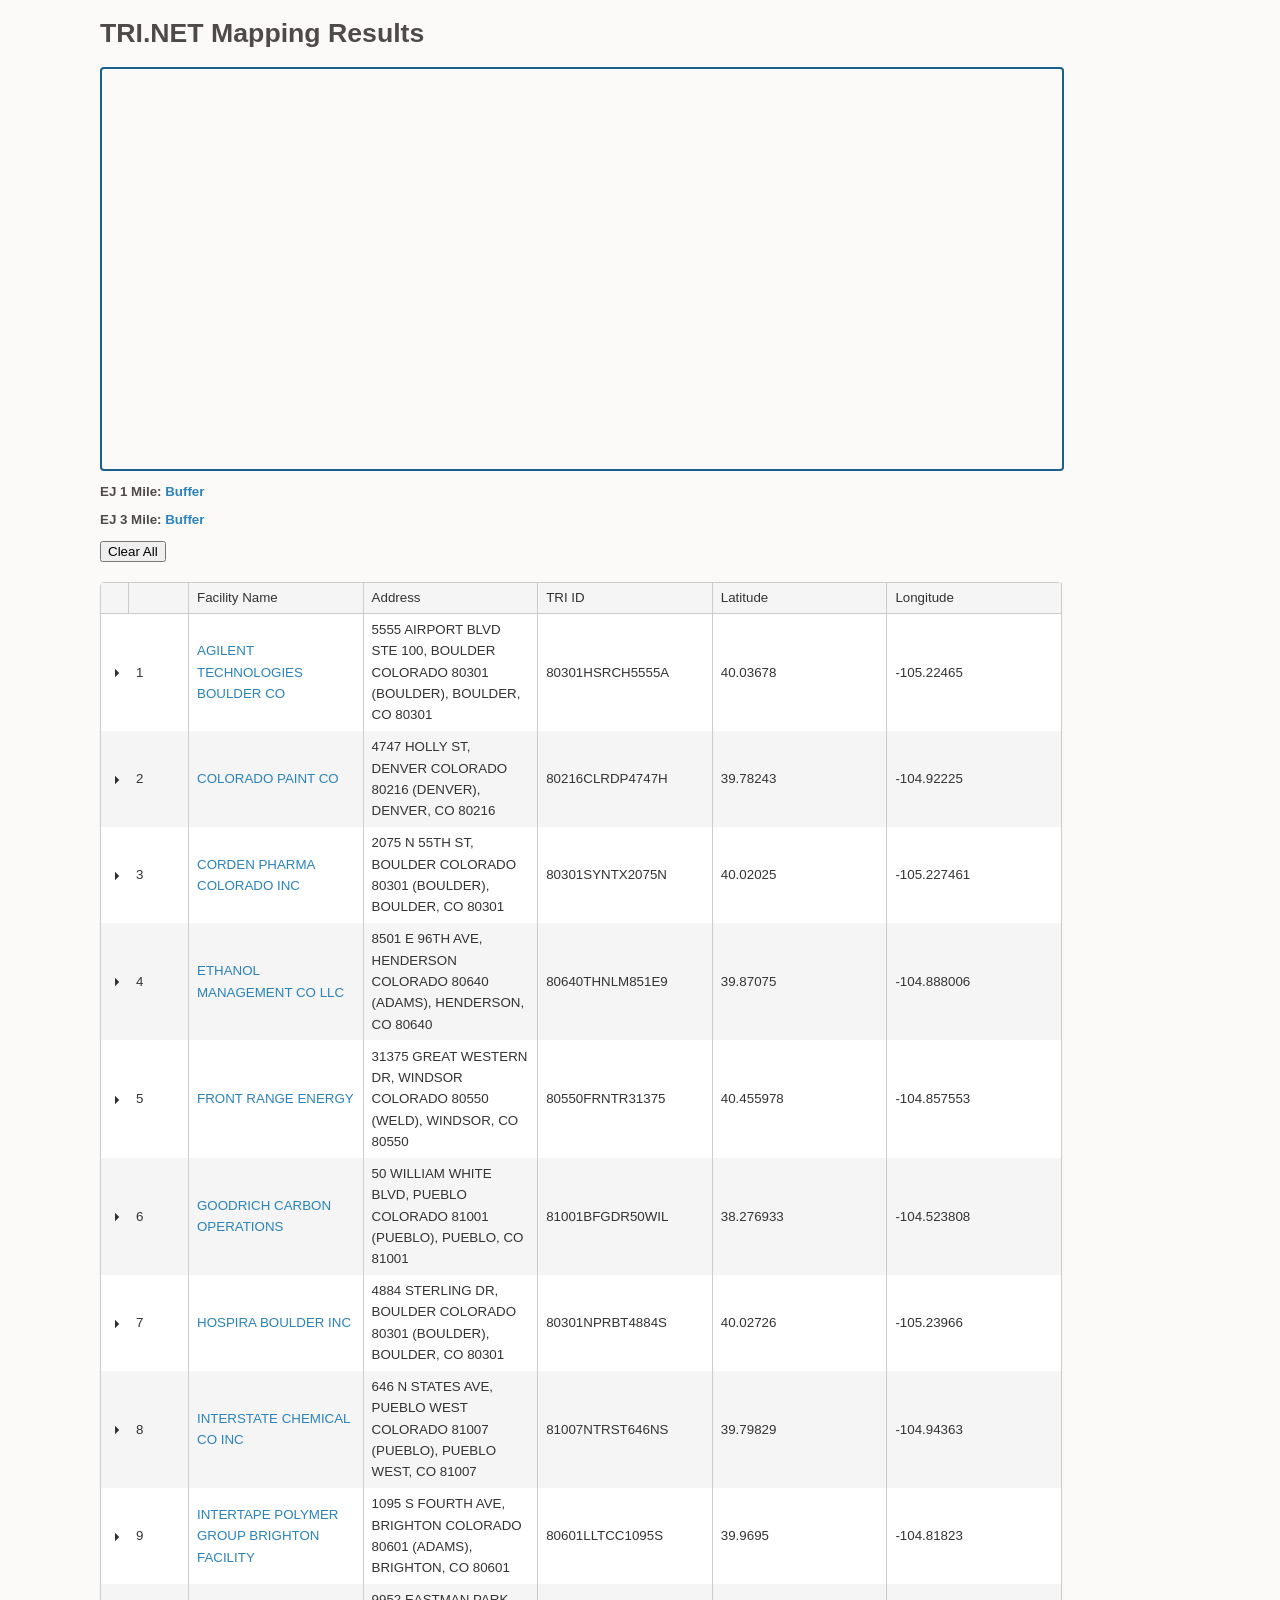
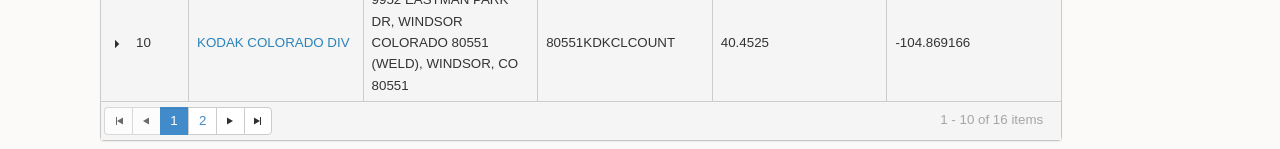
<file: map.html>
<!DOCTYPE html>
  <html>
    <head>
      <meta http-equiv="Content-Type" content="text/html; charset=utf-8">
      <meta name="viewport" content="initial-scale=1, maximum-scale=1, user-scalable=no">
      <title>TRI Mapping</title>
      <link href="js/kendo/styles/kendo.common.min.css" rel="stylesheet" />
      <link href="js/kendo/styles/kendo.bootstrap.min.css" rel="stylesheet" />
      <link href="js/kendo/styles/kendo.dataviz.min.css" rel="stylesheet" />
      <link href="js/kendo/styles/kendo.dataviz.flat.min.css" rel="stylesheet" />
      <link rel="stylesheet" href="css/main.css">
      <link rel="stylesheet" href="http://js.arcgis.com/3.9/js/esri/css/esri.css">
      <script src="js/kendo/js/jquery.min.js"></script>
      <script src="js/kendo/js/kendo.all.min.js"></script>
  	  <script src="http://js.arcgis.com/3.10/"></script>
      <script src="js/popupConfig.js"></script>
      <script src="js/map.js"></script>
      <script src="js/tableConfig.js"></script>
      <script src="js/pieConfig.js"></script>
      <script src="js/table.js"></script>
    </head>
    <body class="claro">
      <div id="pageWrap">
        <h1>TRI.NET Mapping Results</h1>
        <div id="container"class="clearfix">
        	<div id="mapDiv">
            <div id="HomeButton"></div>
          </div>
          <div id="mapNav">
            <ol id="markerList"></ol>
            <div id="basemapGallery"></div>
          </div>
        </div>
        <div id="legend">
          <div id="legendControls">
            <p class="bold">EJ 1 Mile: <a href="javascript:void(0);" class="bufferMarkers" data-radius="1">Buffer</a></p>
            <p class="bold">EJ 3 Mile: <a href="javascript:void(0);" class="bufferMarkers" data-radius="3">Buffer</a></p>
            <button id="hideLayers">Clear All</button>
          </div>
          <div id="legendInfo"></div>
        </div>
        <div id="grid" class="clearBoth"></div>
      <div>

      <script type="text/x-kendo-template" id="template">
          <div class="tabstrip">
              <ul>
                  <li class="k-state-active">
                     EJ 1 Mile
                  </li>
                  <li>
                      EJ 3 Mile
                  </li>
              </ul>
              <div>
                  <div class="clearBoth">
                    <p>Environmental Justice Demographics 1 Mile Radius</p>
                    <div id="panel#: mapNum#" class="centerDiv">
                      <div class="minority1"></div>
                      <div class="poverty1"></div>
                      <div class="hispanic1"></div>
                      <div class="income1"></div>
                      <div class="race1"></div>
                      <div class="buildLegend">
                        <div><div class="boxColor1"></div>Other</div>
                        <div><div class="boxColor2"></div>Minority</div>
                      </div>
                      <div class="buildLegend">
                        <div><div class="boxColor1"></div>Other</div>
                        <div><div class="boxColor2"></div>Poverty</div>
                      </div>
                      <div class="buildLegend">
                        <div><div class="boxColor1"></div>Other</div>
                        <div><div class="boxColor2"></div>Hispanic</div>
                      </div>
                      <div class="buildLegend">
                        <div><div class="boxColor2"></div>< $15k</div>
                        <div><div class="boxColor3"></div>$15k- $25k</div>
                        <div><div class="boxColor4"></div>$25k-$50k</div>
                        <div><div class="boxColor5"></div>$50k-$75K</div>
                        <div><div class="boxColor6"></div>> $75k</div>
                      </div>
                      <div class="buildLegend">
                        <div><div class="boxColor2"></div>White</div>
                        <div><div class="boxColor3"></div>Black</div>
                        <div><div class="boxColor4"></div>Asian</div>
                        <div><div class="boxColor5"></div>Other</div>
                      </div>
                    </div>
                  </div>
              </div>
              <div>
                  <div>
                    <p>Environmental Justice Demographics 3 Mile Radius</p>
                    <div id="panel_2_#: mapNum#" class="centerDiv">
                      <div class="minority3"></div>
                      <div class="poverty3"></div>
                      <div class="hispanic3"></div>
                      <div class="income3"></div>
                      <div class="race3"></div>
                      <div class="buildLegend">
                      <div><div class="boxColor1"></div>Other</div>
                        <div><div class="boxColor2"></div>Minority</div>
                      </div>
                      <div class="buildLegend">
                        <div><div class="boxColor1"></div>Other</div>
                        <div><div class="boxColor2"></div>Poverty</div>
                      </div>
                      <div class="buildLegend">
                        <div><div class="boxColor1"></div>Other</div>
                        <div><div class="boxColor2"></div>Hispanic</div>
                      </div>
                      <div class="buildLegend">
                        <div><div class="boxColor2"></div>< $15k</div>
                        <div><div class="boxColor3"></div>$15k - $25k</div>
                        <div><div class="boxColor4"></div>$25k - $50k</div>
                        <div><div class="boxColor5"></div>$50k - $75k</div>
                        <div><div class="boxColor6"></div>> $75k</div>
                      </div>
                      <div class="buildLegend">
                        <div><div class="boxColor2"></div>White</div>
                        <div><div class="boxColor3"></div>Black</div>
                        <div><div class="boxColor4"></div>Asian</div>
                        <div><div class="boxColor5"></div>Other</div>
                      </div>
                    </div>
                  </div>
              </div>
          </div>
      </script>
   	</body>
    <script type="text/javascript">
      var markers = [{
          lat: '40.03678',
          lon: '-105.22465',
          nameLink: '<a href="http://oaspub.epa.gov/enviro/tris_control.tris_print?tris_id=80301HSRCH5555A" target=_blank>AGILENT TECHNOLOGIES BOULDER CO</a>',
          address: '5555 AIRPORT BLVD STE 100, BOULDER COLORADO 80301 (BOULDER), BOULDER, CO 80301',
          triID: '80301HSRCH5555A',
          latLonHtml: 'Latitude <span class="lat">40.03678</span>&nbsp; Longitude <span class="lon">-105.22465</span>',
          label: 'AGILENT TECHNOLOGIES BOULDER CO',
          ej1: '0.234,0.103,0.149,0.835,0.015,0.033,0.105,0.112,0.248,0.257',
          ej3: '0.179,0.156,0.097,0.870,0.014,0.044,0.166,0.105,0.281,0.167'
      }, {
          lat: '',
          lon: '',
          nameLink: '<a href="http://oaspub.epa.gov/enviro/tris_control.tris_print?tris_id=80542BLDRS5983R" target=_blank>BOULDER SCIENTIFIC CO MEAD FACILITY</a>',
          address: '598 THIRD ST, MEAD COLORADO 80542 (WELD), MEAD, CO 80542',
          triID: '80542BLDRS5983R',
          latLonHtml: 'Latitude <span class="lat">40.238056</span>&nbsp; Longitude <span class="lon">-104.998056</span>',
          label: 'BOULDER SCIENTIFIC CO MEAD FACILITY',
          ej1: '0.139,0.031,0.122,0.932,0.000,0.007,0.040,0.070,0.180,0.240',
          ej3: '0.138,0.030,0.120,0.935,0.001,0.006,0.037,0.068,0.188,0.251'
      }, {
          lat: '39.78243',
          lon: '-104.92225',
          nameLink: '<a href="http://oaspub.epa.gov/enviro/tris_control.tris_print?tris_id=80216CLRDP4747H" target=_blank>COLORADO PAINT CO</a>',
          address: '4747 HOLLY ST, DENVER COLORADO 80216 (DENVER), DENVER, CO 80216',
          triID: '80216CLRDP4747H',
          latLonHtml: 'Latitude <span class="lat">39.78243</span>&nbsp; Longitude <span class="lon">-104.92225</span>',
          label: 'COLORADO PAINT CO',
          ej1: '0.851,0.191,0.272,0.264,0.562,0.006,0.198,0.129,0.412,0.185',
          ej3: '0.718,0.190,0.396,0.437,0.291,0.011,0.191,0.142,0.317,0.176'
      }, {
          lat: '40.02025',
          lon: '-105.227461',
          nameLink: '<a href="http://oaspub.epa.gov/enviro/tris_control.tris_print?tris_id=80301SYNTX2075N" target=_blank>CORDEN PHARMA COLORADO INC</a>',
          address: '2075 N 55TH ST, BOULDER COLORADO 80301 (BOULDER), BOULDER, CO 80301',
          triID: '80301SYNTX2075N',
          latLonHtml: 'Latitude <span class="lat">40.02025</span>&nbsp; Longitude <span class="lon">-105.227461</span>',
          label: 'CORDEN PHARMA COLORADO INC',
          ej1: '0.160,0.066,0.074,0.874,0.011,0.052,0.073,0.064,0.245,0.213',
          ej3: '0.177,0.197,0.092,0.869,0.014,0.047,0.188,0.120,0.279,0.169'
      }, {
          lat: '39.87075',
          lon: '-104.888006',
          nameLink: '<a href="http://oaspub.epa.gov/enviro/tris_control.tris_print?tris_id=80640THNLM851E9" target=_blank>ETHANOL MANAGEMENT CO  LLC</a>',
          address: '8501 E 96TH AVE, HENDERSON COLORADO 80640 (ADAMS), HENDERSON, CO 80640',
          triID: '80640THNLM851E9',
          latLonHtml: 'Latitude <span class="lat">39.87075</span>&nbsp; Longitude <span class="lon">-104.888006</span>',
          label: 'ETHANOL MANAGEMENT CO  LLC',
          ej1: '0.396,0.044,0.342,0.767,0.012,0.007,0.117,0.110,0.434,0.223',
          ej3: '0.364,0.087,0.312,0.775,0.012,0.016,0.090,0.100,0.346,0.275'
      }, {
          lat: '40.455978',
          lon: '-104.857553',
          nameLink: '<a href="http://oaspub.epa.gov/enviro/tris_control.tris_print?tris_id=80550FRNTR31375" target=_blank>FRONT RANGE ENERGY</a>',
          address: '31375 GREAT WESTERN DR, WINDSOR COLORADO 80550 (WELD), WINDSOR, CO 80550',
          triID: '80550FRNTR31375',
          latLonHtml: 'Latitude <span class="lat">40.455978</span>&nbsp; Longitude <span class="lon">-104.857553</span>',
          label: 'FRONT RANGE ENERGY',
          ej1: '0.145,,0.116,0.897,0.004,0.007,0.106,0.098,0.277,0.279',
          ej3: '0.140,,0.112,0.905,0.004,0.006,0.097,0.096,0.277,0.270'
      }, {
          lat: '38.276933',
          lon: '-104.523808',
          nameLink: '<a href="http://oaspub.epa.gov/enviro/tris_control.tris_print?tris_id=81001BFGDR50WIL" target=_blank>GOODRICH CARBON OPERATIONS</a>',
          address: '50 WILLIAM WHITE BLVD, PUEBLO COLORADO 81001 (PUEBLO), PUEBLO, CO 81001',
          triID: '81001BFGDR50WIL',
          latLonHtml: 'Latitude <span class="lat">38.276933</span>&nbsp; Longitude <span class="lon">-104.523808</span>',
          label: 'GOODRICH CARBON OPERATIONS',
          ej1: '0.368,0.116,0.337,0.796,0.007,0.004,0.144,0.118,0.492,0.169',
          ej3: '0.492,0.172,0.454,0.743,0.011,0.008,0.231,0.165,0.328,0.159'
      }, {
          lat: '40.02726',
          lon: '-105.23966',
          nameLink: '<a href="http://oaspub.epa.gov/enviro/tris_control.tris_print?tris_id=80301NPRBT4884S" target=_blank>HOSPIRA BOULDER INC</a>',
          address: '4884 STERLING DR, BOULDER COLORADO 80301 (BOULDER), BOULDER, CO 80301',
          triID: '80301NPRBT4884S',
          latLonHtml: 'Latitude <span class="lat">40.02726</span>&nbsp; Longitude <span class="lon">-105.23966</span>',
          label: 'HOSPIRA BOULDER INC',
          ej1: '0.283,0.163,0.184,0.785,0.023,0.048,0.153,0.139,0.353,0.188',
          ej3: '0.165,0.185,0.087,0.878,0.013,0.042,0.178,0.117,0.269,0.165'
      }, {
          lat: '39.79829',
          lon: '-104.94363',
          nameLink: '<a href="http://oaspub.epa.gov/enviro/tris_control.tris_print?tris_id=81007NTRST646NS" target=_blank>INTERSTATE CHEMICAL CO INC</a>',
          address: '646 N STATES AVE, PUEBLO WEST COLORADO 81007 (PUEBLO), PUEBLO WEST, CO 81007',
          triID: '81007NTRST646NS',
          latLonHtml: 'Latitude <span class="lat">39.79829</span>&nbsp; Longitude <span class="lon">-104.94363</span>',
          label: 'INTERSTATE CHEMICAL CO INC',
          ej1: '0.386,0.064,0.327,0.803,0.022,0.022,0.070,0.113,0.338,0.296',
          ej3: '0.352,0.073,0.296,0.816,0.018,0.020,0.087,0.116,0.350,0.251'
      }, {
          lat: '39.9695',
          lon: '-104.81823',
          nameLink: '<a href="http://oaspub.epa.gov/enviro/tris_control.tris_print?tris_id=80601LLTCC1095S" target=_blank>INTERTAPE POLYMER GROUP BRIGHTON FACILITY</a>',
          address: '1095 S FOURTH AVE, BRIGHTON COLORADO 80601 (ADAMS), BRIGHTON, CO 80601',
          triID: '80601LLTCC1095S',
          latLonHtml: 'Latitude <span class="lat">39.9695</span>&nbsp; Longitude <span class="lon">-104.81823</span>',
          label: 'INTERTAPE POLYMER GROUP BRIGHTON FACILITY',
          ej1: '0.394,0.088,0.358,0.779,0.005,0.016,0.085,0.104,0.319,0.269',
          ej3: '0.410,0.092,0.376,0.773,0.009,0.011,0.107,0.107,0.321,0.251'
      }, {
          lat: '40.4525',
          lon: '-104.869166',
          nameLink: '<a href="http://oaspub.epa.gov/enviro/tris_control.tris_print?tris_id=80551KDKCLCOUNT" target=_blank>KODAK COLORADO DIV</a>',
          address: '9952 EASTMAN PARK DR, WINDSOR COLORADO 80551 (WELD), WINDSOR, CO 80551',
          triID: '80551KDKCLCOUNT',
          latLonHtml: 'Latitude <span class="lat">40.4525</span>&nbsp; Longitude <span class="lon">-104.869166</span>',
          label: 'KODAK COLORADO DIV',
          ej1: '0.146,0.061,0.116,0.896,0.004,0.007,0.108,0.097,0.278,0.279',
          ej3: '0.134,0.060,0.108,0.912,0.004,0.006,0.094,0.092,0.274,0.274'
      }, {
          lat: '',
          lon: '',
          nameLink: '<a href="http://oaspub.epa.gov/enviro/tris_control.tris_print?tris_id=80528MSKTW23HWA" target=_blank>MUSKET WINDSOR TRANSLOADING FACILITY</a>',
          address: '2030 HOWARD SMITH AVE E, WINDSOR COLORADO 80528 (WELD), WINDSOR, CO 80528',
          triID: '80528MSKTW23HWA',
          latLonHtml: 'Latitude <span class="lat">40.454722</span>&nbsp; Longitude <span class="lon">-104.866944</span>',
          label: 'MUSKET WINDSOR TRANSLOADING FACILITY',
          ej1: ',,,,,,,,,',
          ej3: ',,,,,,,,,'
      }, {
          lat: '39.89144',
          lon: '-104.86917',
          nameLink: '<a href="http://oaspub.epa.gov/enviro/tris_control.tris_print?tris_id=80601SSHCN10300" target=_blank>SASHCO INC</a>',
          address: '10300 E 107TH PL, BRIGHTON COLORADO 80601 (ADAMS), BRIGHTON, CO 80601',
          triID: '80601SSHCN10300',
          latLonHtml: 'Latitude <span class="lat">39.89144</span>&nbsp; Longitude <span class="lon">-104.86917</span>',
          label: 'SASHCO INC',
          ej1: '0.273,0.045,0.233,0.840,0.007,0.017,0.069,0.050,0.277,0.198',
          ej3: '0.271,0.052,0.219,0.838,0.010,0.019,0.071,0.069,0.305,0.282'
      }, {
          lat: '39.78339',
          lon: '-104.93863',
          nameLink: '<a href="http://oaspub.epa.gov/enviro/tris_control.tris_print?tris_id=80216SHFRC4101E" target=_blank>SHAFER COMMERCIAL SEATING</a>',
          address: '4101 E 48TH AVE, DENVER COLORADO 80216 (DENVER), DENVER, CO 80216',
          triID: '80216SHFRC4101E',
          latLonHtml: 'Latitude <span class="lat">39.78339</span>&nbsp; Longitude <span class="lon">-104.93863</span>',
          label: 'SHAFER COMMERCIAL SEATING',
          ej1: '0.900,0.277,0.709,0.329,0.176,0.005,0.238,0.164,0.335,0.181',
          ej3: '0.732,0.203,0.405,0.426,0.297,0.010,0.209,0.149,0.312,0.170'
      }, {
          lat: '39.87075',
          lon: '-104.88672',
          nameLink: '<a href="http://oaspub.epa.gov/enviro/tris_control.tris_print?tris_id=80640SNCLR8581E" target=_blank>SINCLAIR DENVER PRODUCTS TERMINAL</a>',
          address: '8581 E 96TH AVE, HENDERSON COLORADO 80640 (ADAMS), HENDERSON, CO 80640',
          triID: '80640SNCLR8581E',
          latLonHtml: 'Latitude <span class="lat">39.87075</span>&nbsp; Longitude <span class="lon">-104.88672</span>',
          label: 'SINCLAIR DENVER PRODUCTS TERMINAL',
          ej1: '0.398,0.042,0.344,0.766,0.011,0.007,0.116,0.109,0.434,0.222',
          ej3: '0.366,0.088,0.314,0.774,0.012,0.016,0.092,0.101,0.348,0.273'
      }, {
          lat: '39.77642',
          lon: '-104.9223',
          nameLink: '<a href="http://oaspub.epa.gov/enviro/tris_control.tris_print?tris_id=80216VNWTR4300H" target=_blank>UNIVAR USA INC DENVER</a>',
          address: '4300 HOLLY ST, DENVER COLORADO 80216 (DENVER), DENVER, CO 80216',
          triID: '80216VNWTR4300H',
          latLonHtml: 'Latitude <span class="lat">39.77642</span>&nbsp; Longitude <span class="lon">-104.9223</span>',
          label: 'UNIVAR USA INC DENVER',
          ej1: '0.938,0.199,0.224,0.163,0.697,0.006,0.256,0.123,0.366,0.170',
          ej3: '0.685,0.189,0.361,0.456,0.289,0.013,0.192,0.144,0.311,0.173'
      }];
    </script>
  </html>
</file>
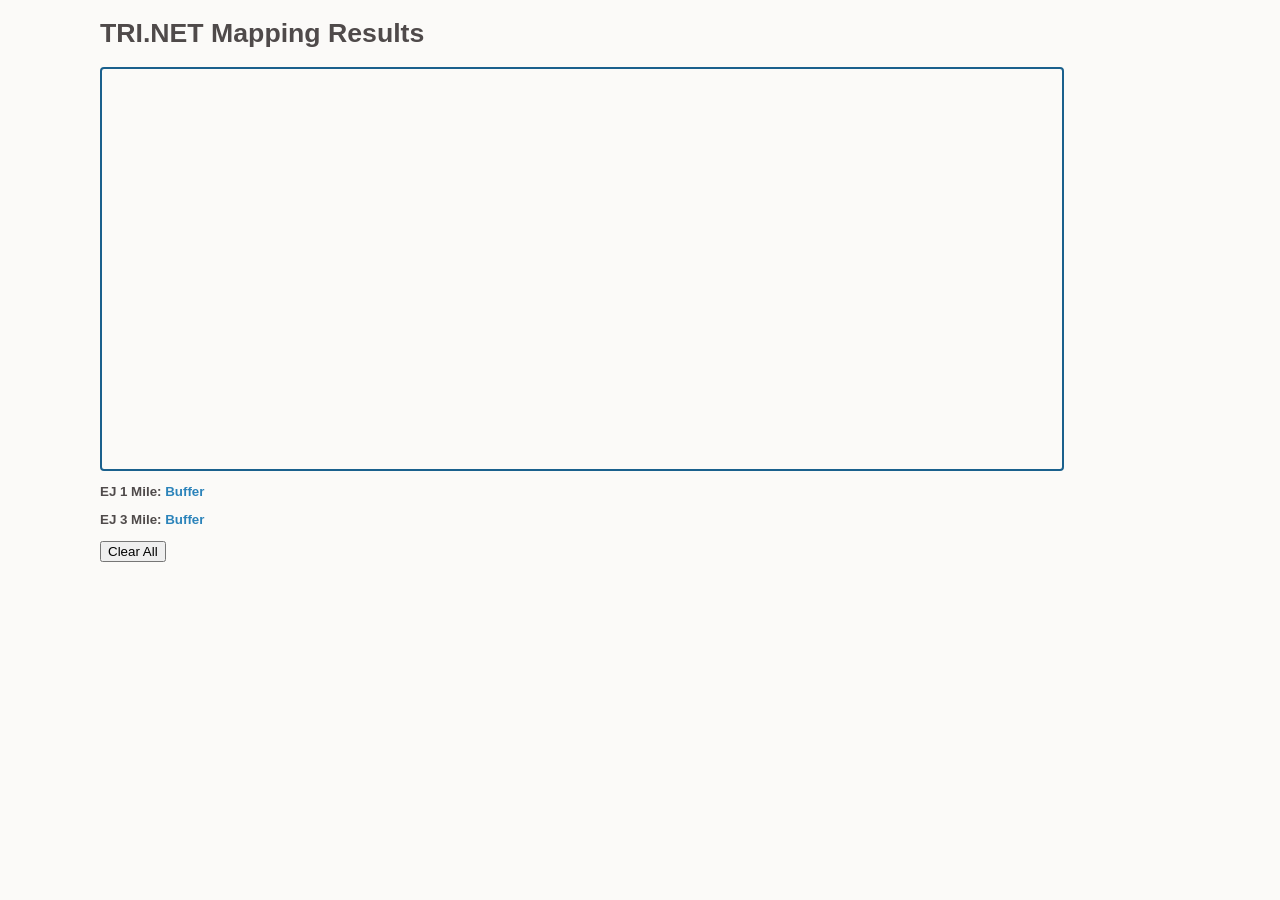
<file: trimap.html>
<!DOCTYPE html>
  <html>
    <head>
      <meta http-equiv="Content-Type" content="text/html; charset=utf-8">
      <meta name="viewport" content="initial-scale=1, maximum-scale=1, user-scalable=no">
      <title>TRI Mapping</title>
      <link href="js/kendo/styles/kendo.common.min.css" rel="stylesheet" />
      <link href="js/kendo/styles/kendo.bootstrap.min.css" rel="stylesheet" />
      <link href="js/kendo/styles/kendo.dataviz.min.css" rel="stylesheet" />
      <link href="js/kendo/styles/kendo.dataviz.flat.min.css" rel="stylesheet" />
      <link rel="stylesheet" href="css/main.css">
      <link rel="stylesheet" href="http://js.arcgis.com/3.9/js/esri/css/esri.css">
      <script src="js/kendo/js/jquery.min.js"></script>
      <script src="js/kendo/js/kendo.all.min.js"></script>
  	  <script src="http://js.arcgis.com/3.10/"></script>
      <script src="js/main.js"></script>
    </head>
    <body class="claro">
      <div id="pageWrap">
        <h1>TRI.NET Mapping Results</h1>
        <div id="container"class="clearfix">
        	<div id="mapDiv">
            <div id="HomeButton"></div>
          </div>
          <div id="mapNav">
            <ol id="markerList"></ol>
            <div id="basemapGallery"></div>
          </div>
        </div>
        <div id="legend">
          <div id="legendControls">
            <p class="bold">EJ 1 Mile: <a href="javascript:void(0);" class="buffer1">Buffer</a></p>
            <p class="bold">EJ 3 Mile: <a href="javascript:void(0);" class="buffer3">Buffer</a></p>
            <button id="hideLayers">Clear All</button>
          </div>
          <div id="legendInfo"></div>
        </div>
        <div id="grid" class="clearBoth"></div>
      <div>

      <script type="text/x-kendo-template" id="template">
          <div class="tabstrip">
              <ul>
                  <li class="k-state-active">
                     EJ 1 Mile
                  </li>
                  <li>
                      EJ 3 Mile
                  </li>
              </ul>
              <div>
                  <div class="clearBoth">
                    <p>Environmental Justice Demographics 1 Mile Radius</p>
                    <div id="panel#: mapNum#" class="centerDiv">
                      <div class="minority1"></div>
                      <div class="poverty1"></div>
                      <div class="hispanic1"></div>
                      <div class="income1"></div>
                      <div class="race1"></div>
                      <div class="buildLegend">
                        <div><div class="boxColor1"></div>Other</div>
                        <div><div class="boxColor2"></div>Minority</div>
                      </div>
                      <div class="buildLegend">
                        <div><div class="boxColor1"></div>Other</div>
                        <div><div class="boxColor2"></div>Poverty</div>
                      </div>
                      <div class="buildLegend">
                        <div><div class="boxColor1"></div>Other</div>
                        <div><div class="boxColor2"></div>Hispanic</div>
                      </div>
                      <div class="buildLegend">
                        <div><div class="boxColor2"></div>< $15k</div>
                        <div><div class="boxColor3"></div>$15k- $25k</div>
                        <div><div class="boxColor4"></div>$25k-$50k</div>
                        <div><div class="boxColor5"></div>$50k-$75K</div>
                        <div><div class="boxColor6"></div>> $75k</div>
                      </div>
                      <div class="buildLegend">
                        <div><div class="boxColor2"></div>White</div>
                        <div><div class="boxColor3"></div>Black</div>
                        <div><div class="boxColor4"></div>Asian</div>
                        <div><div class="boxColor5"></div>Other</div>
                      </div>
                    </div>
                  </div>
              </div>
              <div>
                  <div>
                    <p>Environmental Justice Demographics 3 Mile Radius</p>
                    <div id="panel_2_#: mapNum#" class="centerDiv">
                      <div class="minority3"></div>
                      <div class="poverty3"></div>
                      <div class="hispanic3"></div>
                      <div class="income3"></div>
                      <div class="race3"></div>
                      <div class="buildLegend">
                      <div><div class="boxColor1"></div>Other</div>
                        <div><div class="boxColor2"></div>Minority</div>
                      </div>
                      <div class="buildLegend">
                        <div><div class="boxColor1"></div>Other</div>
                        <div><div class="boxColor2"></div>Poverty</div>
                      </div>
                      <div class="buildLegend">
                        <div><div class="boxColor1"></div>Other</div>
                        <div><div class="boxColor2"></div>Hispanic</div>
                      </div>
                      <div class="buildLegend">
                        <div><div class="boxColor2"></div>< $15k</div>
                        <div><div class="boxColor3"></div>$15k - $25k</div>
                        <div><div class="boxColor4"></div>$25k - $50k</div>
                        <div><div class="boxColor5"></div>$50k - $75k</div>
                        <div><div class="boxColor6"></div>> $75k</div>
                      </div>
                      <div class="buildLegend">
                        <div><div class="boxColor2"></div>White</div>
                        <div><div class="boxColor3"></div>Black</div>
                        <div><div class="boxColor4"></div>Asian</div>
                        <div><div class="boxColor5"></div>Other</div>
                      </div>
                    </div>
                  </div>
              </div>
          </div>
      </script>
   	</body>
    <script type="text/javascript">
      var markers= [
        //data here
      ];
    </script>
  </html>
</file>
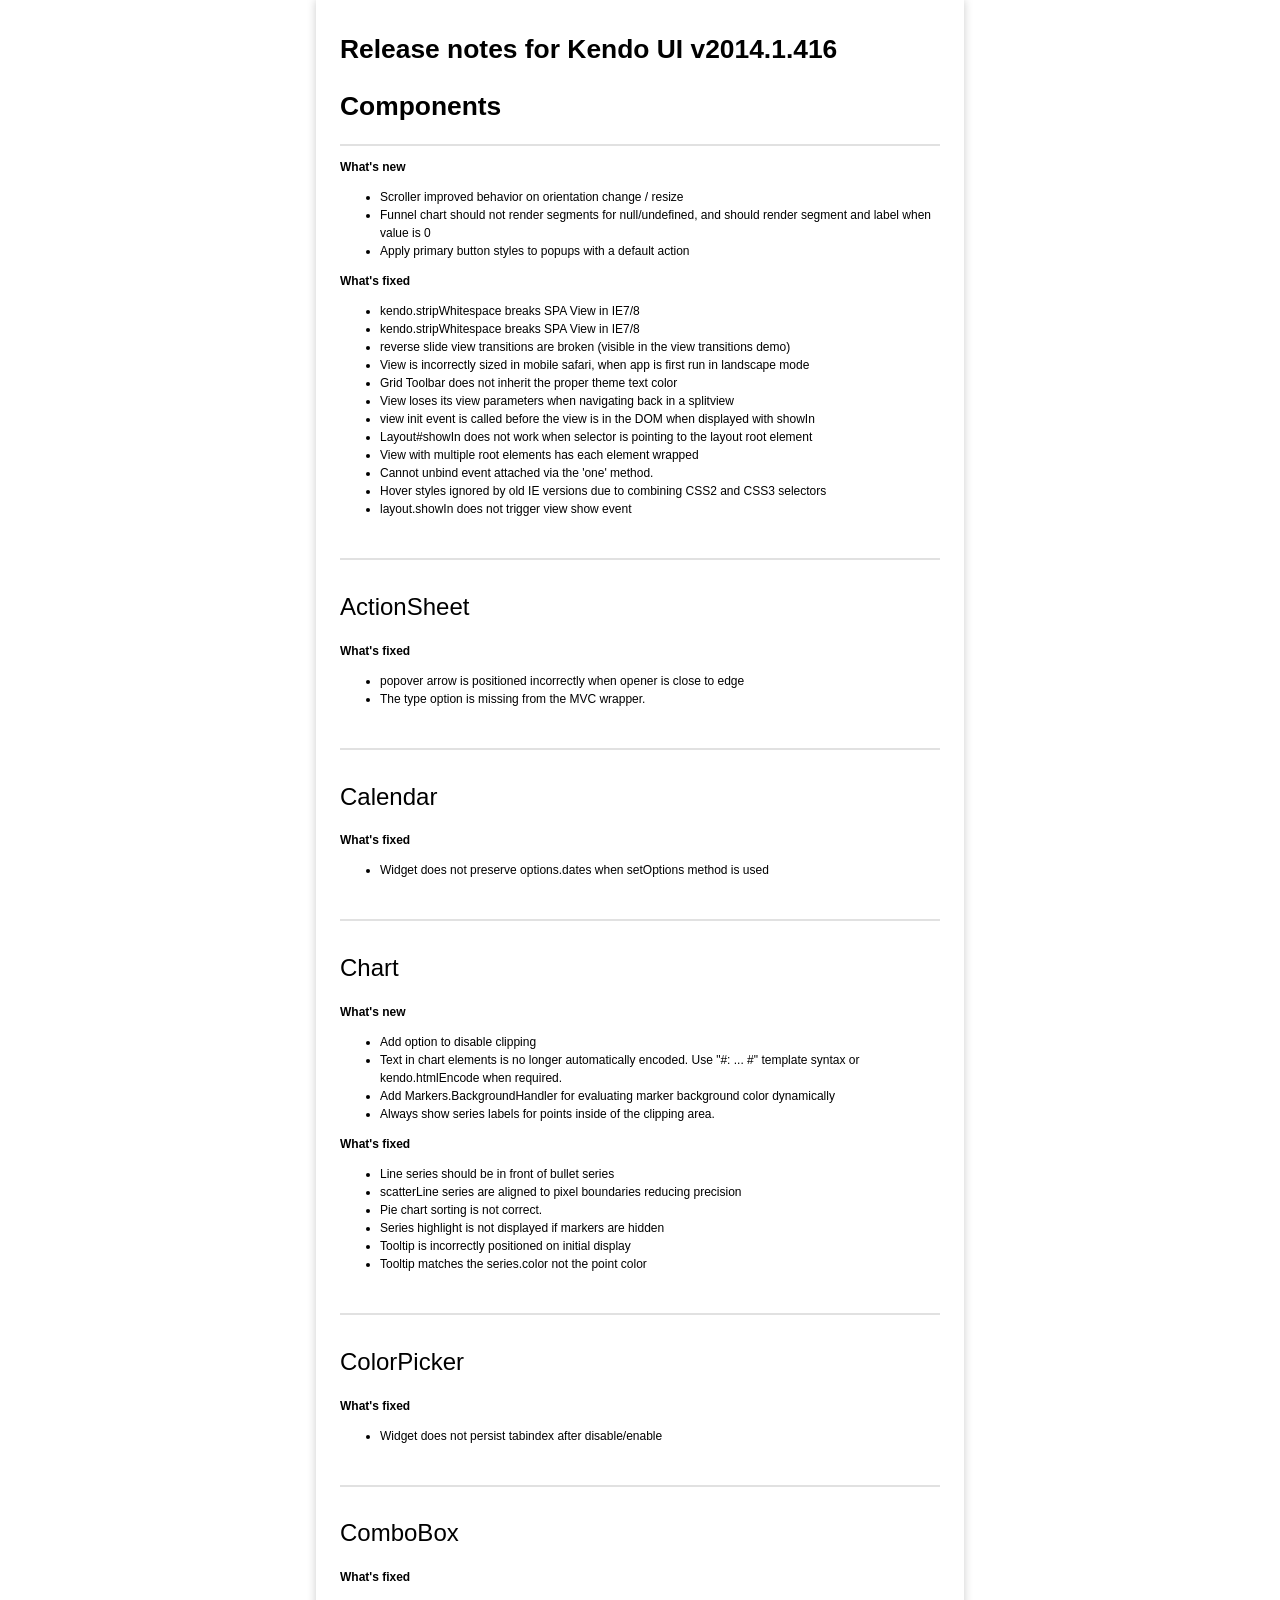
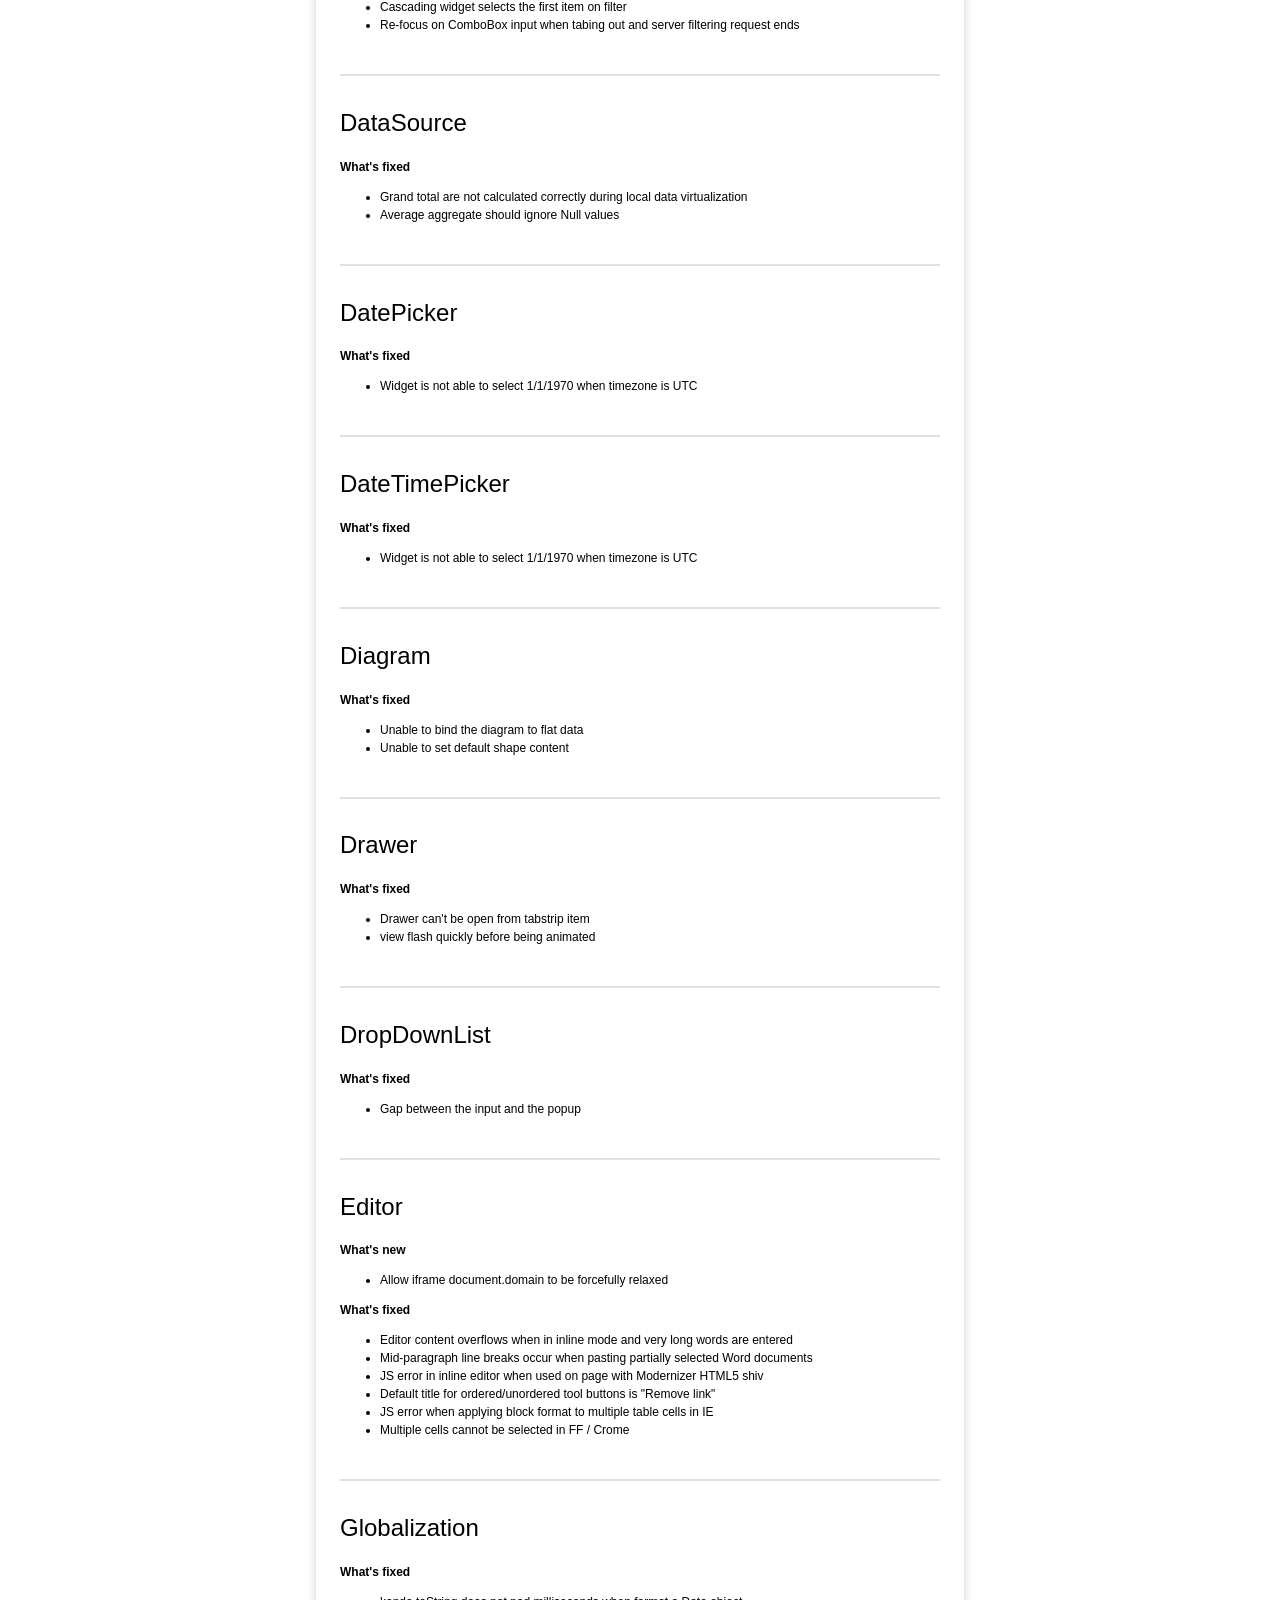
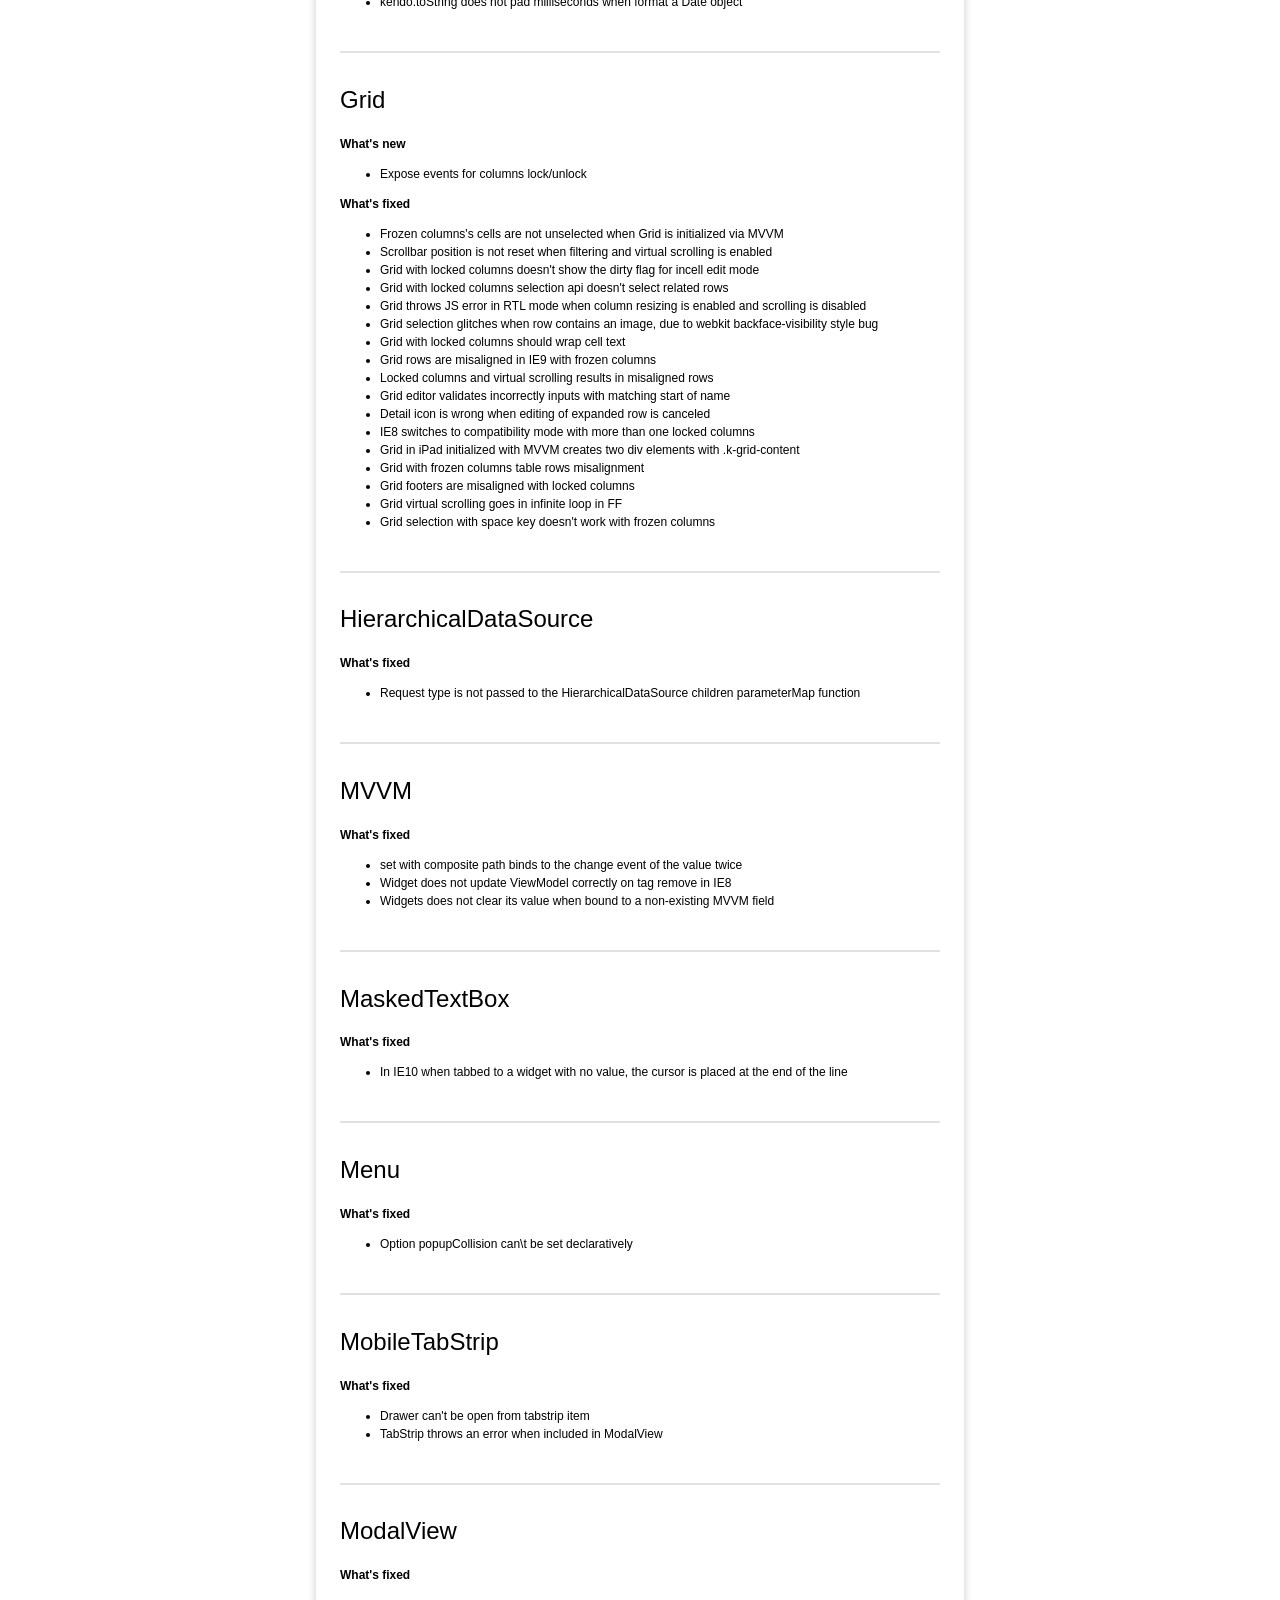
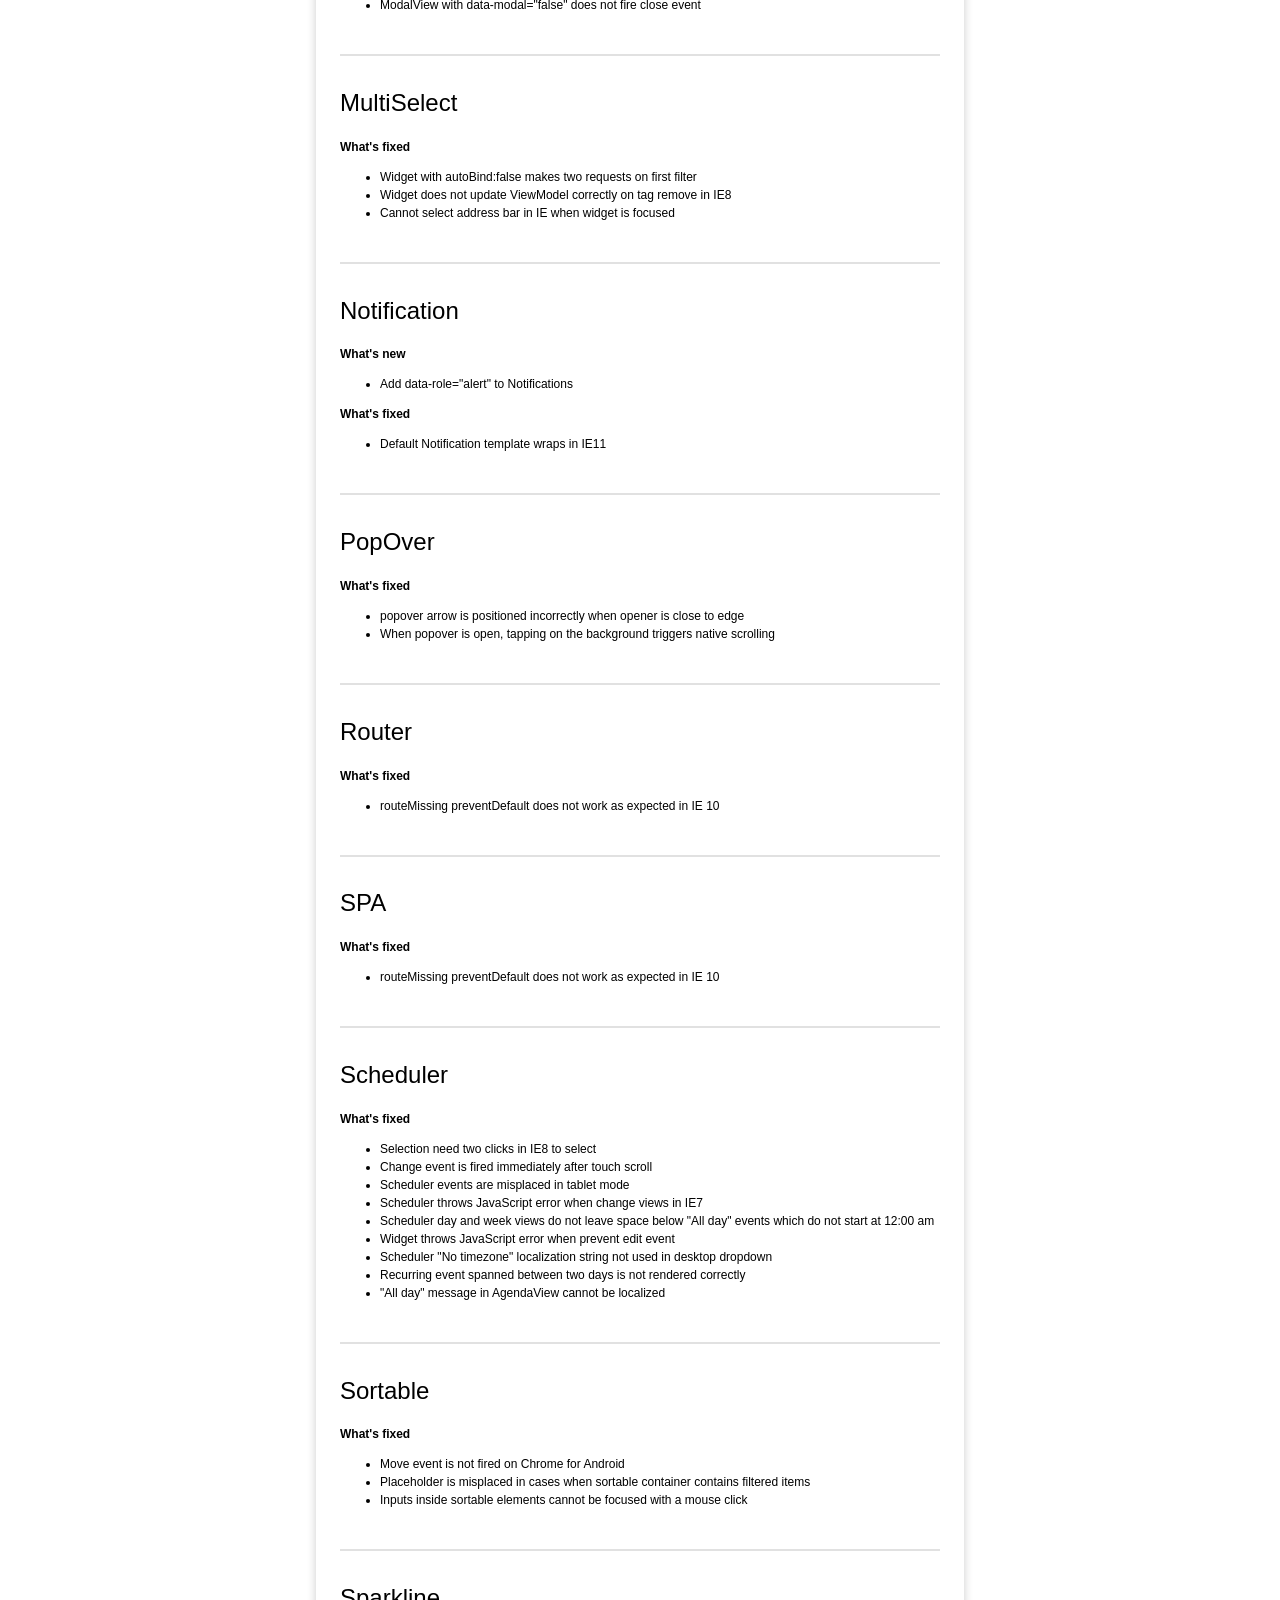
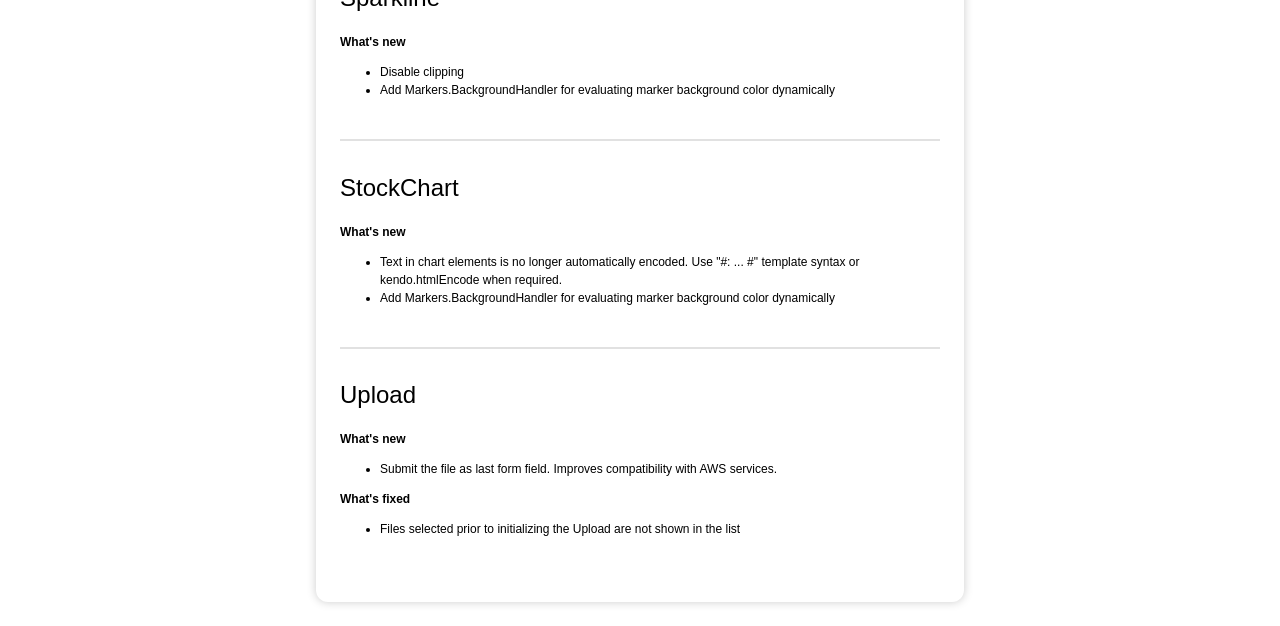
<file: js/kendo/changelog.html>
<!DOCTYPE html>
<html>
<head>
    <meta charset="utf-8">
    <title>Changelog for Kendo UI v2014.1.416</title>
    <style>
        html, body {
            margin: 0;
            padding: 0;
        }

        body {
            font: .75em/1.5 Tahoma, sans-serif;
        }

        h1 {
            font-size: 2.2em;
            font-size: normal;
        }

        h2 {
            font-size: 2em;
            font-weight: normal;

            margin: 1.2em 0 .3em;
            padding-bottom: .2em;
        }

        #page {
            width: 50em;
            margin: 0 auto 2em;
            border-radius: 0 0 1em 1em;
            box-shadow: 0 0 10px #ccc;
            padding: 1em 2em 2em;
        }

        .poBoxIcon {
            float: left;
            font-size: 2em;
            margin: 1.2em .5em 0 0;
        }

        .poTopLine {
            border-top: 2px solid #e1e1e1;
            margin: 17px 0 40px 0;
        }
    </style>

    <base href="http://www.telerik.com/support/whats-new/kendo-ui-web/release-history">
</head>
<body>
    <div id="page">
        <h1 class="title">Release notes for Kendo UI v2014.1.416</h1>

        <h1>Components</h1>
        <div class="tClear poTopLine">
            <div class="poBoxIconText">
                <p><strong>What's new</strong></p><ul><li>Scroller improved behavior on orientation change / resize</li><li>Funnel chart should not render segments for null/undefined, and should render segment and label when value is 0</li><li>Apply primary button styles to popups with a default action</li></ul>
                <p><strong>What's fixed</strong></p><ul><li>kendo.stripWhitespace breaks SPA View in IE7/8</li><li>kendo.stripWhitespace breaks SPA View in IE7/8</li><li>reverse slide view transitions are broken (visible in the view transitions demo)</li><li>View is incorrectly sized in mobile safari, when app is first run in landscape mode</li><li>Grid Toolbar does not inherit the proper theme text color</li><li>View loses its view parameters when navigating back in a splitview</li><li>view init event is called before the view is in the DOM when displayed with showIn</li><li>Layout#showIn does not work when selector is pointing to the layout root element</li><li>View with multiple root elements has each element wrapped</li><li>Cannot unbind event attached via the 'one' method.</li><li>Hover styles ignored by old IE versions due to combining CSS2 and CSS3 selectors</li><li>layout.showIn does not trigger view show event</li></ul>
            </div>
        </div>


        <div class="tClear poTopLine">
            <h2>ActionSheet</h2>
            
            <p><strong>What's fixed</strong></p><ul><li>popover arrow is positioned incorrectly when opener is close to edge </li><li>The type option is missing from the MVC wrapper.</li></ul>
        </div>
        <div class="tClear poTopLine">
            <h2>Calendar</h2>
            
            <p><strong>What's fixed</strong></p><ul><li>Widget does not preserve options.dates when setOptions method is used</li></ul>
        </div>
        <div class="tClear poTopLine">
            <h2>Chart</h2>
            <p><strong>What's new</strong></p><ul><li>Add option to disable clipping</li><li>Text in chart elements is no longer automatically encoded. Use "#: ... #" template syntax or kendo.htmlEncode when required.</li><li>Add Markers.BackgroundHandler for evaluating marker background color dynamically</li><li>Always show series labels for points inside of the clipping area.</li></ul>
            <p><strong>What's fixed</strong></p><ul><li>Line series should be in front of bullet series</li><li>scatterLine series are aligned to pixel boundaries reducing precision</li><li>Pie chart sorting is not correct.</li><li>Series highlight is not displayed if markers are hidden</li><li>Tooltip is incorrectly positioned on initial display</li><li>Tooltip matches the series.color not the point color</li></ul>
        </div>
        <div class="tClear poTopLine">
            <h2>ColorPicker</h2>
            
            <p><strong>What's fixed</strong></p><ul><li>Widget does not persist tabindex after disable/enable</li></ul>
        </div>
        <div class="tClear poTopLine">
            <h2>ComboBox</h2>
            
            <p><strong>What's fixed</strong></p><ul><li>Cascading widget selects the first item on filter</li><li>Re-focus on ComboBox input when tabing out and server filtering request ends</li></ul>
        </div>
        <div class="tClear poTopLine">
            <h2>DataSource</h2>
            
            <p><strong>What's fixed</strong></p><ul><li>Grand total are not calculated correctly during local data virtualization</li><li>Average aggregate should ignore Null values</li></ul>
        </div>
        <div class="tClear poTopLine">
            <h2>DatePicker</h2>
            
            <p><strong>What's fixed</strong></p><ul><li>Widget is not able to select 1/1/1970 when timezone is UTC</li></ul>
        </div>
        <div class="tClear poTopLine">
            <h2>DateTimePicker</h2>
            
            <p><strong>What's fixed</strong></p><ul><li>Widget is not able to select 1/1/1970 when timezone is UTC</li></ul>
        </div>
        <div class="tClear poTopLine">
            <h2>Diagram</h2>
            
            <p><strong>What's fixed</strong></p><ul><li>Unable to bind the diagram to flat data</li><li>Unable to set default shape content</li></ul>
        </div>
        <div class="tClear poTopLine">
            <h2>Drawer</h2>
            
            <p><strong>What's fixed</strong></p><ul><li>Drawer can't be open from tabstrip item</li><li>view flash quickly before being animated</li></ul>
        </div>
        <div class="tClear poTopLine">
            <h2>DropDownList</h2>
            
            <p><strong>What's fixed</strong></p><ul><li>Gap between the input and the popup</li></ul>
        </div>
        <div class="tClear poTopLine">
            <h2>Editor</h2>
            <p><strong>What's new</strong></p><ul><li>Allow iframe document.domain to be forcefully relaxed</li></ul>
            <p><strong>What's fixed</strong></p><ul><li>Editor content overflows when in inline mode and very long words are entered</li><li>Mid-paragraph line breaks occur when pasting partially selected Word documents</li><li>JS error in inline editor when used on page with Modernizer HTML5 shiv</li><li>Default title for ordered/unordered tool buttons is "Remove link"</li><li>JS error when applying block format to multiple table cells in IE</li><li>Multiple cells cannot be selected in FF / Crome</li></ul>
        </div>
        <div class="tClear poTopLine">
            <h2>Globalization</h2>
            
            <p><strong>What's fixed</strong></p><ul><li>kendo.toString does not pad milliseconds when format a Date object</li></ul>
        </div>
        <div class="tClear poTopLine">
            <h2>Grid</h2>
            <p><strong>What's new</strong></p><ul><li>Expose events for columns lock/unlock</li></ul>
            <p><strong>What's fixed</strong></p><ul><li>Frozen columns's cells are not unselected when Grid is initialized via MVVM</li><li>Scrollbar position is not reset when filtering and virtual scrolling is enabled</li><li>Grid with locked columns doesn't show the dirty flag for incell edit mode</li><li>Grid with locked columns selection api doesn't select related rows</li><li>Grid throws JS error in RTL mode when column resizing is enabled and scrolling is disabled</li><li>Grid selection glitches when row contains an image, due to webkit backface-visibility style bug</li><li>Grid with locked columns should wrap cell text</li><li>Grid rows are misaligned in IE9 with frozen columns</li><li>Locked columns and virtual scrolling results in misaligned rows</li><li>Grid editor validates incorrectly inputs with matching start of name</li><li>Detail icon is wrong when editing of expanded row is canceled</li><li>IE8 switches to compatibility mode with more than one locked columns</li><li>Grid in iPad initialized with MVVM creates two div elements with .k-grid-content</li><li>Grid with frozen columns table rows misalignment</li><li>Grid footers are misaligned with locked columns  </li><li>Grid virtual scrolling goes in infinite loop in FF</li><li>Grid selection with space key doesn't work with frozen columns</li></ul>
        </div>
        <div class="tClear poTopLine">
            <h2>HierarchicalDataSource</h2>
            
            <p><strong>What's fixed</strong></p><ul><li>Request type is not passed to the HierarchicalDataSource children parameterMap function</li></ul>
        </div>
        <div class="tClear poTopLine">
            <h2>MVVM</h2>
            
            <p><strong>What's fixed</strong></p><ul><li>set with composite path binds to the change event of the value twice</li><li>Widget does not update ViewModel correctly on tag remove in IE8</li><li>Widgets does not clear its value when bound to a non-existing MVVM field</li></ul>
        </div>
        <div class="tClear poTopLine">
            <h2>MaskedTextBox</h2>
            
            <p><strong>What's fixed</strong></p><ul><li>In IE10 when tabbed to a widget with no value, the cursor is placed at the end of the line</li></ul>
        </div>
        <div class="tClear poTopLine">
            <h2>Menu</h2>
            
            <p><strong>What's fixed</strong></p><ul><li>Option popupCollision can\t be set declaratively</li></ul>
        </div>
        <div class="tClear poTopLine">
            <h2>MobileTabStrip</h2>
            
            <p><strong>What's fixed</strong></p><ul><li>Drawer can't be open from tabstrip item</li><li>TabStrip throws an error when included in ModalView</li></ul>
        </div>
        <div class="tClear poTopLine">
            <h2>ModalView</h2>
            
            <p><strong>What's fixed</strong></p><ul><li>ModalView with data-modal="false" does not fire close event</li></ul>
        </div>
        <div class="tClear poTopLine">
            <h2>MultiSelect</h2>
            
            <p><strong>What's fixed</strong></p><ul><li>Widget with autoBind:false makes two requests on first filter </li><li>Widget does not update ViewModel correctly on tag remove in IE8</li><li>Cannot select address bar in IE when widget is focused</li></ul>
        </div>
        <div class="tClear poTopLine">
            <h2>Notification</h2>
            <p><strong>What's new</strong></p><ul><li>Add data-role="alert" to Notifications</li></ul>
            <p><strong>What's fixed</strong></p><ul><li>Default Notification template wraps in IE11</li></ul>
        </div>
        <div class="tClear poTopLine">
            <h2>PopOver</h2>
            
            <p><strong>What's fixed</strong></p><ul><li>popover arrow is positioned incorrectly when opener is close to edge </li><li>When popover is open, tapping on the background triggers native scrolling </li></ul>
        </div>
        <div class="tClear poTopLine">
            <h2>Router</h2>
            
            <p><strong>What's fixed</strong></p><ul><li>routeMissing preventDefault does not work as expected in IE 10</li></ul>
        </div>
        <div class="tClear poTopLine">
            <h2>SPA</h2>
            
            <p><strong>What's fixed</strong></p><ul><li>routeMissing preventDefault does not work as expected in IE 10</li></ul>
        </div>
        <div class="tClear poTopLine">
            <h2>Scheduler</h2>
            
            <p><strong>What's fixed</strong></p><ul><li>Selection need two clicks in IE8 to select</li><li>Change event is fired immediately after touch scroll</li><li>Scheduler events are misplaced in tablet mode</li><li>Scheduler throws JavaScript error when change views in IE7</li><li>Scheduler day and week views do not leave space below "All day" events which do not start at 12:00 am</li><li>Widget throws JavaScript error when prevent edit event</li><li>Scheduler "No timezone" localization string not used in desktop dropdown</li><li>Recurring event spanned between two days is not rendered correctly</li><li>"All day" message in AgendaView cannot be localized</li></ul>
        </div>
        <div class="tClear poTopLine">
            <h2>Sortable</h2>
            
            <p><strong>What's fixed</strong></p><ul><li>Move event is not fired on Chrome for Android</li><li>Placeholder is misplaced in cases when sortable container contains filtered items</li><li>Inputs inside sortable elements cannot be focused with a mouse click</li></ul>
        </div>
        <div class="tClear poTopLine">
            <h2>Sparkline</h2>
            <p><strong>What's new</strong></p><ul><li>Disable clipping</li><li>Add Markers.BackgroundHandler for evaluating marker background color dynamically</li></ul>
            
        </div>
        <div class="tClear poTopLine">
            <h2>StockChart</h2>
            <p><strong>What's new</strong></p><ul><li>Text in chart elements is no longer automatically encoded. Use "#: ... #" template syntax or kendo.htmlEncode when required.</li><li>Add Markers.BackgroundHandler for evaluating marker background color dynamically</li></ul>
            
        </div>
        <div class="tClear poTopLine">
            <h2>Upload</h2>
            <p><strong>What's new</strong></p><ul><li>Submit the file as last form field. Improves compatibility with AWS services.</li></ul>
            <p><strong>What's fixed</strong></p><ul><li>Files selected prior to initializing the Upload are not shown in the list</li></ul>
        </div>
    </div>
</body>
</html>
</file>
<file: css/main.css>
body{
	color: #4f4a4a;
	font-family: "Helvetica", sans-serif; 
    font-weight: 300;
    background: #FBFAF8;
    font-size: 10pt;
}
#pageWrap{
	width: 1080px;
	margin: 0 auto;
}
#grid{
	width: 960px;
}
#mapDiv, #mapNav, #legendControls, #legendInfo{
	float: left;
}
#HomeButton {
  position: absolute;
  top: 95px;
  left: 20px;
  z-index: 50;
}
#BasemapToggle {
  position: absolute;
  bottom: 20px;
  left: 20px;
  z-index: 50;
}
#mapDiv{
	width: 700px;
	height: 400px;
	position: relative;
}
#container{
	border: 2px solid #1A608D;
	border-radius: 4px;
	width: 960px;
}
#mapNav{
	width: 260px;
	clear: right;
	position: relative;
	height: 400px;
}
#markerList{
	height: 280px;
	overflow: auto;
}
.esriBasemapGallery{
	position: absolute !important;
	bottom: 0px !important;
	left: 35px !important;
}
.esriBasemapGalleryThumbnail{
	height: 50px !important;
	width: 75px !important;
}
.esriBasemapGalleryNode{
	width: 75px !important;
}
#legend{
	clear: both;
}
#legendControls{
	margin-bottom: 20px;
}
#legendInfo{
	margin: 10px 10px 10px 20px;
	padding-left: 10px;
	border: 2px solid #1A608D;
	border-radius: 4px;
	width: 200px;
	height: 60px;
	display: none;
}
.actionList .zoomTo{
	display: none;
}
.esriPopupWrapper{
	font-family: Arial;
	font-size: x-small;
}

.clearfix{
  overflow: auto;
  zoom: 1;
}
.clearBoth{
	clear: both;
}
.bold{
	font-weight: bold;
}
.centerDiv{
	margin: 0 auto;
	text-align: center;
}
.minority1, .race1, .poverty1, .hispanic1, .income1, .minority3, .race3, .poverty3, .hispanic3, .income3, .buildLegend{
	display: inline-block;
	width: 150px;
}
.minorityLink, .raceLink, .povertyLink, .hispanicLink, .incomeLink{
	margin-left: 3px;
	display: inline-block;
}

#demographicChart, .markerNum{
	display: none;
}

#demographicChart{
	height: 200px;
	width: 220px;
}

.buildLegend{
	text-align: left;
}
.boxColor1, .boxColor2, .boxColor3, .boxColor4, .boxColor5, .boxColor6{
	width: 15px;
	height: 15px;
	border-radius: 4px;
	float: left;
	margin: 0px 5px 0px 25px;
}
.boxColor1{
	background-color: #000;
}
.boxColor2{
	background-color: #d7191c;
}
.boxColor3{
	background-color: #fdae61;
}
.boxColor4{
	background-color: #ffffbf;
}
.boxColor5{
	background-color: #abd9e9;
}
.boxColor6{
	background-color: #2c7bb6;
}
ol li{
	font-weight: bold;
}

a{
	color: #2b83ba;
	text-decoration: none;
}

a:hover, a:focus{
	color: #1A608D;
}

.esriPopup .contentPane{
	max-height: 200px !important;
}

.k-tooltip { margin-left: -10px; }

.custom-overlay{
	position: absolute;
	top: 0px;
	left: 0px;
	width: 100%;
	height: 100%;
	color: red;
}
.custom-overlay .message{
	margin-top: 50%;
}
</file>
<file: js/kendo/styles/kendo.common.min.css>
/*
* Kendo UI v2014.1.416 (http://www.telerik.com/kendo-ui)
* Copyright 2014 Telerik AD. All rights reserved.
*
* Kendo UI commercial licenses may be obtained at
* http://www.telerik.com/purchase/license-agreement/kendo-ui-complete
* If you do not own a commercial license, this file shall be governed by the trial license terms.
*/
.fake{color:red}.k-reset{margin:0;padding:0;border:0;outline:0;text-decoration:none;font-size:100%;list-style:none}.k-floatwrap:after,.k-slider-items:after,.k-grid-toolbar:after{content:"";display:block;clear:both;visibility:hidden;height:0;overflow:hidden}.k-floatwrap,.k-slider-items,.k-grid-toolbar{display:inline-block}.k-floatwrap,.k-slider-items,.k-grid-toolbar{display:block}.k-block,.k-button,.k-header,.k-grid-header,.k-toolbar,.k-grouping-header,.k-tooltip,.k-pager-wrap,.k-tabstrip-items .k-item,.k-link.k-state-hover,.k-textbox,.k-textbox:hover,.k-autocomplete,.k-dropdown-wrap,.k-picker-wrap,.k-numeric-wrap,.k-autocomplete.k-state-hover,.k-dropdown-wrap.k-state-hover,.k-picker-wrap.k-state-hover,.k-numeric-wrap.k-state-hover,.k-draghandle{background-repeat:repeat;background-position:0 center}.k-link:hover{text-decoration:none}.k-state-highlight>.k-link{color:inherit}.k-textbox>input,.k-input[type="text"],.k-input[type="number"],.k-textbox,.k-picker-wrap .k-input,.k-button{font-size:100%;font-family:inherit;border-style:solid;border-width:1px;-webkit-appearance:none}.k-widget,.k-block,.k-inline-block,.k-draghandle{border-style:solid;border-width:1px;-webkit-appearance:none}.k-block,.k-widget{line-height:normal;outline:0}.k-block{padding:2px}.k-button{display:inline-block;margin:0;padding:2px 7px 2px;font-family:inherit;line-height:1.66em;text-align:center;cursor:pointer;text-decoration:none}.k-ie7 .k-button{line-height:normal}a.k-button{-khtml-user-select:none;-webkit-user-select:none;-moz-user-select:-moz-none;-ms-user-select:none;user-select:none;text-decoration:none}.k-ff input.k-button{padding-bottom:.37em;padding-top:.37em}.k-ie7 .k-button{overflow:visible;margin-right:4px}.k-ie7 a.k-button{line-height:1.6;padding-left:7px;padding-right:7px}.k-ie7 .k-slider a.k-button{height:22px;line-height:22px;padding:0}.k-ie7 .k-button-expand{margin-left:0;margin-right:0}button.k-button::-moz-focus-inner,input.k-button::-moz-focus-inner{padding:0;border:0}a.k-button-expand{display:block}button.k-button-expand,input[type="submit"].k-button-expand,input[type="button"].k-button-expand,input[type="reset"].k-button-expand{width:100%}body .k-button-icon{padding-left:4px;padding-right:4px}.k-ie7 a.k-button-icon{padding-left:5px;padding-right:5px}.k-button-icontext{padding-right:8px;overflow:visible}.k-button-icontext .k-icon,.k-button-icontext .k-image{margin-right:.2rem;margin-left:-0.2rem;vertical-align:text-top}.k-ie8 .k-button-icontext .k-icon,.k-ie8 .k-button-icontext .k-image{margin-right:3px;margin-left:-3px;vertical-align:text-top}html body .k-button-bare{background:none!important;color:inherit;border-width:0}html body .k-button-bare.k-upload-button:hover{color:inherit}.k-link{cursor:pointer;outline:0;text-decoration:none}.k-grid-header span.k-link{cursor:default}.k-state-disabled,.k-state-disabled .k-link,.k-state-disabled .k-icon,.k-state-disabled .k-button,.k-state-disabled .k-draghandle,.k-state-disabled .k-upload-button input{cursor:default!important;outline:0}@media print{.k-state-disabled,.k-state-disabled .k-input{opacity:1!important}}.k-state-error{border-style:ridge}.k-state-empty{font-style:italic}.k-icon,.k-sprite,.k-button-group .k-tool-icon{display:inline-block;width:16px;height:16px;overflow:hidden;background-repeat:no-repeat;font-size:0;line-height:0;text-align:center;-ms-high-contrast-adjust:none}.k-ie8 .k-icon,.k-ie8 .k-sprite,.k-ie8 .k-button-group .k-tool-icon{vertical-align:middle}:root *>.k-icon,:root *>.k-sprite,:root *>.k-button-group .k-tool-icon{vertical-align:middle}.k-icon,.k-sprite{background-color:transparent}.k-ie7 .k-icon,.k-ie7 .k-sprite{text-indent:0}.k-numerictextbox .k-select .k-link span.k-i-arrow-n{background-position:0 -3px}.k-numerictextbox .k-select .k-link span.k-i-arrow-s{background-position:0 -35px}.k-state-selected .k-i-arrow-n{background-position:-16px 0}.k-link:not(.k-state-disabled):hover>.k-state-selected .k-i-arrow-n,.k-state-hover>.k-state-selected .k-i-arrow-n,.k-state-hover>*>.k-state-selected .k-i-arrow-n,.k-button:hover .k-state-selected .k-i-arrow-n,.k-textbox:hover .k-state-selected .k-i-arrow-n,.k-button:active .k-state-selected .k-i-arrow-n{background-position:-32px 0}.k-numerictextbox .k-link.k-state-selected span.k-i-arrow-n,.k-numerictextbox .k-state-hover .k-link span.k-i-arrow-n{background-position:-16px -3px}.k-state-selected .k-i-arrow-s{background-position:-16px -32px}.k-link:not(.k-state-disabled):hover>.k-state-selected .k-i-arrow-s,.k-state-hover>.k-state-selected .k-i-arrow-s,.k-state-hover>*>.k-state-selected .k-i-arrow-s,.k-button:hover .k-state-selected .k-i-arrow-s,.k-textbox:hover .k-state-selected .k-i-arrow-s,.k-button:active .k-state-selected .k-i-arrow-s{background-position:-32px -32px}.k-numerictextbox .k-link.k-state-selected span.k-i-arrow-s,.k-numerictextbox .k-state-hover .k-link span.k-i-arrow-s{background-position:-16px -35px}.k-grid-header .k-link:hover span.k-i-arrow-n{background-position:0 0}.k-grid-header .k-link:hover span.k-i-arrow-s{background-position:0 -32px}.k-group-indicator .k-link:hover span.k-si-arrow-n{background-position:0 -129px}.k-group-indicator .k-link:hover span.k-si-arrow-s{background-position:0 -159px}.k-group-indicator .k-button:hover span.k-group-delete{background-position:-32px -16px}.k-scheduler .k-scheduler-toolbar .k-nav-current .k-link .k-i-calendar{background-position:-32px -176px}.k-i-arrow-n{background-position:0 0}.k-link:not(.k-state-disabled):hover>.k-i-arrow-n,.k-state-hover>.k-i-arrow-n,.k-state-hover>*>.k-i-arrow-n,.k-button:hover .k-i-arrow-n,.k-textbox:hover .k-i-arrow-n,.k-button:active .k-i-arrow-n{background-position:-16px 0}.k-i-arrow-e{background-position:0 -16px}.k-link:not(.k-state-disabled):hover>.k-i-arrow-e,.k-state-hover>.k-i-arrow-e,.k-state-hover>*>.k-i-arrow-e,.k-button:hover .k-i-arrow-e,.k-textbox:hover .k-i-arrow-e,.k-button:active .k-i-arrow-e{background-position:-16px -16px}.k-rtl .k-i-arrow-w{background-position:0 -16px}.k-rtl .k-link:not(.k-state-disabled):hover>.k-i-arrow-w,.k-rtl .k-state-hover>.k-i-arrow-w,.k-rtl .k-state-hover>*>.k-i-arrow-w,.k-rtl .k-button:hover .k-i-arrow-w,.k-rtl .k-textbox:hover .k-i-arrow-w,.k-rtl .k-button:active .k-i-arrow-w{background-position:-16px -16px}.k-i-arrow-s{background-position:0 -32px}.k-link:not(.k-state-disabled):hover>.k-i-arrow-s,.k-state-hover>.k-i-arrow-s,.k-state-hover>*>.k-i-arrow-s,.k-button:hover .k-i-arrow-s,.k-textbox:hover .k-i-arrow-s,.k-button:active .k-i-arrow-s{background-position:-16px -32px}.k-i-arrow-w{background-position:0 -48px}.k-link:not(.k-state-disabled):hover>.k-i-arrow-w,.k-state-hover>.k-i-arrow-w,.k-state-hover>*>.k-i-arrow-w,.k-button:hover .k-i-arrow-w,.k-textbox:hover .k-i-arrow-w,.k-button:active .k-i-arrow-w{background-position:-16px -48px}.k-rtl .k-i-arrow-e{background-position:0 -48px}.k-rtl .k-link:not(.k-state-disabled):hover>.k-i-arrow-e,.k-rtl .k-state-hover>.k-i-arrow-e,.k-rtl .k-state-hover>*>.k-i-arrow-e,.k-rtl .k-button:hover .k-i-arrow-e,.k-rtl .k-textbox:hover .k-i-arrow-e,.k-rtl .k-button:active .k-i-arrow-e{background-position:-16px -48px}.k-i-seek-n{background-position:0 -64px}.k-link:not(.k-state-disabled):hover>.k-i-seek-n,.k-state-hover>.k-i-seek-n,.k-state-hover>*>.k-i-seek-n,.k-button:hover .k-i-seek-n,.k-textbox:hover .k-i-seek-n,.k-button:active .k-i-seek-n{background-position:-16px -64px}.k-i-seek-e{background-position:0 -80px}.k-link:not(.k-state-disabled):hover>.k-i-seek-e,.k-state-hover>.k-i-seek-e,.k-state-hover>*>.k-i-seek-e,.k-button:hover .k-i-seek-e,.k-textbox:hover .k-i-seek-e,.k-button:active .k-i-seek-e{background-position:-16px -80px}.k-rtl .k-i-seek-w{background-position:0 -80px}.k-rtl .k-link:not(.k-state-disabled):hover>.k-i-seek-w,.k-rtl .k-state-hover>.k-i-seek-w,.k-rtl .k-state-hover>*>.k-i-seek-w,.k-rtl .k-button:hover .k-i-seek-w,.k-rtl .k-textbox:hover .k-i-seek-w,.k-rtl .k-button:active .k-i-seek-w{background-position:-16px -80px}.k-i-seek-s{background-position:0 -96px}.k-link:not(.k-state-disabled):hover>.k-i-seek-s,.k-state-hover>.k-i-seek-s,.k-state-hover>*>.k-i-seek-s,.k-button:hover .k-i-seek-s,.k-textbox:hover .k-i-seek-s,.k-button:active .k-i-seek-s{background-position:-16px -96px}.k-i-seek-w{background-position:0 -112px}.k-link:not(.k-state-disabled):hover>.k-i-seek-w,.k-state-hover>.k-i-seek-w,.k-state-hover>*>.k-i-seek-w,.k-button:hover .k-i-seek-w,.k-textbox:hover .k-i-seek-w,.k-button:active .k-i-seek-w{background-position:-16px -112px}.k-rtl .k-i-seek-e{background-position:0 -112px}.k-rtl .k-link:not(.k-state-disabled):hover>.k-i-seek-e,.k-rtl .k-state-hover>.k-i-seek-e,.k-rtl .k-state-hover>*>.k-i-seek-e,.k-rtl .k-button:hover .k-i-seek-e,.k-rtl .k-textbox:hover .k-i-seek-e,.k-rtl .k-button:active .k-i-seek-e{background-position:-16px -112px}.k-si-arrow-n{background-position:0 -129px}.k-link:not(.k-state-disabled):hover>.k-si-arrow-n,.k-state-hover>.k-si-arrow-n,.k-state-hover>*>.k-si-arrow-n,.k-button:hover .k-si-arrow-n,.k-textbox:hover .k-si-arrow-n,.k-button:active .k-si-arrow-n{background-position:-16px -129px}.k-si-arrow-e{background-position:0 -144px}.k-link:not(.k-state-disabled):hover>.k-si-arrow-e,.k-state-hover>.k-si-arrow-e,.k-state-hover>*>.k-si-arrow-e,.k-button:hover .k-si-arrow-e,.k-textbox:hover .k-si-arrow-e,.k-button:active .k-si-arrow-e{background-position:-16px -144px}.k-si-arrow-s{background-position:0 -159px}.k-link:not(.k-state-disabled):hover>.k-si-arrow-s,.k-state-hover>.k-si-arrow-s,.k-state-hover>*>.k-si-arrow-s,.k-button:hover .k-si-arrow-s,.k-textbox:hover .k-si-arrow-s,.k-button:active .k-si-arrow-s{background-position:-16px -159px}.k-si-arrow-w{background-position:0 -176px}.k-link:not(.k-state-disabled):hover>.k-si-arrow-w,.k-state-hover>.k-si-arrow-w,.k-state-hover>*>.k-si-arrow-w,.k-button:hover .k-si-arrow-w,.k-textbox:hover .k-si-arrow-w,.k-button:active .k-si-arrow-w{background-position:-16px -176px}.k-i-arrowhead-n{background-position:0 -256px}.k-link:not(.k-state-disabled):hover>.k-i-arrowhead-n,.k-state-hover>.k-i-arrowhead-n,.k-state-hover>*>.k-i-arrowhead-n,.k-button:hover .k-i-arrowhead-n,.k-textbox:hover .k-i-arrowhead-n,.k-button:active .k-i-arrowhead-n{background-position:-16px -256px}.k-i-arrowhead-e{background-position:0 -272px}.k-link:not(.k-state-disabled):hover>.k-i-arrowhead-e,.k-state-hover>.k-i-arrowhead-e,.k-state-hover>*>.k-i-arrowhead-e,.k-button:hover .k-i-arrowhead-e,.k-textbox:hover .k-i-arrowhead-e,.k-button:active .k-i-arrowhead-e{background-position:-16px -272px}.k-i-arrowhead-s{background-position:0 -288px}.k-link:not(.k-state-disabled):hover>.k-i-arrowhead-s,.k-state-hover>.k-i-arrowhead-s,.k-state-hover>*>.k-i-arrowhead-s,.k-button:hover .k-i-arrowhead-s,.k-textbox:hover .k-i-arrowhead-s,.k-button:active .k-i-arrowhead-s{background-position:-16px -288px}.k-i-arrowhead-w{background-position:0 -304px}.k-link:not(.k-state-disabled):hover>.k-i-arrowhead-w,.k-state-hover>.k-i-arrowhead-w,.k-state-hover>*>.k-i-arrowhead-w,.k-button:hover .k-i-arrowhead-w,.k-textbox:hover .k-i-arrowhead-w,.k-button:active .k-i-arrowhead-w{background-position:-16px -304px}.k-i-expand,.k-plus,.k-plus-disabled{background-position:0 -192px}.k-link:not(.k-state-disabled):hover>.k-i-expand,.k-link:not(.k-state-disabled):hover>.k-plus,.k-link:not(.k-state-disabled):hover>.k-plus-disabled,.k-state-hover>.k-i-expand,.k-state-hover>.k-plus,.k-state-hover>.k-plus-disabled,.k-state-hover>*>.k-i-expand,.k-state-hover>*>.k-plus,.k-state-hover>*>.k-plus-disabled,.k-button:hover .k-i-expand,.k-button:hover .k-plus,.k-button:hover .k-plus-disabled,.k-textbox:hover .k-i-expand,.k-textbox:hover .k-plus,.k-textbox:hover .k-plus-disabled,.k-button:active .k-i-expand,.k-button:active .k-plus,.k-button:active .k-plus-disabled{background-position:-16px -192px}.k-i-expand-w,.k-rtl .k-i-expand,.k-rtl .k-plus,.k-rtl .k-plus-disabled{background-position:0 -208px}.k-link:not(.k-state-disabled):hover>.k-i-expand-w,.k-link:not(.k-state-disabled):hover>.k-rtl .k-i-expand,.k-link:not(.k-state-disabled):hover>.k-rtl .k-plus,.k-link:not(.k-state-disabled):hover>.k-rtl .k-plus-disabled,.k-state-hover>.k-i-expand-w,.k-state-hover>.k-rtl .k-i-expand,.k-state-hover>.k-rtl .k-plus,.k-state-hover>.k-rtl .k-plus-disabled,.k-state-hover>*>.k-i-expand-w,.k-state-hover>*>.k-rtl .k-i-expand,.k-state-hover>*>.k-rtl .k-plus,.k-state-hover>*>.k-rtl .k-plus-disabled,.k-button:hover .k-i-expand-w,.k-button:hover .k-rtl .k-i-expand,.k-button:hover .k-rtl .k-plus,.k-button:hover .k-rtl .k-plus-disabled,.k-textbox:hover .k-i-expand-w,.k-textbox:hover .k-rtl .k-i-expand,.k-textbox:hover .k-rtl .k-plus,.k-textbox:hover .k-rtl .k-plus-disabled,.k-button:active .k-i-expand-w,.k-button:active .k-rtl .k-i-expand,.k-button:active .k-rtl .k-plus,.k-button:active .k-rtl .k-plus-disabled{background-position:-16px -208px}.k-i-collapse,.k-minus,.k-minus-disabled{background-position:0 -224px}.k-link:not(.k-state-disabled):hover>.k-i-collapse,.k-link:not(.k-state-disabled):hover>.k-minus,.k-link:not(.k-state-disabled):hover>.k-minus-disabled,.k-state-hover>.k-i-collapse,.k-state-hover>.k-minus,.k-state-hover>.k-minus-disabled,.k-state-hover>*>.k-i-collapse,.k-state-hover>*>.k-minus,.k-state-hover>*>.k-minus-disabled,.k-button:hover .k-i-collapse,.k-button:hover .k-minus,.k-button:hover .k-minus-disabled,.k-textbox:hover .k-i-collapse,.k-textbox:hover .k-minus,.k-textbox:hover .k-minus-disabled,.k-button:active .k-i-collapse,.k-button:active .k-minus,.k-button:active .k-minus-disabled{background-position:-16px -224px}.k-i-collapse-w,.k-rtl .k-i-collapse,.k-rtl .k-minus,.k-rtl .k-minus-disabled{background-position:0 -240px}.k-link:not(.k-state-disabled):hover>.k-i-collapse-w,.k-link:not(.k-state-disabled):hover>.k-rtl .k-i-collapse,.k-link:not(.k-state-disabled):hover>.k-rtl .k-minus,.k-link:not(.k-state-disabled):hover>.k-rtl .k-minus-disabled,.k-state-hover>.k-i-collapse-w,.k-state-hover>.k-rtl .k-i-collapse,.k-state-hover>.k-rtl .k-minus,.k-state-hover>.k-rtl .k-minus-disabled,.k-state-hover>*>.k-i-collapse-w,.k-state-hover>*>.k-rtl .k-i-collapse,.k-state-hover>*>.k-rtl .k-minus,.k-state-hover>*>.k-rtl .k-minus-disabled,.k-button:hover .k-i-collapse-w,.k-button:hover .k-rtl .k-i-collapse,.k-button:hover .k-rtl .k-minus,.k-button:hover .k-rtl .k-minus-disabled,.k-textbox:hover .k-i-collapse-w,.k-textbox:hover .k-rtl .k-i-collapse,.k-textbox:hover .k-rtl .k-minus,.k-textbox:hover .k-rtl .k-minus-disabled,.k-button:active .k-i-collapse-w,.k-button:active .k-rtl .k-i-collapse,.k-button:active .k-rtl .k-minus,.k-button:active .k-rtl .k-minus-disabled{background-position:-16px -240px}.k-i-pencil,.k-edit{background-position:-32px 0}.k-link:not(.k-state-disabled):hover>.k-i-pencil,.k-link:not(.k-state-disabled):hover>.k-edit,.k-state-hover>.k-i-pencil,.k-state-hover>.k-edit,.k-state-hover>*>.k-i-pencil,.k-state-hover>*>.k-edit,.k-button:hover .k-i-pencil,.k-button:hover .k-edit,.k-textbox:hover .k-i-pencil,.k-textbox:hover .k-edit,.k-button:active .k-i-pencil,.k-button:active .k-edit{background-position:-48px 0}.k-i-close,.k-delete,.k-group-delete{background-position:-32px -16px}.k-link:not(.k-state-disabled):hover>.k-i-close,.k-link:not(.k-state-disabled):hover>.k-delete,.k-link:not(.k-state-disabled):hover>.k-group-delete,.k-state-hover>.k-i-close,.k-state-hover>.k-delete,.k-state-hover>.k-group-delete,.k-state-hover>*>.k-i-close,.k-state-hover>*>.k-delete,.k-state-hover>*>.k-group-delete,.k-button:hover .k-i-close,.k-button:hover .k-delete,.k-button:hover .k-group-delete,.k-textbox:hover .k-i-close,.k-textbox:hover .k-delete,.k-textbox:hover .k-group-delete,.k-button:active .k-i-close,.k-button:active .k-delete,.k-button:active .k-group-delete{background-position:-48px -16px}.k-si-close{background-position:-160px -80px}.k-link:not(.k-state-disabled):hover>.k-si-close,.k-state-hover>.k-si-close,.k-state-hover>*>.k-si-close,.k-button:hover .k-si-close,.k-textbox:hover .k-si-close,.k-button:active .k-si-close{background-position:-176px -80px}.k-multiselect .k-delete{background-position:-160px -80px}.k-multiselect .k-state-hover .k-delete{background-position:-176px -80px}.k-i-tick,.k-insert,.k-update{background-position:-32px -32px}.k-link:not(.k-state-disabled):hover>.k-i-tick,.k-link:not(.k-state-disabled):hover>.k-insert,.k-link:not(.k-state-disabled):hover>.k-update,.k-state-hover>.k-i-tick,.k-state-hover>.k-insert,.k-state-hover>.k-update,.k-state-hover>*>.k-i-tick,.k-state-hover>*>.k-insert,.k-state-hover>*>.k-update,.k-button:hover .k-i-tick,.k-button:hover .k-insert,.k-button:hover .k-update,.k-textbox:hover .k-i-tick,.k-textbox:hover .k-insert,.k-textbox:hover .k-update,.k-button:active .k-i-tick,.k-button:active .k-insert,.k-button:active .k-update{background-position:-48px -32px}.k-check:checked,.k-mobile-list .k-edit-field [type=checkbox],.k-mobile-list .k-edit-field [type=radio]{background-position:-32px -32px}.k-link:not(.k-state-disabled):hover>.k-check:checked,.k-link:not(.k-state-disabled):hover>.k-mobile-list .k-edit-field [type=checkbox],.k-link:not(.k-state-disabled):hover>.k-mobile-list .k-edit-field [type=radio],.k-state-hover>.k-check:checked,.k-state-hover>.k-mobile-list .k-edit-field [type=checkbox],.k-state-hover>.k-mobile-list .k-edit-field [type=radio],.k-state-hover>*>.k-check:checked,.k-state-hover>*>.k-mobile-list .k-edit-field [type=checkbox],.k-state-hover>*>.k-mobile-list .k-edit-field [type=radio],.k-button:hover .k-check:checked,.k-button:hover .k-mobile-list .k-edit-field [type=checkbox],.k-button:hover .k-mobile-list .k-edit-field [type=radio],.k-textbox:hover .k-check:checked,.k-textbox:hover .k-mobile-list .k-edit-field [type=checkbox],.k-textbox:hover .k-mobile-list .k-edit-field [type=radio],.k-button:active .k-check:checked,.k-button:active .k-mobile-list .k-edit-field [type=checkbox],.k-button:active .k-mobile-list .k-edit-field [type=radio]{background-position:-48px -32px}.k-i-cancel,.k-cancel,.k-denied{background-position:-32px -48px}.k-link:not(.k-state-disabled):hover>.k-i-cancel,.k-link:not(.k-state-disabled):hover>.k-cancel,.k-link:not(.k-state-disabled):hover>.k-denied,.k-state-hover>.k-i-cancel,.k-state-hover>.k-cancel,.k-state-hover>.k-denied,.k-state-hover>*>.k-i-cancel,.k-state-hover>*>.k-cancel,.k-state-hover>*>.k-denied,.k-button:hover .k-i-cancel,.k-button:hover .k-cancel,.k-button:hover .k-denied,.k-textbox:hover .k-i-cancel,.k-textbox:hover .k-cancel,.k-textbox:hover .k-denied,.k-button:active .k-i-cancel,.k-button:active .k-cancel,.k-button:active .k-denied{background-position:-48px -48px}.k-i-plus,.k-add{background-position:-32px -64px}.k-link:not(.k-state-disabled):hover>.k-i-plus,.k-link:not(.k-state-disabled):hover>.k-add,.k-state-hover>.k-i-plus,.k-state-hover>.k-add,.k-state-hover>*>.k-i-plus,.k-state-hover>*>.k-add,.k-button:hover .k-i-plus,.k-button:hover .k-add,.k-textbox:hover .k-i-plus,.k-textbox:hover .k-add,.k-button:active .k-i-plus,.k-button:active .k-add{background-position:-48px -64px}.k-i-funnel,.k-filter{background-position:-32px -80px}.k-link:not(.k-state-disabled):hover>.k-i-funnel,.k-link:not(.k-state-disabled):hover>.k-filter,.k-state-hover>.k-i-funnel,.k-state-hover>.k-filter,.k-state-hover>*>.k-i-funnel,.k-state-hover>*>.k-filter,.k-button:hover .k-i-funnel,.k-button:hover .k-filter,.k-textbox:hover .k-i-funnel,.k-textbox:hover .k-filter,.k-button:active .k-i-funnel,.k-button:active .k-filter{background-position:-48px -80px}.k-i-funnel-clear,.k-clear-filter{background-position:-32px -96px}.k-link:not(.k-state-disabled):hover>.k-i-funnel-clear,.k-link:not(.k-state-disabled):hover>.k-clear-filter,.k-state-hover>.k-i-funnel-clear,.k-state-hover>.k-clear-filter,.k-state-hover>*>.k-i-funnel-clear,.k-state-hover>*>.k-clear-filter,.k-button:hover .k-i-funnel-clear,.k-button:hover .k-clear-filter,.k-textbox:hover .k-i-funnel-clear,.k-textbox:hover .k-clear-filter,.k-button:active .k-i-funnel-clear,.k-button:active .k-clear-filter{background-position:-48px -96px}.k-i-lock{background-position:-64px 0}.k-link:not(.k-state-disabled):hover>.k-i-lock,.k-state-hover>.k-i-lock,.k-state-hover>*>.k-i-lock,.k-button:hover .k-i-lock,.k-textbox:hover .k-i-lock,.k-button:active .k-i-lock{background-position:-80px 0}.k-i-unlock{background-position:-64px -16px}.k-link:not(.k-state-disabled):hover>.k-i-unlock,.k-state-hover>.k-i-unlock,.k-state-hover>*>.k-i-unlock,.k-button:hover .k-i-unlock,.k-textbox:hover .k-i-unlock,.k-button:active .k-i-unlock{background-position:-80px -16px}.k-i-refresh{background-position:-32px -112px}.k-link:not(.k-state-disabled):hover>.k-i-refresh,.k-state-hover>.k-i-refresh,.k-state-hover>*>.k-i-refresh,.k-button:hover .k-i-refresh,.k-textbox:hover .k-i-refresh,.k-button:active .k-i-refresh{background-position:-48px -112px}.k-i-exception{background-position:-160px -304px}.k-link:not(.k-state-disabled):hover>.k-i-exception,.k-state-hover>.k-i-exception,.k-state-hover>*>.k-i-exception,.k-button:hover .k-i-exception,.k-textbox:hover .k-i-exception,.k-button:active .k-i-exception{background-position:-176px -304px}.k-i-restore{background-position:-32px -128px}.k-link:not(.k-state-disabled):hover>.k-i-restore,.k-state-hover>.k-i-restore,.k-state-hover>*>.k-i-restore,.k-button:hover .k-i-restore,.k-textbox:hover .k-i-restore,.k-button:active .k-i-restore{background-position:-48px -128px}.k-i-maximize{background-position:-32px -144px}.k-link:not(.k-state-disabled):hover>.k-i-maximize,.k-state-hover>.k-i-maximize,.k-state-hover>*>.k-i-maximize,.k-button:hover .k-i-maximize,.k-textbox:hover .k-i-maximize,.k-button:active .k-i-maximize{background-position:-48px -144px}.k-i-minimize{background-position:-64px -288px}.k-link:not(.k-state-disabled):hover>.k-i-minimize,.k-state-hover>.k-i-minimize,.k-state-hover>*>.k-i-minimize,.k-button:hover .k-i-minimize,.k-textbox:hover .k-i-minimize,.k-button:active .k-i-minimize{background-position:-80px -288px}.k-i-pin{background-position:-160px -256px}.k-link:not(.k-state-disabled):hover>.k-i-pin,.k-state-hover>.k-i-pin,.k-state-hover>*>.k-i-pin,.k-button:hover .k-i-pin,.k-textbox:hover .k-i-pin,.k-button:active .k-i-pin{background-position:-176px -256px}.k-i-unpin{background-position:-160px -272px}.k-link:not(.k-state-disabled):hover>.k-i-unpin,.k-state-hover>.k-i-unpin,.k-state-hover>*>.k-i-unpin,.k-button:hover .k-i-unpin,.k-textbox:hover .k-i-unpin,.k-button:active .k-i-unpin{background-position:-176px -272px}.k-resize-se{background-position:-32px -160px}.k-link:not(.k-state-disabled):hover>.k-resize-se,.k-state-hover>.k-resize-se,.k-state-hover>*>.k-resize-se,.k-button:hover .k-resize-se,.k-textbox:hover .k-resize-se,.k-button:active .k-resize-se{background-position:-48px -160px}.k-i-calendar{background-position:-32px -176px}.k-link:not(.k-state-disabled):hover>.k-i-calendar,.k-state-hover>.k-i-calendar,.k-state-hover>*>.k-i-calendar,.k-button:hover .k-i-calendar,.k-textbox:hover .k-i-calendar,.k-button:active .k-i-calendar{background-position:-48px -176px}.k-i-clock{background-position:-32px -192px}.k-link:not(.k-state-disabled):hover>.k-i-clock,.k-state-hover>.k-i-clock,.k-state-hover>*>.k-i-clock,.k-button:hover .k-i-clock,.k-textbox:hover .k-i-clock,.k-button:active .k-i-clock{background-position:-48px -192px}.k-si-plus{background-position:-32px -208px}.k-link:not(.k-state-disabled):hover>.k-si-plus,.k-state-hover>.k-si-plus,.k-state-hover>*>.k-si-plus,.k-button:hover .k-si-plus,.k-textbox:hover .k-si-plus,.k-button:active .k-si-plus{background-position:-48px -208px}.k-si-minus{background-position:-32px -224px}.k-link:not(.k-state-disabled):hover>.k-si-minus,.k-state-hover>.k-si-minus,.k-state-hover>*>.k-si-minus,.k-button:hover .k-si-minus,.k-textbox:hover .k-si-minus,.k-button:active .k-si-minus{background-position:-48px -224px}.k-i-search{background-position:-32px -240px}.k-link:not(.k-state-disabled):hover>.k-i-search,.k-state-hover>.k-i-search,.k-state-hover>*>.k-i-search,.k-button:hover .k-i-search,.k-textbox:hover .k-i-search,.k-button:active .k-i-search{background-position:-48px -240px}.k-i-custom{background-position:-115px -113px}.k-link:not(.k-state-disabled):hover>.k-i-custom,.k-state-hover>.k-i-custom,.k-state-hover>*>.k-i-custom,.k-button:hover .k-i-custom,.k-textbox:hover .k-i-custom,.k-button:active .k-i-custom{background-position:-141px -113px}.k-editor .k-i-custom{background-position:-111px -109px}.k-viewHtml{background-position:-288px -120px}.k-i-insert-n,.k-insert-top{background-position:-160px -32px}.k-link:not(.k-state-disabled):hover>.k-i-insert-n,.k-link:not(.k-state-disabled):hover>.k-insert-top,.k-state-hover>.k-i-insert-n,.k-state-hover>.k-insert-top,.k-state-hover>*>.k-i-insert-n,.k-state-hover>*>.k-insert-top,.k-button:hover .k-i-insert-n,.k-button:hover .k-insert-top,.k-textbox:hover .k-i-insert-n,.k-textbox:hover .k-insert-top,.k-button:active .k-i-insert-n,.k-button:active .k-insert-top{background-position:-176px -32px}.k-i-insert-m,.k-insert-middle{background-position:-160px -48px}.k-link:not(.k-state-disabled):hover>.k-i-insert-m,.k-link:not(.k-state-disabled):hover>.k-insert-middle,.k-state-hover>.k-i-insert-m,.k-state-hover>.k-insert-middle,.k-state-hover>*>.k-i-insert-m,.k-state-hover>*>.k-insert-middle,.k-button:hover .k-i-insert-m,.k-button:hover .k-insert-middle,.k-textbox:hover .k-i-insert-m,.k-textbox:hover .k-insert-middle,.k-button:active .k-i-insert-m,.k-button:active .k-insert-middle{background-position:-176px -48px}.k-i-insert-s,.k-insert-bottom{background-position:-160px -64px}.k-link:not(.k-state-disabled):hover>.k-i-insert-s,.k-link:not(.k-state-disabled):hover>.k-insert-bottom,.k-state-hover>.k-i-insert-s,.k-state-hover>.k-insert-bottom,.k-state-hover>*>.k-i-insert-s,.k-state-hover>*>.k-insert-bottom,.k-button:hover .k-i-insert-s,.k-button:hover .k-insert-bottom,.k-textbox:hover .k-i-insert-s,.k-textbox:hover .k-insert-bottom,.k-button:active .k-i-insert-s,.k-button:active .k-insert-bottom{background-position:-176px -64px}.k-drop-hint{background-position:0 -326px}.k-i-note,.k-warning{background-position:-160px -240px}.k-link:not(.k-state-disabled):hover>.k-i-note,.k-link:not(.k-state-disabled):hover>.k-warning,.k-state-hover>.k-i-note,.k-state-hover>.k-warning,.k-state-hover>*>.k-i-note,.k-state-hover>*>.k-warning,.k-button:hover .k-i-note,.k-button:hover .k-warning,.k-textbox:hover .k-i-note,.k-textbox:hover .k-warning,.k-button:active .k-i-note,.k-button:active .k-warning{background-position:-176px -240px}.k-i-sort-asc{background-position:-112px -240px}.k-link:not(.k-state-disabled):hover>.k-i-sort-asc,.k-state-hover>.k-i-sort-asc,.k-state-hover>*>.k-i-sort-asc,.k-button:hover .k-i-sort-asc,.k-textbox:hover .k-i-sort-asc,.k-button:active .k-i-sort-asc{background-position:-128px -240px}.k-i-sort-desc{background-position:-112px -256px}.k-link:not(.k-state-disabled):hover>.k-i-sort-desc,.k-state-hover>.k-i-sort-desc,.k-state-hover>*>.k-i-sort-desc,.k-button:hover .k-i-sort-desc,.k-textbox:hover .k-i-sort-desc,.k-button:active .k-i-sort-desc{background-position:-128px -256px}.k-i-group{background-position:-112px -272px}.k-link:not(.k-state-disabled):hover>.k-i-group,.k-state-hover>.k-i-group,.k-state-hover>*>.k-i-group,.k-button:hover .k-i-group,.k-textbox:hover .k-i-group,.k-button:active .k-i-group{background-position:-128px -272px}.k-i-ungroup{background-position:-112px -288px}.k-link:not(.k-state-disabled):hover>.k-i-ungroup,.k-state-hover>.k-i-ungroup,.k-state-hover>*>.k-i-ungroup,.k-button:hover .k-i-ungroup,.k-textbox:hover .k-i-ungroup,.k-button:active .k-i-ungroup{background-position:-128px -288px}.k-i-columns{background-position:-112px -304px}.k-link:not(.k-state-disabled):hover>.k-i-columns,.k-state-hover>.k-i-columns,.k-state-hover>*>.k-i-columns,.k-button:hover .k-i-columns,.k-textbox:hover .k-i-columns,.k-button:active .k-i-columns{background-position:-128px -304px}.k-file{background-position:0 0}.k-link:not(.k-state-disabled):hover>.k-file,.k-state-hover>.k-file,.k-state-hover>*>.k-file,.k-button:hover .k-file,.k-textbox:hover .k-file,.k-button:active .k-file{background-position:-16px 0}.k-i-folder-add,.k-addfolder{background-position:-32px -272px}.k-link:not(.k-state-disabled):hover>.k-i-folder-add,.k-link:not(.k-state-disabled):hover>.k-addfolder,.k-state-hover>.k-i-folder-add,.k-state-hover>.k-addfolder,.k-state-hover>*>.k-i-folder-add,.k-state-hover>*>.k-addfolder,.k-button:hover .k-i-folder-add,.k-button:hover .k-addfolder,.k-textbox:hover .k-i-folder-add,.k-textbox:hover .k-addfolder,.k-button:active .k-i-folder-add,.k-button:active .k-addfolder{background-position:-48px -272px}.k-i-folder-up,.k-goup{background-position:-32px -288px}.k-link:not(.k-state-disabled):hover>.k-i-folder-up,.k-link:not(.k-state-disabled):hover>.k-goup,.k-state-hover>.k-i-folder-up,.k-state-hover>.k-goup,.k-state-hover>*>.k-i-folder-up,.k-state-hover>*>.k-goup,.k-button:hover .k-i-folder-up,.k-button:hover .k-goup,.k-textbox:hover .k-i-folder-up,.k-textbox:hover .k-goup,.k-button:active .k-i-folder-up,.k-button:active .k-goup{background-position:-48px -288px}.k-file>.k-icon{background-position:-115px -91px}.k-image{border:0}html .k-success-colored{color:#507f50;border-color:#d0dfd0;background-color:#f0fff0}html .k-info-colored{color:#50607f;border-color:#d0d9df;background-color:#f0f9ff}html .k-error-colored{color:#7f5050;border-color:#dfd0d0;background-color:#fff0f0}.k-inline-block{padding:0 2px}.k-loading,.k-loading-image{background-color:transparent;background-repeat:no-repeat;background-position:center center}.k-loading-mask,.k-loading-image,.k-loading-text{position:absolute}.k-loading-text{text-indent:-4000px;text-align:center}.k-loading-image,.k-loading-color{width:100%;height:100%}.k-loading-image{top:0;left:0;z-index:2}.k-loading-color{filter:alpha(opacity=30);opacity:.3}.k-content-frame{border:0;width:100%;height:100%}.k-pane>.k-splitter-overlay{filter:alpha(opacity=0);opacity:0;position:absolute}.k-drag-clue{position:absolute;z-index:10003;border-style:solid;border-width:1px;font-size:.9em;padding:.2em .4em;white-space:nowrap;cursor:default}.k-drag-status{margin-top:-3px;margin-right:4px;vertical-align:middle}.k-reorder-cue{position:absolute;width:1px;overflow:visible}.k-reorder-cue .k-icon{position:absolute;left:-4px;width:8px;height:4px}.k-reorder-cue .k-i-arrow-s{top:-4px;background-position:-4px -166px}.k-reorder-cue .k-i-arrow-n{bottom:-4px;background-position:-4px -134px}.k-scrollbar{position:absolute;overflow:scroll}.k-scrollbar-vertical{top:0;right:0;width:17px;height:100%;overflow-x:hidden}.k-touch-scrollbar{display:none;position:absolute;z-index:200000;height:8px;width:8px;border:1px solid #8a8a8a;background-color:#858585}@media only screen and (-webkit-min-device-pixel-ratio:2){body .k-touch-scrollbar{height:12px;width:12px;border-radius:7px}}.k-virtual-scrollable-wrap{overflow-x:auto}.k-animation-container,.k-widget,.k-widget *,.k-animation-container *,.k-widget *:before,.k-animation-container *:after,.k-block .k-header,.k-list-container{-webkit-box-sizing:content-box;-moz-box-sizing:content-box;box-sizing:content-box}.k-button,.k-textbox,.k-autocomplete,div.k-window-content,.k-tabstrip>.k-content>.km-scroll-container,.k-block,.k-edit-cell .k-widget,.k-grid-edit-row .k-widget,.k-grid-edit-row .text-box,.km-actionsheet>li,.km-shim{-webkit-box-sizing:border-box;-moz-box-sizing:border-box;box-sizing:border-box}.input-group .form-control{-webkit-box-sizing:border-box;-moz-box-sizing:border-box;box-sizing:border-box}a.k-button:hover{text-decoration:none}.k-widget,.k-widget *{-moz-background-clip:border-box;-webkit-background-clip:border-box;background-clip:border-box}.k-edit-form{margin:0;padding:0}.k-window>div.k-popup-edit-form{padding:1em 0}.k-grid-edit-row .k-edit-form td{border-bottom-width:0}.k-edit-form-container{position:relative;width:400px}.k-edit-label,.k-edit-form-container .editor-label{float:left;clear:both;width:30%;padding:.4em 0 1em;margin-left:2%;text-align:right}.k-edit-field,.k-edit-form-container .editor-field{float:right;clear:right;width:60%;margin-right:2%;padding:0 0 .6em}.k-edit-field>input[type="checkbox"],.k-edit-field>input[type="radio"]{margin-top:.4em}.k-edit-form-container .k-button{margin:0 .16em}.k-edit-field>input[type="checkbox"]:first-child,.k-edit-field>input[type="radio"]:first-child,.k-edit-field>label:first-child>input[type="checkbox"],.k-edit-field>.k-button:first-child{margin-left:0}.k-edit-form-container .k-edit-buttons{clear:both;text-align:right;border-width:1px 0 0;border-style:solid;position:relative;bottom:-1em;padding:.6em}div.k-window{display:inline-block;position:absolute;z-index:10001;border-style:solid;border-width:1px;padding-top:2em}.k-block>.k-header,.k-window-titlebar{position:absolute;width:100%;height:1.1em;border-bottom-style:solid;border-bottom-width:1px;margin-top:-2em;padding:.4em 0;font-size:1.2em;white-space:nowrap;min-height:16px}.k-block>.k-header{position:relative;margin:-2px 0 10px -2px;padding:.3em 2px}.k-window-title{position:absolute;left:.44em;right:.44em;overflow:hidden;cursor:default;text-overflow:ellipsis}.k-window-title .k-image{margin:0 5px 0 0;vertical-align:middle}div.k-window-titleless{padding-top:0}div.k-window-content{position:relative;height:100%;padding:.58em;overflow:auto;outline:0}div.k-window-iframecontent{padding:0;overflow:visible}.k-window-content>.km-scroll-container{height:100%}.k-ie7 .k-window{padding-bottom:1.16em}.k-window-titlebar .k-window-actions{position:absolute;top:0;right:.3em;padding-top:.3em;white-space:nowrap}.k-window-titlebar .k-window-action{display:inline-block;width:16px;height:16px;padding:2px;text-decoration:none;vertical-align:middle;opacity:.7}.k-window-titlebar .k-state-hover{border-style:solid;border-width:1px;padding:1px;opacity:1}.k-window-action .k-icon{margin:0;vertical-align:top}.k-window .k-resize-handle{position:absolute;z-index:1;background-color:#fff;font-size:0;line-height:6px;filter:alpha(opacity=0);opacity:0;zoom:1}.k-resize-n{top:-3px;left:0;width:100%;height:6px;cursor:n-resize}.k-resize-e{top:0;right:-3px;width:6px;height:100%;cursor:e-resize}.k-resize-s{bottom:-3px;left:0;width:100%;height:6px;cursor:s-resize}.k-resize-w{top:0;left:-3px;width:6px;height:100%;cursor:w-resize}.k-resize-se{bottom:-3px;right:-3px;width:16px;height:16px;cursor:se-resize}.k-resize-sw{bottom:-3px;left:-3px;width:6px;height:6px;cursor:sw-resize}.k-resize-ne{top:-3px;right:-3px;width:6px;height:6px;cursor:ne-resize}.k-resize-nw{top:-3px;left:-3px;width:6px;height:6px;cursor:nw-resize}.k-overlay{position:fixed;top:0;left:0;z-index:10001;width:100%;height:100%;background-color:#000;filter:alpha(opacity=50);opacity:.5}.k-window .k-overlay{position:absolute;width:100%;height:100%;background-color:#fff;filter:alpha(opacity=0);opacity:0}.k-tabstrip{margin:0;padding:0;zoom:1}.k-tabstrip .k-tabstrip-items{padding:.3em .3em 0}.k-tabstrip-items .k-item,.k-panelbar .k-tabstrip-items .k-item{list-style-type:none;display:inline-block;position:relative;border-style:solid;border-width:1px 1px 0;margin:0 -1px 0 0;padding:0;vertical-align:top}.k-tabstrip-items .k-tab-on-top,.k-tabstrip-items .k-state-active,.k-panelbar .k-tabstrip-items .k-state-active{margin-bottom:-1px;padding-bottom:1px}.k-tabstrip-items .k-tab-on-top{z-index:1}.k-tabstrip-items .k-link,.k-panelbar .k-tabstrip-items .k-link{display:inline-block;border-bottom-width:0;padding:.5em .92em}.k-tabstrip-items .k-icon,.k-panelbar .k-tabstrip-items .k-icon{margin:-1px 4px 0 -3px;vertical-align:top}.k-tabstrip-items .k-item .k-image,.k-tabstrip-items .k-item .k-sprite,.k-panelbar .k-tabstrip-items .k-item .k-image,.k-panelbar .k-tabstrip-items .k-item .k-sprite{margin:-3px 3px 0 -6px;vertical-align:middle}.k-ie7 .k-tabstrip-items .k-item .k-image,.k-ie7 .k-tabstrip-items .k-item .k-sprite{margin-top:-1px;vertical-align:top}.k-tabstrip-items .k-loading{top:0;left:0;height:0;width:20%;position:absolute;background:transparent;border-top:1px solid transparent;border-color:inherit;-webkit-transition:width 200ms linear;-moz-transition:width 200ms linear;-o-transition:width 200ms linear;transition:width 200ms linear;-webkit-transition:"width 200ms linear";-moz-transition:"width 200ms linear";-ms-transition:"width 200ms linear";-o-transition:"width 200ms linear";transition:"width 200ms linear";animation:k-tab-loader 1s ease-in-out infinite;-moz-animation:k-tab-loader 1s ease-in-out infinite;-webkit-animation:k-tab-loader 1s ease-in-out infinite}.k-tabstrip-items .k-progress{animation:none;-moz-animation:none;-webkit-animation:none}.k-tabstrip-items .k-loading.k-complete{width:100%;animation:none;-moz-animation:none;-webkit-animation:none}.k-tabstrip>.k-content,.k-panelbar .k-tabstrip>.k-content{position:static;border-style:solid;border-width:1px;margin:0 .29em .3em;padding:.3em .92em;zoom:1}.k-tabstrip>.k-content{display:none}.k-tabstrip>.k-content.km-scroll-wrapper{padding:0}.k-tabstrip>.k-content>.km-scroll-container{padding:.3em .92em}@-webkit-keyframes k-tab-loader{0%{left:0}50%{left:80%}100%{left:0}}@-moz-keyframes k-tab-loader{0%{left:0}50%{left:80%}100%{left:0}}@keyframes k-tab-loader{0%{left:0}50%{left:80%}100%{left:0}}.k-panelbar{zoom:1}.k-panelbar>.k-item,.k-panel>.k-item{list-style-type:none;display:block;border-width:0;margin:0;zoom:1;border-radius:0}.k-panelbar .k-image,.k-panelbar .k-sprite{float:left;margin-top:4px;margin-right:5px;vertical-align:middle}.k-panelbar>.k-item>.k-link,.k-panel>.k-item>.k-link{display:block;position:relative;border-bottom-style:solid;border-bottom-width:1px;padding:0 1em;line-height:2.34em;text-decoration:none;zoom:1}.k-panelbar-expand,.k-panelbar-collapse{position:absolute;top:5px;right:2px}.k-panelbar .k-panel,.k-panelbar .k-content{position:relative;border-bottom-style:solid;border-bottom-width:1px;margin:0;padding:0;zoom:1}.k-panel>.k-item>.k-link{border-bottom:0;font-size:.95em;line-height:2.2}.k-panel .k-i-arrow-n,.k-panel .k-i-arrow-s{top:4px}.k-panel .k-panel>.k-item>.k-link{padding-left:2em}.k-panelbar .k-i-seek-e .k-link{border-bottom:0}.k-panel .k-panel{border-bottom:0}.k-menu{cursor:default}.k-menu,.k-menu .k-group{list-style:none;margin:0;padding:0;zoom:1}.k-menu:after{content:'';display:block;width:99%;height:0;float:inherit;overflow:hidden}.k-menu .k-item .k-item,ul.k-menu-vertical>.k-item{display:block;float:none;border-width:0}.k-ie7 .k-menu .k-item .k-item{zoom:normal}.k-menu .k-item>.k-link>.k-icon,.k-menu .k-image,.k-menu .k-sprite{margin:-2px 4px 0 -4px;vertical-align:middle}.k-menu .k-item>.k-link>.k-icon{margin:-2px 0 0}.k-ie7 .k-menu .k-item>.k-link>.k-i-arrow-s,.k-ie7 .k-menu .k-image,.k-ie7 .k-menu .k-sprite{margin-top:0}.k-menu .k-item>.k-link{display:block;padding:.5em 1.1em .4em;line-height:1.34em;-khtml-user-select:none;-webkit-user-select:none;-moz-user-select:-moz-none;-ms-user-select:none;user-select:none}.k-menu .k-group{display:none;border-style:solid;border-width:1px;overflow:visible;white-space:nowrap}.k-menu .k-group .k-item{display:block;border-width:0}.k-menu .k-item,.k-widget.k-menu-horizontal>.k-item{position:relative;float:left;border-style:solid;border-width:0 1px 0 0;vertical-align:top;zoom:1;-webkit-box-sizing:content-box;-moz-box-sizing:content-box;box-sizing:content-box}.k-menu .k-group .k-item>.k-link{padding:.28em 1.8em .38em .9em}.k-ie7 .k-menu .k-group .k-link{width:100%}.k-menu .k-item>.k-link>.k-i-arrow-s{margin-right:-8px}.k-menu .k-item>.k-link>.k-i-arrow-e{position:absolute;top:50%;margin-top:-8px;right:.2rem}.k-menu .k-animation-container{border:0}.k-menu .k-animation-container,.k-menu .k-group{position:absolute;left:0}.k-menu .k-animation-container .k-animation-container,.k-menu .k-group .k-group,.k-menu-vertical .k-animation-container,.k-menu-vertical .k-group{top:0;left:0}.k-menu .k-animation-container .k-group{top:auto;left:auto;margin-left:-1px}.k-menu .k-animation-container,.k-popup .k-animation-container{margin-top:-1px;padding-left:1px}.k-ie .k-menu .k-animation-container,.k-ie .k-popup .k-animation-container{margin-top:-2px}.k-popup .k-animation-container .k-popup{margin-left:-1px}ul.k-menu .k-separator{padding:.25em 0;height:100%;width:1px;font-size:0;line-height:0;border-width:0 1px 0 0}ul.k-menu-vertical .k-separator,.k-menu .k-group .k-separator{padding:0;height:1px;width:100%;border-width:1px 0 0}.k-grid,.k-listview{position:relative;zoom:1}.k-grid table{width:100%;margin:0;border-collapse:separate;border-spacing:0;empty-cells:show;border-width:0;outline:0}.k-grid-header .k-header{text-align:left}.k-grid-header .k-header{overflow:hidden;border-style:solid;border-width:0 0 1px 1px;padding:.5em .6em .4em .6em;font-weight:normal;white-space:nowrap;text-overflow:ellipsis}.k-ie10 .k-grid-header a:active{background-color:transparent}.k-grid-header .k-header>.k-link{display:block;min-height:18px;line-height:18px;margin:-0.5em -0.6em -0.4em -0.6em;padding:.5em .6em .4em .6em;overflow:hidden;text-overflow:ellipsis}.k-grid-header .k-with-icon .k-link{margin-right:1.3em}.k-grid-header .k-header .k-icon{position:static}.k-grid-header .k-link>.k-icon{vertical-align:text-top}.k-grid .k-state-hover{cursor:pointer}.k-grid td{border-style:solid;border-width:0 0 0 1px;padding:.4em .6em;overflow:hidden;line-height:1.6em;vertical-align:middle;text-overflow:ellipsis}.k-grid .k-grouping-row td,.k-grid .k-hierarchy-cell{overflow:visible}.k-grid-edit-row td{text-overflow:clip}.k-grid-edit-row .k-textbox,.k-grid-edit-row .text-box{margin-top:0;margin-bottom:0}.k-grid-header-wrap,.k-grid-footer-wrap{position:relative;width:100%;overflow:hidden;border-style:solid;border-width:0 1px 0 0;zoom:1}div.k-grid-header,div.k-grid-footer{padding-right:17px;border-bottom-style:solid;border-bottom-width:1px;zoom:1}div.k-grid-header .k-header{border-bottom-width:0}.k-grid-content{position:relative;width:100%;overflow:auto;overflow-x:auto;overflow-y:scroll;zoom:1}.k-mobile .k-grid tbody{-webkit-backface-visibility:hidden}.k-grid-content-expander{position:absolute;visibility:hidden;height:1px}@media print{.k-grid{height:auto!important}.k-grid-header{padding:0!important}.k-grid-content{overflow:visible;height:auto!important}}.k-virtual-scrollable-wrap{height:100%;overflow-y:hidden;position:relative}.k-grid-header table,.k-grid-content table,.k-grid-footer table,.k-grid-content-locked>table{table-layout:fixed}.k-ie7 .k-grid-content table{width:auto}.k-grid-lockedcolumns{white-space:nowrap}.k-grid-content-locked,.k-grid-content{white-space:normal}.k-grid-header-locked,.k-grid-content-locked,.k-grid-footer-locked{display:inline-block;vertical-align:top;overflow:hidden;position:relative;border-style:solid;border-width:0 1px 0 0}.k-grid-header-locked+.k-grid-header-wrap,.k-grid-content-locked+.k-grid-content,.k-grid-footer-locked+.k-grid-footer-wrap{display:inline-block;vertical-align:top}.k-grid-toolbar{border-style:solid;border-width:1px 0 0}.k-grid-header .k-header:first-child,.k-grid tbody td:first-child,.k-grid tfoot td:first-child{border-left-width:0}.k-grid-toolbar:first-child,.k-grouping-header+.k-grid-toolbar{border-width:0 0 1px}.k-footer-template td{border-style:solid;border-width:1px 0 0 1px}.k-group-footer td{border-style:solid;border-width:1px 0}.k-group-footer .k-group-cell+td{border-left-width:1px}.k-grid-footer{border-style:solid;border-width:1px 0 0}.k-grid-footer td{border-top-width:0}.k-pager-wrap{clear:both;overflow:hidden;border-style:solid;border-width:1px;line-height:2.0em;padding:.333em 0 .333em .250em}.k-grid-pager{border-width:1px 0 0}.k-grid .k-pager-numbers,.k-pager-numbers .k-link,.k-pager-numbers .k-state-selected{display:inline-block;vertical-align:top;margin-right:1px}.k-pager-numbers{margin:0 2px}.k-pager-numbers .k-state-selected{vertical-align:top}.k-pager-numbers li,.k-pager-input{float:left}.k-grid .k-pager-numbers{float:left;cursor:default}.k-pager-info{float:right;padding:0 1.333em}.k-pager-numbers .k-link{text-decoration:none}.k-pager-wrap>.k-link,.k-pager-numbers .k-link,.k-pager-numbers .k-state-selected{min-width:2em}.k-pager-wrap>.k-link{float:left;margin:0 .08333em;height:2em;line-height:2em;border-radius:1.0833em;cursor:pointer;text-align:center}.k-pager-wrap>a.k-state-disabled:hover{background:0;cursor:default}.k-pager-numbers .k-link{text-align:center;line-height:2em;border-style:solid;border-width:1px;border-radius:1.0833em}.k-pager-wrap>.k-link{border-style:solid;border-width:1px}.k-pager-wrap .k-pager-refresh{float:right;margin-right:.5em;border-width:0;border-radius:0}.k-pager-numbers .k-state-selected{border-style:solid;border-width:1px;text-align:center;border-radius:1.0833em}.k-pager-wrap .k-textbox{width:3.333em}.k-ie7 .k-pager-wrap .k-textbox{height:1.3333em;margin-top:.16666em;display:inline}.k-pager-wrap .k-dropdown{width:4.500em}.k-pager-refresh{float:right}.k-pager-input,.k-pager-sizes{padding:0 1.4166em}.k-pager-sizes{display:inline-block;padding-top:1px}.k-pager-sizes .k-widget.k-dropdown{margin-top:-2px}.k-ie7 .k-pager-sizes{float:left}.k-pager-wrap .k-textbox,.k-pager-wrap .k-widget{margin:0 .4em 0}.k-header>.k-grid-filter,.k-header>.k-header-column-menu{float:right;margin:-0.5em -0.6em -0.4em;padding:.5em .2em .4em;position:relative;z-index:1}.k-grid .k-animation-container{position:absolute}.k-filter-menu{padding:.5em}form.k-filter-menu .k-widget,form.k-filter-menu .k-textbox{display:block}.k-filter-help-text,.k-filter-menu .k-widget,.k-filter-menu .k-textbox{margin:.19em 0 0}.k-filter-menu span.k-filter-and{width:6em;margin:.5em 0 .5em}.k-filter-menu .k-button{width:48%;margin:.5em 4% 0 0}.k-filter-menu .k-button+.k-button{margin-right:0}.k-grouping-row .k-icon{margin:-3px 4px 0 2px}.k-grouping-row p{display:inline-block;vertical-align:middle;margin-left:-0.6em;padding:0 .6em}.k-grouping-row+tr td{border-top-width:1px}.k-grouping-row .k-group-cell,.k-grouping-row+tr .k-group-cell{border-top-width:0;text-overflow:none}.k-grid .k-hierarchy-cell+td{border-left-width:0}.k-grid .k-group-col,.k-grid .k-hierarchy-col{width:27px}.k-grouping-header{border-bottom-style:solid;border-bottom-width:1px}.k-grouping-header{line-height:2}.k-grouping-dropclue{position:absolute;width:6px;height:25px;background-repeat:no-repeat;background-position:-165px -148px}.k-grouping-header .k-group-indicator{display:inline-block;border-style:solid;border-width:1px;margin:0 3px;padding:.15em .15em .15em .4em;line-height:1.5em}.k-grouping-header .k-link{display:inline-block;border-width:0;padding:0;line-height:normal;text-decoration:none}.k-grouping-header .k-button{border:0;padding:0;background:transparent;line-height:1}.k-grouping-header .k-link .k-icon{margin:0 0 0 -3px}.k-grouping-header .k-button .k-icon{margin:0 0 0 3px}.k-grouping-header a,.k-grouping-header .k-button{display:inline-block;vertical-align:middle}.k-dirty-cell:before{content:"\a0";display:inline-block;width:0;float:left}.k-ie7 .k-dirty-cell{position:relative}.k-ie7 .k-dirty{top:5px}.k-dirty{position:absolute;width:0;height:0;border-style:solid;border-width:3px;border-color:#f00 transparent transparent #f00;margin:-0.45em 0 0 -0.6em;padding:0;overflow:hidden;vertical-align:top}.k-grouping-header,.k-grid-toolbar{margin:0;padding:.22em .2em .28em;cursor:default}.k-grid .k-edit-container{padding:0}.k-grid .field-validation-error{display:block}.k-grid .input-validation-error{border-style:ridge;border-color:#f00;background-color:#ffc0cb}.k-grid-toolbar .k-button{vertical-align:middle}.k-grid-actions{display:inline-block}.k-ie7 .k-grid-actions{vertical-align:bottom}.k-grid .k-button{margin:0 .16em}.k-grid tbody .k-button,.k-ie8 .k-grid tbody button.k-button{min-width:64px}.k-grid tbody button.k-button{min-width:78px}.k-ie7 .k-grid tbody a.k-button{min-width:62px}html body .k-grid tbody .k-button-icon{width:auto;min-width:0}.k-detail-row{position:relative}.k-grid .k-detail-cell{overflow:visible}.k-grid .k-edit-cell{padding:0 .3em;white-space:nowrap}.k-edit-cell>.k-textbox,.k-edit-cell>.k-widget,.k-grid-edit-row>td>.k-textbox,.k-grid-edit-row>td>.k-widget,.k-grid-edit-row>td>.text-box{width:100%}.k-ie7 .k-edit-cell>.text-box,.k-ie7 .k-edit-cell>.k-textbox,.k-ie7 .k-edit-cell>.k-widget,.k-ie7 .k-grid-edit-row>td>.k-textbox,.k-ie7 .k-grid-edit-row>td>.k-widget,.k-ie7 .k-grid-edit-row>td>.text-box{display:block;width:90%}html .k-edit-cell .k-tooltip,html .k-grid-edit-row .k-tooltip{width:auto;max-width:300px}.k-edit-cell input[type="checkbox"]{margin-left:.6em}.k-grid tbody td>.k-grid-delete{margin-top:-0.2em;margin-bottom:-0.2em}.k-grid-resize-indicator{position:absolute;width:2px;background-color:#aaa}.k-grid .k-resize-handle{position:absolute;height:25px;cursor:col-resize;z-index:2}.k-marquee{position:absolute;z-index:100000}.k-marquee-color,.k-marquee-text{position:absolute;top:0;left:0;width:100%;height:100%}.k-marquee-color{filter:alpha(opacity=60);opacity:.6}.k-ie9 .k-column-menu{width:160px}.k-ie8 .k-grid-filter,.k-ie8 .k-header-column-menu{font-size:100%}.k-column-menu{min-width:160px}.k-column-menu .k-sprite{margin-right:10px}.k-column-menu>.k-menu{border-width:0}.k-columns-item .k-group{max-height:200px;overflow:auto}.k-calendar{position:relative;display:inline-block;width:16.917em;overflow:hidden}.k-calendar td,.k-calendar .k-link{text-decoration:none}.k-calendar .k-action-link{text-decoration:underline}.k-calendar .k-header,.k-calendar .k-footer{position:relative;text-align:center;zoom:1}.k-widget.k-calendar .k-nav-prev,.k-widget.k-calendar .k-nav-next{position:absolute;top:.16666em;line-height:1.8333em;height:1.8333em}.k-widget.k-calendar .k-nav-prev{left:1%}.k-widget.k-calendar .k-nav-next{right:1%}.k-calendar .k-content{float:left;border-spacing:0;width:100%;height:14.167em;border-width:0;margin:0;table-layout:fixed;text-align:right;outline:0}.k-calendar .k-animation-container .k-content{height:100%}.k-widget.k-calendar .k-nav-fast{display:inline-block;width:75%;height:1.8333em;line-height:1.8333em;margin:.16666em -0.08333em .3333em 0}.k-calendar .k-header .k-icon{vertical-align:middle}.k-calendar .k-header .k-link.k-nav-prev,.k-calendar .k-header .k-link.k-nav-next{height:1.8333em;width:1.8333em}.k-calendar th{border-bottom-style:solid;border-bottom-width:1px;padding:.4em .45em .4em .1em;font-weight:normal;cursor:default}.k-calendar td{padding:.08333em;cursor:pointer}.k-calendar .k-state-focus{border-style:dotted;border-width:.08333em;padding:0}.k-calendar .k-content .k-link{display:block;overflow:hidden;min-height:1.8333em;line-height:1.8333em;padding:0 .45em 0 .1em}.k-calendar .k-meta-view .k-link{padding:.25em 0 .3em;text-align:center}.k-calendar .k-footer{clear:both}.k-calendar .k-footer .k-nav-today,.k-calendar .k-footer>.k-state-disabled{display:block;height:100%;padding:.5em 0}.k-calendar .k-nav-today:hover{text-decoration:underline}div.k-treeview{border-width:0;background:0;overflow:auto;white-space:nowrap}.k-treeview .k-item{display:block;border-width:0;margin:0;padding:0 0 0 16px}.k-treeview>.k-group,.k-treeview .k-item>.k-group,.k-treeview .k-content{margin:0;padding:0;background:0;list-style-type:none;position:relative}.k-treeview .k-icon,.k-treeview .k-image,.k-treeview .k-sprite,.k-treeview .k-checkbox,.k-treeview .k-in{display:inline-block;vertical-align:top}.k-treeview .k-icon,.k-treeview .k-in{vertical-align:middle}.k-treeview .k-request-retry{vertical-align:baseline}.k-treeview .k-plus,.k-treeview .k-minus,.k-treeview .k-plus-disabled,.k-treeview .k-minus-disabled{margin-top:.25em;margin-left:-16px;cursor:pointer}.k-treeview .k-plus-disabled,.k-treeview .k-minus-disabled{cursor:default}.k-treeview .k-sprite,.k-treeview .k-image{margin-right:3px}.k-treeview .k-in{margin:1px 0 1px .16666em;padding:1px .3333em 1px .25em;line-height:1.3333em;text-decoration:none;border-style:solid;border-width:1px}.k-treeview span.k-in{cursor:default}.k-treeview .k-drop-hint{position:absolute;z-index:10000;visibility:hidden;width:80px;height:5px;margin-top:-3px;background-color:transparent;background-repeat:no-repeat}span.k-datepicker,span.k-timepicker,span.k-datetimepicker,span.k-colorpicker,span.k-numerictextbox,span.k-combobox,span.k-dropdown{background-image:none}.k-autocomplete,.k-combobox,.k-datepicker,.k-timepicker,.k-datetimepicker,.k-colorpicker,.k-numerictextbox,.k-dropdown,.k-selectbox,.k-textbox{position:relative;display:inline-block;width:12.4em;overflow:visible;border-width:0;vertical-align:middle}.k-filter-menu .k-combobox,.k-filter-menu .k-datepicker,.k-filter-menu .k-timepicker,.k-filter-menu .k-datetimepicker,.k-filter-menu .k-numerictextbox,.k-filter-menu .k-dropdown,.k-filter-menu .k-textbox{width:13.2em}.k-autocomplete,.k-combobox,.k-datepicker,.k-timepicker,.k-datetimepicker,.k-colorpicker,.k-numerictextbox,.k-dropdown,.k-selectbox{white-space:nowrap}.k-colorpicker{width:auto}.k-datetimepicker{width:15em}.k-autocomplete,.k-picker-wrap,.k-numeric-wrap{position:relative;cursor:default}.k-dropdown-wrap{position:relative}.k-dropdown-wrap,.k-picker-wrap,.k-numeric-wrap{display:block}.k-block,.k-widget,.k-grid,.k-slider,.k-splitter,.k-treeview,.k-panelbar,.k-content,.k-header-column-menu{outline:0;-webkit-tap-highlight-color:rgba(0,0,0,0)}.k-block,.k-slider,.k-splitbar,.k-calendar,.k-treeview,.k-pager-wrap,.k-grid-header .k-link,.k-header-column-menu{-webkit-touch-callout:none}.k-popup.k-list-container,.k-popup.k-calendar-container{-webkit-touch-callout:none;-webkit-tap-highlight-color:rgba(0,0,0,0);padding:2px;border-width:1px;border-style:solid}.k-list-container.k-state-border-down,.k-autocomplete.k-state-border-down,.k-dropdown-wrap.k-state-border-down,.k-picker-wrap.k-state-border-down,.k-numeric-wrap.k-state-border-down{border-bottom-width:0;padding-bottom:1px}.k-list-container .km-scroll-container{padding-bottom:6px}.k-textbox,.k-autocomplete,.k-dropdown-wrap,.k-picker-wrap,.k-numeric-wrap{border-width:1px;border-style:solid;padding:0 1.9em 0 0}.k-numeric-wrap.k-expand-padding{padding-right:0}.k-textbox,.k-autocomplete{padding:0}.k-textbox.k-space-left{padding-left:1.9em}.k-textbox.k-space-right{padding-right:1.9em}.k-textbox .k-icon{top:50%;margin:-8px 0 0;position:absolute}.k-space-left .k-icon{left:3px}.k-space-right .k-icon{right:3px}.k-autocomplete,.k-dropdown-wrap.k-state-focused,.k-dropdown-wrap.k-state-hover,.k-picker-wrap.k-state-focused,.k-picker-wrap.k-state-hover,.k-numeric-wrap.k-state-focused,.k-numeric-wrap.k-state-hover{-webkit-transition:box-shadow .15s ease-out;-moz-transition:box-shadow .15s ease-out;-o-transition:box-shadow .15s ease-out;transition:box-shadow .15s ease-out;-webkit-transition:"box-shadow .15s ease-out";-moz-transition:"box-shadow .15s ease-out";-ms-transition:"box-shadow .15s ease-out";-o-transition:"box-shadow .15s ease-out";transition:"box-shadow .15s ease-out"}.k-textbox>input,.k-picker-wrap .k-input,.k-numeric-wrap .k-input,.k-combobox .k-input{width:100%;vertical-align:top}.k-picker-wrap .k-input,.k-numeric-wrap .k-input,.k-dropdown-wrap .k-input,.k-selectbox .k-input{font-family:inherit;border-width:0;outline:0}.k-dropdown .k-input,.k-selectbox .k-input{background:transparent}.k-ie7 .k-picker-wrap .k-input,.k-ie7 .k-numeric-wrap .k-input,.k-ie7 .k-combobox .k-input{margin:-1px 0}.k-picker-wrap .k-select,.k-numeric-wrap .k-select,.k-dropdown-wrap .k-select{position:absolute;top:0;right:0;display:inline-block;vertical-align:top;text-decoration:none}.k-combobox .k-select,.k-picker-wrap .k-select,.k-numeric-wrap .k-select{border-style:solid;border-width:0 0 0 1px;border-color:inherit}span.k-datetimepicker .k-select,span.k-datetimepicker .k-select+.k-select{right:0}.k-textbox>input,.k-autocomplete .k-input{display:block}.k-dropdown .k-select,.k-selectbox .k-select{overflow:hidden;border:0;text-decoration:none;font:inherit;color:inherit}.k-dropdown .k-input,.k-selectbox .k-input{display:block;overflow:hidden;text-overflow:ellipsis}.k-textbox>input,.k-autocomplete .k-input,.k-picker-wrap .k-input,.k-numeric-wrap .k-input,.k-dropdown-wrap .k-input,.k-selectbox .k-input{height:1.65em;line-height:1.65em;padding:.177em 0;text-indent:.33em;border:0;margin:0}.k-ie7 .k-autocomplete .k-input,.k-ie7 .k-picker-wrap .k-input,.k-ie7 .k-numeric-wrap .k-input,.k-ie7 .k-dropdown-wrap .k-input,.k-ie7 .k-selectbox .k-input{text-indent:0}.k-picker-wrap .k-select,.k-numeric-wrap .k-select,.k-dropdown-wrap .k-select{min-height:1.65em;line-height:2em;vertical-align:middle;-moz-box-sizing:border-box;text-align:center;width:1.9em;height:100%}.k-numeric-wrap .k-select{padding:0}body .k-datetimepicker .k-select{border-radius:0}.k-ie7 .k-picker-wrap .k-icon,.k-ie7 .k-dropdown-wrap .k-icon{line-height:2em;font-size:1em;padding-top:16px;height:0}.k-combobox .k-icon,.k-dropdown,.k-selectbox .k-icon{cursor:pointer}.k-popup{border-style:solid;border-width:1px}.k-popup .k-item{cursor:default}.k-popup .k-calendar{border:0}.k-list{height:100%}.k-popup .k-list .k-item{padding:1px 5px 1px 5px;line-height:1.8em;min-height:1.8em}.k-popup .k-list .k-state-hover,.k-popup .k-list .k-state-focused,.k-popup .k-list .k-state-selected{padding:0 4px;border-width:1px;border-style:solid}.k-multiselect-wrap{position:relative;border-width:0;border-style:solid;border-radius:4px;border-color:#c5c5c5;background-color:#FFF;min-height:2.04em}.k-multiselect-wrap .k-input{background-color:transparent;height:1.31em;line-height:1.31em;padding:.18em 0;text-indent:.33em;border:0;margin:1px 0 0;float:left}.k-multiselect-wrap li{margin:1px 0 1px 1px;padding:.1em .15em .1em .4em;line-height:1.5em;float:left}.k-autocomplete .k-loading,.k-multiselect .k-loading{position:absolute;right:3px;bottom:4px}.k-multiselect .k-loading-hidden{visibility:hidden}.k-datetimepicker .k-picker-wrap{padding-right:3.8em}.k-datetimepicker .k-select{width:3.8em}.k-datetimepicker .k-picker-wrap .k-icon{margin:0 2px}.k-picker-wrap .k-icon{cursor:pointer}.k-button,.k-textbox,.k-timepicker,.k-datepicker,.k-datetimepicker{display:inline-block;vertical-align:middle}.k-picker-wrap .k-input{margin:0}.k-time-popup .k-item{padding:1px 3px}.k-input{padding:.25em 0}.k-input,.k-textbox>input{outline:0;-webkit-tap-highlight-color:rgba(0,0,0,0)}.k-textbox{outline:0;padding:2px .3em;line-height:1.6em}input.k-textbox{height:2.13em;text-indent:.33em}.k-ie input.k-textbox{text-indent:.165em}.k-ff input.k-textbox{height:2.17em}.k-ie7 input.k-textbox{line-height:1.72em;height:1.72em;text-indent:.33em}textarea.k-textbox{height:auto}.k-ie7 .k-textbox{padding:1px 0;text-indent:0}span.k-numerictextbox{background-color:transparent}.k-numerictextbox .k-input{margin:0}.k-numerictextbox .k-link{display:block;height:1em;line-height:1em;vertical-align:middle;border-width:0;padding:0}.k-numerictextbox .k-icon{height:11px}.k-numeric-wrap .k-input::-webkit-inner-spin-button{-webkit-appearance:none}.k-colorpicker .k-picker-wrap{line-height:2em}.k-colorpicker .k-selected-color{vertical-align:top;line-height:0;display:inline-block;height:2em;width:2em}.k-colorpicker .k-tool-icon{position:relative;top:-2px;display:inline-block;padding:3px 3px 2px;font-size:0;line-height:0;margin-right:3px;margin-left:2px;margin-bottom:3px;background-repeat:no-repeat;vertical-align:middle;width:16px;height:16px;-ms-high-contrast-adjust:none}.k-colorpicker .k-tool-icon .k-selected-color{display:block;height:3px;width:16px;position:absolute;left:3px;bottom:-3px;border-radius:0!important}.k-colorpicker .k-icon{cursor:pointer}.k-disabled-overlay{position:absolute;left:0;top:0;width:100%;height:100%;background-color:#fff;opacity:.5;filter:alpha(opacity=50)}.k-colorpalette{position:relative;line-height:0;border-width:0;display:inline-block}.k-colorpalette .k-palette{border-collapse:collapse;position:relative;width:100%;height:100%}.k-colorpalette .k-item{width:14px;height:14px;overflow:hidden;-ms-high-contrast-adjust:none}.k-colorpalette .k-item.k-state-selected{z-index:100;background:transparent;box-shadow:0 1px 4px #000,inset 0 0 3px #fff;position:relative}.k-flatcolorpicker{position:relative;display:inline-block;width:250px;padding-bottom:5px}div.k-flatcolorpicker{background-color:transparent;background-image:none}.k-flatcolorpicker .k-selected-color{background-image:url("textures/transtexture.png");background-position:50% 50%;text-align:right}.k-flatcolorpicker .k-selected-color input.k-color-value{font-family:Consolas,"Ubuntu Mono","Lucida Console","Courier New",monospace;padding:.75em .3em .65em 1em;border:0;margin:0;width:70%}.k-flatcolorpicker .k-hsv-rectangle{position:relative;-khtml-user-select:none;-webkit-user-select:none;-moz-user-select:-moz-none;-ms-user-select:none;user-select:none;-ms-touch-action:pinch-zoom double-tap-zoom}.k-flatcolorpicker .k-hsv-rectangle .k-draghandle{cursor:pointer;position:absolute;z-index:10;left:50%;top:50%;width:8px;height:8px;border:1px solid #eee;margin-left:-5px;margin-top:-5px;border-radius:6px;-webkit-box-shadow:0 1px 2px #444;box-shadow:0 1px 2px #444;background:transparent}.k-flatcolorpicker .k-hsv-rectangle .k-draghandle:hover,.k-flatcolorpicker .k-hsv-rectangle .k-draghandle:focus{background:transparent;border-color:#fff;-webkit-box-shadow:0 1px 5px #000;box-shadow:0 1px 5px #000}.k-flatcolorpicker .k-hsv-rectangle.k-dragging,.k-flatcolorpicker .k-hsv-rectangle.k-dragging *{cursor:none}.k-flatcolorpicker .k-slider-horizontal{height:20px;width:90%;margin:0 5%}.k-flatcolorpicker .k-slider-horizontal .k-slider-track{-webkit-box-shadow:0 1px 0 #fff,0 -1px 0 #999;box-shadow:0 1px 0 #fff,0 -1px 0 #999}.k-flatcolorpicker .k-hue-slider,.k-flatcolorpicker .k-transparency-slider{display:block}.k-flatcolorpicker .k-hue-slider .k-slider-selection,.k-flatcolorpicker .k-transparency-slider .k-slider-selection{background:transparent}.k-flatcolorpicker .k-hue-slider .k-draghandle,.k-flatcolorpicker .k-transparency-slider .k-draghandle{background:transparent;border:3px solid #eee;margin-top:1px;height:8px;width:8px;-webkit-box-shadow:0 1px 4px #444;box-shadow:0 1px 4px #444}.k-flatcolorpicker .k-hue-slider .k-draghandle:hover,.k-flatcolorpicker .k-transparency-slider .k-draghandle:hover,.k-flatcolorpicker .k-hue-slider .k-draghandle:focus,.k-flatcolorpicker .k-transparency-slider .k-draghandle:focus{background:transparent;border-color:#fff;-webkit-box-shadow:0 1px 5px #000;box-shadow:0 1px 5px #000;border-width:2px;padding:1px}.k-flatcolorpicker .k-hue-slider .k-slider-track{background:-moz-linear-gradient(left,#f00 0,#ff0 16%,#0f0 33%,#0ff 50%,#00f 67%,#f0f 84%,#ff0004 100%);background:-webkit-gradient(linear,left top,right top,color-stop(0%,#f00),color-stop(16%,#ff0),color-stop(33%,#0f0),color-stop(50%,#0ff),color-stop(67%,#00f),color-stop(84%,#f0f),color-stop(100%,#ff0004));background:-webkit-linear-gradient(left,#f00 0,#ff0 16%,#0f0 33%,#0ff 50%,#00f 67%,#f0f 84%,#ff0004 100%);background:-o-linear-gradient(left,#f00 0,#ff0 16%,#0f0 33%,#0ff 50%,#00f 67%,#f0f 84%,#ff0004 100%);background:-ms-linear-gradient(left,#f00 0,#ff0 16%,#0f0 33%,#0ff 50%,#00f 67%,#f0f 84%,#ff0004 100%);background:-left-linear-gradient(left,#f00 0,#ff0 16%,#0f0 33%,#0ff 50%,#00f 67%,#f0f 84%,#ff0004 100%)}.k-flatcolorpicker .k-transparency-slider .k-slider-track{background-image:url("textures/transparency.png");background-size:100% auto;background-position:100% 50%;background-repeat:no-repeat}.k-flatcolorpicker .k-controls{margin-top:10px;margin-bottom:5px;text-align:center;font-size:90%}.k-flatcolorpicker .k-controls .k-button{width:6em}.k-flatcolorpicker .k-hsv-gradient{background:-moz-linear-gradient(top,rgba(0,0,0,0) 0,#000 100%),-moz-linear-gradient(left,#fff 0,rgba(255,255,255,0) 100%);background:-webkit-gradient(linear,left top,left bottom,color-stop(0%,rgba(0,0,0,0)),color-stop(100%,#000)),-webkit-gradient(linear,left top,right top,color-stop(0%,#fff),color-stop(100%,rgba(255,255,255,0)));background:-webkit-linear-gradient(top,rgba(0,0,0,0) 0,#000 100%),-webkit-linear-gradient(left,#fff 0,rgba(255,255,255,0) 100%);background:-o-linear-gradient(top,rgba(0,0,0,0) 0,#000 100%),-o-linear-gradient(left,#fff 0,rgba(255,255,255,0) 100%);background:-ms-linear-gradient(top,rgba(0,0,0,0) 0,#000 100%),-ms-linear-gradient(left,#fff 0,rgba(255,255,255,0) 100%);background:-top-linear-gradient(top,rgba(0,0,0,0) 0,#000 100%),-left-linear-gradient(left,#fff 0,rgba(255,255,255,0) 100%);height:180px;margin-bottom:5px}.k-ie9 .k-flatcolorpicker .k-hue-slider .k-slider-track{background:url([data-uri])}.k-ie9 .k-flatcolorpicker .k-hsv-gradient{background:url([data-uri]),url([data-uri])}.k-ie7 .k-flatcolorpicker .k-hue-slider .k-slider-track,.k-ie8 .k-flatcolorpicker .k-hue-slider .k-slider-track{background:url("textures/hue.png") repeat 0 50%}.k-ie7 .k-flatcolorpicker .k-transparency-slider .k-slider-track,.k-ie8 .k-flatcolorpicker .k-transparency-slider .k-slider-track{background:url("textures/transparency.png") repeat 0 50%}.k-ie7 .k-flatcolorpicker .k-hsv-gradient,.k-ie8 .k-flatcolorpicker .k-hsv-gradient{filter:progid:DXImageTransform.Microsoft.gradient(startColorstr='#ffffffff',endColorstr='#00ffffff',GradientType=1) progid:DXImageTransform.Microsoft.gradient(startColorstr='#00000000',endColorstr='#ff000000',GradientType=0)}table.k-editor{width:100%;height:250px;table-layout:fixed;border-style:solid;border-width:1px;border-collapse:separate;border-spacing:4px;font-size:100%;vertical-align:top}.k-editor-inline{border-width:2px;padding:.3em .5em;word-wrap:break-word}.k-editortoolbar-dragHandle{cursor:move;padding-left:0;padding-right:3px}.k-editor .k-editor-toolbar-wrap{border:0;padding:0}.k-editor-toolbar{margin:0;padding:.1em 0;list-style-type:none;line-height:1.3em;cursor:default}.k-editor-toolbar li{display:inline;vertical-align:middle}.k-webkit .k-editor-toolbar,.k-ff .k-editor-toolbar,.k-ie9 .k-editor-toolbar{padding:0}.k-webkit .k-editor-toolbar li,.k-ff .k-editor-toolbar li,.k-ie9 .k-editor-toolbar li,.k-ie10 .k-editor-toolbar li{display:inline-block;padding:.1em 0}.k-editor-toolbar .k-editor-widget,.k-editor-toolbar>li{margin-right:6px}.k-editor-toolbar .k-editor-dropdown{position:relative}.k-select-overlay{-webkit-appearance:none;opacity:0;z-index:11000;top:0;left:0;position:absolute;height:26px;width:100%;margin:-4px 0 0}.k-editor-toolbar .k-separator{position:relative;top:1px;border-style:solid;border-width:0 1px 0 0;margin:0 .3em 0 .1em;padding:0 0 0 1px;font-size:1.3em}.k-editor-toolbar .k-break{display:block;height:1px;font-size:0;line-height:0}.k-editor-toolbar .k-dropdown,.k-editor-toolbar .k-combobox,.k-editor-toolbar .k-selectbox,.k-editor-toolbar .k-colorpicker{vertical-align:middle}.k-button-group{white-space:nowrap}.k-button-group .k-tool{display:inline-block;vertical-align:middle;margin:1px 0;width:24px;height:24px;line-height:24px}.k-button-group .k-tool-icon{width:24px;height:24px;vertical-align:middle;-ms-high-contrast-adjust:none}.k-i-move{background-position:-160px -288px}.k-bold{background-position:-240px 0}.k-state-hover .k-bold,.k-state-selected .k-bold{background-position:-264px 0}.k-italic{background-position:-240px -24px}.k-state-hover .k-italic,.k-state-selected .k-italic{background-position:-264px -24px}.k-underline{background-position:-240px -48px}.k-state-hover .k-underline,.k-state-selected .k-underline{background-position:-264px -48px}.k-strikethrough{background-position:-240px -72px}.k-state-hover .k-strikethrough,.k-state-selected .k-strikethrough{background-position:-264px -72px}.k-foreColor{background-position:-240px -96px}.k-state-hover .k-foreColor,.k-state-selected .k-foreColor{background-position:-264px -96px}.k-backColor{background-position:-240px -120px}.k-state-hover .k-backColor,.k-state-selected .k-backColor{background-position:-264px -120px}.k-colorpicker .k-foreColor{background-position:-240px -96px}.k-colorpicker .k-backColor{background-position:-240px -120px}.k-justifyLeft{background-position:-240px -144px}.k-state-hover .k-justifyLeft,.k-state-selected .k-justifyLeft{background-position:-264px -144px}.k-justifyCenter{background-position:-240px -168px}.k-state-hover .k-justifyCenter,.k-state-selected .k-justifyCenter{background-position:-264px -168px}.k-justifyRight{background-position:-240px -192px}.k-state-hover .k-justifyRight,.k-state-selected .k-justifyRight{background-position:-264px -192px}.k-justifyFull{background-position:-240px -216px}.k-state-hover .k-justifyFull,.k-state-selected .k-justifyFull{background-position:-264px -216px}.k-insertUnorderedList{background-position:-240px -264px}.k-state-hover .k-insertUnorderedList,.k-state-selected .k-insertUnorderedList{background-position:-264px -264px}.k-insertOrderedList{background-position:-240px -288px}.k-state-hover .k-insertOrderedList,.k-state-selected .k-insertOrderedList{background-position:-264px -288px}.k-indent,.k-rtl .k-outdent{background-position:-288px 0}.k-state-hover .k-indent,.k-state-hover .k-rtl .k-outdent,.k-state-selected .k-indent,.k-state-selected .k-rtl .k-outdent{background-position:-312px 0}.k-outdent,.k-rtl .k-indent{background-position:-288px -24px}.k-state-hover .k-outdent,.k-state-hover .k-rtl .k-indent,.k-state-selected .k-outdent,.k-state-selected .k-rtl .k-indent{background-position:-312px -24px}.k-createLink{background-position:-288px -48px}.k-state-hover .k-createLink,.k-state-selected .k-createLink{background-position:-312px -48px}.k-unlink{background-position:-288px -72px}.k-state-hover .k-unlink,.k-state-selected .k-unlink{background-position:-312px -72px}.k-insertImage{background-position:-288px -96px}.k-state-hover .k-insertImage,.k-state-selected .k-insertImage{background-position:-312px -96px}.k-subscript{background-position:-288px -144px}.k-state-hover .k-subscript,.k-state-selected .k-subscript{background-position:-312px -144px}.k-superscript{background-position:-288px -168px}.k-state-hover .k-superscript,.k-state-selected .k-superscript{background-position:-312px -168px}.k-createTable{background-position:-192px 0}.k-state-hover .k-createTable,.k-state-selected .k-createTable{background-position:-216px 0}.k-addColumnLeft{background-position:-192px -24px}.k-state-hover .k-addColumnLeft,.k-state-selected .k-addColumnLeft{background-position:-216px -24px}.k-addColumnRight{background-position:-192px -48px}.k-state-hover .k-addColumnRight,.k-state-selected .k-addColumnRight{background-position:-216px -48px}.k-addRowAbove{background-position:-192px -72px}.k-state-hover .k-addRowAbove,.k-state-selected .k-addRowAbove{background-position:-216px -72px}.k-addRowBelow{background-position:-192px -96px}.k-state-hover .k-addRowBelow,.k-state-selected .k-addRowBelow{background-position:-216px -96px}.k-deleteRow{background-position:-192px -120px}.k-state-hover .k-deleteRow,.k-state-selected .k-deleteRow{background-position:-216px -120px}.k-deleteColumn{background-position:-192px -144px}.k-state-hover .k-deleteColumn,.k-state-selected .k-deleteColumn{background-position:-216px -144px}.k-mergeCells{background-position:-192px -168px}.k-state-hover .k-mergeCells,.k-state-selected .k-mergeCells{background-position:-216px -168px}.k-fontName{width:110px}.k-fontSize{width:124px}.k-formatBlock{width:147px}.k-editortoolbar-dragHandle{float:left;margin:1px 0 0}.k-editor-toolbar .k-button-group{padding:1px}.k-editor .k-editor-toolbar .k-row-break{display:block;height:0;font-size:0;line-height:0}.k-button-group .k-tool{border-style:solid;border-width:1px;margin-right:-1px}.k-button-group .k-tool.k-state-hover,.k-button-group .k-tool:focus{position:relative;z-index:1}.k-rtl .k-button-group .k-tool{border-style:solid;border-width:1px}.k-button-group .k-tool.k-group-end{border-right-width:1px}.k-rtl .k-button-group .k-tool.k-group-end{border-left-width:1px}.k-button-group .k-state-disabled{display:none}.k-button-group .k-state-hover,.k-button-group .k-state-active{vertical-align:middle}.k-button-group .k-state-disabled{filter:alpha(opacity=30);opacity:.3}.k-editor .k-editable-area{width:100%;height:100%;border-style:solid;border-width:1px;outline:0}.k-editor .k-content{display:block;width:100%;height:100%;border:0;margin:0;padding:0;background:#fff}.k-editor .k-tool{outline:0}.k-editor iframe.k-content{display:inline;vertical-align:top}.k-editor .k-raw-content{border:0;margin:0;padding:0}.k-editor .k-raw-content,.k-editor-dialog .k-editor-textarea{font-size:inherit;font-family:consolas,"courier new",monospace}.k-editor-dialog{padding:1em;width:400px}.k-editor-dialog .k-edit-label{width:25%}.k-editor-dialog .k-edit-field{width:66%}.k-editor-dialog .k-edit-field .k-textbox{width:96%}.k-editor-dialog .k-edit-field .k-checkbox{margin:0 .4em 0 0}.k-viewhtml-dialog{width:auto}.k-imagebrowser-dialog{width:740px}.k-imagebrowser-dialog .k-imagebrowser{margin:0 1em 0}.k-imagebrowser-dialog .k-edit-label{width:13%}.k-imagebrowser-dialog .k-edit-field{width:81%}.k-imagebrowser-dialog .k-edit-field .k-textbox{width:50%}#k-editor-image-width,#k-editor-image-height{width:5em}.k-editor-dialog .k-button{display:inline-block}.k-editor-dialog .k-editor-textarea{width:600px;height:350px;padding:.2em .2em .2em .4em;border-width:1px;border-style:solid;overflow:auto}.k-button-wrapper .k-link:hover{text-decoration:underline}.k-ct-popup{width:180.39999999999998px;padding:.65em .5em .5em}.k-ct-popup .k-status{margin:.3em 0}.k-ct-cell{border-width:1px;border-style:solid;width:18px;height:18px;margin:1px;vertical-align:top;display:inline-block;overflow:hidden;-ms-high-contrast-adjust:none}.k-notification-wrap{padding:.6em .5em;cursor:default;position:relative;white-space:nowrap}.k-notification-button .k-notification-wrap{padding-right:20px}.k-notification-wrap>.k-i-note{vertical-align:text-bottom;margin-right:4px}.k-notification-wrap>.k-i-close{position:absolute;top:7px;right:4px;display:none}.k-notification-button .k-notification-wrap>.k-i-close{display:block}.k-progressbar{display:inline-block;position:relative;vertical-align:middle}.k-progressbar{border-radius:4px}.k-progressbar-horizontal{width:27em;height:1.9em}.k-progressbar-vertical{width:1.9em;height:27em}.k-progressbar>.k-state-selected{position:absolute;border-style:solid;border-width:1px;overflow:hidden}.k-progressbar-horizontal>.k-state-selected,.k-rtl .k-progressbar-horizontal.k-progressbar-reverse>.k-state-selected{left:-1px;right:auto;top:-1px;height:100%;border-radius:4px 0 0 4px}.k-progressbar-horizontal.k-progressbar-reverse>.k-state-selected,.k-rtl .k-progressbar-horizontal>.k-state-selected{left:auto;right:-1px;border-radius:0 4px 4px 0}.k-progressbar-vertical>.k-state-selected{left:-1px;bottom:-1px;width:100%;border-radius:0 0 4px 4px}.k-progressbar-vertical.k-progressbar-reverse>.k-state-selected{bottom:auto;top:-1px;border-radius:4px 4px 0 0}.k-progressbar>.k-state-selected.k-complete,.k-rtl .k-progressbar>.k-state-selected.k-complete{border-radius:4px}.k-progressbar>.k-reset{list-style:none;margin:0;padding:0;position:absolute;left:-1px;top:-1px;width:100%;height:100%;border-radius:4px;white-space:nowrap}.k-progressbar-horizontal .k-item{display:inline-block;height:100%;border-style:solid;margin-left:-1px}.k-progressbar-horizontal .k-item.k-first{margin-left:0}.k-progressbar-horizontal .k-item.k-last{border-right-width:0}.k-progressbar-horizontal .k-item,.k-rtl .k-progressbar-horizontal.k-progressbar-reverse .k-item{border-width:1px 1px 1px 0}.k-progressbar-horizontal.k-progressbar-reverse .k-item,.k-rtl .k-progressbar-horizontal .k-item{border-width:1px 0 1px 1px}.k-progressbar-horizontal .k-first,.k-rtl .k-progressbar-horizontal .k-last,.k-rtl .k-progressbar-horizontal.k-progressbar-reverse .k-last{border-radius:4px 0 0 4px;border-left-width:1px}.k-progressbar-horizontal .k-last,.k-rtl .k-progressbar-horizontal .k-first{border-radius:0 4px 4px 0}.k-progressbar-horizontal.k-progressbar-reverse .k-last,.k-rtl .k-progressbar-horizontal .k-first{border-right-width:1px}.k-progressbar-vertical .k-item{width:100%;border-style:solid;border-width:1px 1px 0 1px;margin-top:-1px}.k-progressbar-vertical .k-item.k-first{margin-top:0}.k-progressbar-vertical li.k-item.k-last{border-bottom-width:0}.k-progressbar-vertical .k-first{border-radius:4px 4px 0 0}.k-progressbar-vertical .k-last{border-radius:0 0 4px 4px;border-bottom-width:1px}.k-progressbar-vertical.k-progressbar-reverse .k-item{border-width:0 1px 1px 1px}.k-progressbar-vertical.k-progressbar-reverse .k-first{border-top-width:1px}.k-progress-status-wrap{position:absolute;top:-1px;border:1px solid transparent;line-height:2em;width:100%;height:100%}.k-progress-status-wrap,.k-rtl .k-progressbar-horizontal.k-progressbar-reverse .k-progress-status-wrap{left:-1px;right:auto;text-align:right}.k-progressbar-horizontal.k-progressbar-reverse .k-progress-status-wrap,.k-rtl .k-progressbar-horizontal .k-progress-status-wrap{left:auto;right:-1px;text-align:left}.k-progressbar-vertical .k-progress-status-wrap{top:auto;bottom:-1px}.k-progressbar-vertical.k-progressbar-reverse .k-progress-status-wrap{bottom:auto;top:-1px}.k-progress-status{display:inline-block;padding:0 .5em;min-width:10px;white-space:nowrap}.k-progressbar-vertical.k-progressbar-reverse .k-progress-status{position:absolute;bottom:0;left:0}.k-progressbar-vertical .k-progress-status{-webkit-transform:rotate(-90deg) translateX(-100%);-moz-transform:rotate(-90deg) translateX(-100%);-ms-transform:rotate(-90deg) translateX(-100%);-o-transform:rotate(-90deg) translateX(-100%);transform:rotate(-90deg) translateX(-100%);-webkit-transform-origin:0 0;-moz-transform-origin:0 0;-ms-transform-origin:0 0;-o-transform-origin:0 0;transform-origin:0 0}.k-progressbar-vertical.k-progressbar-reverse .k-progress-status{-webkit-transform:rotate(90deg) translateX(-100%);-moz-transform:rotate(90deg) translateX(-100%);-ms-transform:rotate(90deg) translateX(-100%);-o-transform:rotate(90deg) translateX(-100%);transform:rotate(90deg) translateX(-100%);-webkit-transform-origin:0 100%;-moz-transform-origin:0 100%;-ms-transform-origin:0 100%;-o-transform-origin:0 100%;transform-origin:0 100%}.k-ie7 .k-progressbar-vertical .k-progress-status{writing-mode:tb-rl;padding:.5em 0}.k-ie8 .k-progressbar-vertical .k-progress-status{writing-mode:bt-lr;padding:.5em 0}div.k-slider{position:relative;border-width:0;background-color:transparent;-khtml-user-select:none;-webkit-user-select:none;-moz-user-select:-moz-none;-ms-user-select:none;user-select:none}.k-slider-vertical{width:26px;height:200px}.k-slider-horizontal{display:inline-block;width:200px;height:26px}.k-slider-wrap{width:100%;height:100%}.k-slider .k-button,.k-grid .k-slider .k-button{position:absolute;top:0;width:24px;min-width:0;height:24px;margin:0;padding:0;outline:0}.k-slider .k-button .k-icon{margin-top:3px;vertical-align:top}.k-state-disabled .k-slider-wrap{filter:alpha(opacity=60);opacity:.6}.k-state-disabled .k-slider-wrap .k-slider-items{color:#333}.k-slider .k-button-decrease{left:0}.k-slider-vertical .k-button-decrease,.k-grid .k-slider-vertical .k-button-decrease{top:auto;bottom:0}.k-slider .k-button-increase{right:0}.k-slider .k-icon,.k-slider-track,.k-slider .k-tick{cursor:pointer}.k-ie7 .k-slider .k-icon{margin-top:2px}.k-slider-track,.k-slider-selection{position:absolute;margin:0;padding:0}.k-slider-horizontal .k-slider-track,.k-slider-horizontal .k-slider-selection{top:50%;left:0;height:8px;margin-top:-4px;background-repeat:repeat-x}.k-slider-horizontal .k-slider-buttons .k-slider-track{left:34px}.k-slider-vertical .k-slider-track,.k-slider-vertical .k-slider-selection{left:50%;bottom:0;width:8px;margin-left:-4px;background-repeat:repeat-y}.k-slider-vertical .k-slider-buttons .k-slider-track{bottom:34px}.k-draghandle{position:absolute;background-repeat:no-repeat;background-color:transparent;text-indent:-3333px;overflow:hidden;text-decoration:none;text-align:center;outline:0}.k-slider-horizontal .k-draghandle{top:-4px;width:13px;height:14px}.k-slider-vertical .k-draghandle{left:-4px;width:14px;height:13px}.k-slider-buttons .k-slider-items{margin-left:34px}.k-slider-horizontal .k-slider-items{height:100%}.k-slider-vertical .k-slider-items{padding-top:1px}.k-slider-vertical .k-slider-buttons .k-slider-items{padding-top:0}.k-slider-vertical .k-slider-buttons .k-slider-items{margin:0;padding-top:35px}.k-slider .k-tick{position:relative;margin:0;padding:0;background-color:transparent;background-repeat:no-repeat;background-position:center center}.k-slider-horizontal .k-tick{float:left;height:100%;text-align:center}.k-ie7 .k-slider-vertical .k-tick{float:left;clear:left;width:100%}.k-slider-horizontal .k-tick{background-position:center -92px}.k-slider-horizontal .k-slider-topleft .k-tick{background-position:center -122px}.k-slider-horizontal .k-slider-bottomright .k-tick{background-position:center -152px}.k-slider-horizontal .k-tick-large{background-position:center -2px}.k-slider-horizontal .k-slider-topleft .k-tick-large{background-position:center -32px}.k-slider-horizontal .k-slider-bottomright .k-tick-large{background-position:center -62px}.k-slider-vertical .k-tick{background-position:-92px center}.k-slider-vertical .k-slider-topleft .k-tick{background-position:-122px center}.k-slider-vertical .k-slider-bottomright .k-tick{background-position:-152px center}.k-slider-vertical .k-tick-large{background-position:-2px center}.k-slider-vertical .k-slider-topleft .k-tick-large{background-position:-32px center}.k-slider-vertical .k-slider-bottomright .k-tick-large{background-position:-62px center}.k-slider-horizontal .k-first{background-position:0 -92px}.k-slider-horizontal .k-tick-large.k-first{background-position:0 -2px}.k-slider-horizontal .k-slider-topleft .k-first{background-position:0 -122px}.k-slider-horizontal .k-slider-topleft .k-tick-large.k-first{background-position:0 -32px}.k-slider-horizontal .k-slider-bottomright .k-first{background-position:0 -152px}.k-slider-horizontal .k-slider-bottomright .k-tick-large.k-first{background-position:0 -62px}.k-slider-horizontal .k-last{background-position:100% -92px}.k-slider-horizontal .k-tick-large.k-last{background-position:100% -2px}.k-slider-horizontal .k-slider-topleft .k-last{background-position:100% -122px}.k-slider-horizontal .k-slider-topleft .k-tick-large.k-last{background-position:100% -32px}.k-slider-horizontal .k-slider-bottomright .k-last{background-position:100% -152px}.k-slider-horizontal .k-slider-bottomright .k-tick-large.k-last{background-position:100% -62px}.k-slider-vertical .k-first{background-position:-92px 100%}.k-slider-vertical .k-tick-large.k-first{background-position:-2px 100%}.k-slider-vertical .k-slider-topleft .k-first{background-position:-122px 100%}.k-slider-vertical .k-slider-topleft .k-tick-large.k-first{background-position:-32px 100%}.k-slider-vertical .k-slider-bottomright .k-first{background-position:-152px 100%}.k-slider-vertical .k-slider-bottomright .k-tick-large.k-first{background-position:-62px 100%}.k-slider-vertical .k-last{background-position:-92px 0}.k-slider-vertical .k-tick-large.k-last{background-position:-2px 0}.k-slider-vertical .k-slider-topleft .k-last{background-position:-122px 0}.k-slider-vertical .k-slider-topleft .k-tick-large.k-last{background-position:-32px 0}.k-slider-vertical .k-slider-bottomright .k-last{background-position:-152px 0}.k-slider-vertical .k-slider-bottomright .k-tick-large.k-last{background-position:-62px 0}.k-slider-vertical .k-tick{text-align:right}.k-slider-vertical .k-slider-topleft .k-tick{text-align:left}.k-slider .k-label{position:absolute;white-space:nowrap;font-size:.92em}.k-slider-horizontal .k-label{left:0;width:100%;line-height:1}.k-slider-horizontal .k-first .k-label{left:-50%}.k-slider-horizontal .k-last .k-label{left:auto;right:-50%}.k-slider-horizontal .k-label{bottom:-1.2em}.k-slider-horizontal .k-slider-topleft .k-label{top:-1.2em}.k-slider-vertical .k-label{left:120%;display:block;text-align:left}.k-slider-vertical .k-last .k-label{top:-0.5em}.k-slider-vertical .k-first .k-label{bottom:-0.5em}.k-slider-vertical .k-slider-topleft .k-label{left:auto;right:120%}.k-slider-tooltip{top:-4444px}.k-scheduler-toolbar,.k-scheduler-footer{border-style:solid}.k-scheduler-toolbar,.k-scheduler-footer{line-height:28px;padding:6px}.k-scheduler-toolbar{border-width:0 0 1px}.k-edit-field.k-scheduler-toolbar{border-width:0;padding-top:0;padding-left:0;padding-right:0}.k-scheduler-header{text-align:center}.k-scheduler-footer{border-width:1px 0 0}.k-scheduler-toolbar>ul{float:right}.k-scheduler-toolbar>ul:first-child{float:left}.k-scheduler-toolbar>ul>li,.k-scheduler-footer>ul>li{display:inline-block;border-style:solid;border-width:1px 1px 1px 0}.k-scheduler .k-scheduler-toolbar .k-nav-current{border-width:0}.k-scheduler-toolbar>ul>li:first-child{border-left-width:1px}.k-scheduler div.k-scheduler-footer ul li{margin-right:.6em;border-width:1px}.k-scheduler-toolbar .k-link,.k-scheduler-footer .k-link{display:inline-block;padding:0 1.1em}.k-scheduler-toolbar .k-nav-prev .k-link,.k-scheduler-toolbar .k-nav-next .k-link{padding-left:.6em;padding-right:.6em}.k-ie7 .k-scheduler-toolbar .k-nav-prev .k-link,.k-ie7 .k-scheduler-toolbar .k-nav-next .k-link{height:2.3em;margin-top:-1px;vertical-align:middle}.k-ie7 .k-scheduler-toolbar .k-nav-prev .k-link .k-icon,.k-ie7 .k-scheduler-toolbar .k-nav-next .k-link .k-icon{margin-top:.5em}.k-scheduler-toolbar .k-nav-current .k-link{padding:0}.k-scheduler-toolbar .k-nav-current{margin:0 1.1em}.k-scheduler div.k-scheduler-toolbar>ul>li.k-nav-current,.k-scheduler .k-nav-current>.k-state-active{background:0}.k-scheduler-phone .k-scheduler-toolbar+.k-scheduler-toolbar .k-scheduler-navigation{width:100%;text-align:center}.k-scheduler-phone .k-scheduler-toolbar+.k-scheduler-toolbar .k-scheduler-navigation>li{background:0;border:0}.k-scheduler-phone .k-toolbar .k-nav-next{float:right}.k-scheduler-phone .k-toolbar .k-nav-prev{float:left}.k-scheduler-toolbar .k-i-calendar,.k-scheduler-footer .k-icon{margin:-2px 6px 0 0}.k-scheduler-header,.k-scheduler-header-wrap{overflow:hidden}.k-scheduler-header-wrap{position:relative;border-style:solid;border-width:0}.k-scheduler .k-scrollbar-v .k-scheduler-header-wrap{border-right-width:1px}.k-scheduler-times,.k-scheduler-content{position:relative}.k-scheduler-times{overflow:hidden;white-space:nowrap;border-style:solid;border-width:0}.k-scheduler-content{overflow:auto}.k-scheduler-layout,.k-scheduler-table{border-spacing:0;width:100%;margin:0;border-collapse:separate}.k-ie7 .k-scheduler-content .k-scheduler-table{width:auto}.k-scheduler-layout>tbody>tr>td{padding:0;vertical-align:top}.k-safari .k-scheduler-layout>tbody>tr>td+td{width:100%}.k-scheduler-table{table-layout:fixed}.k-scheduler-times .k-scheduler-table{table-layout:auto}.k-scheduler-monthview .k-scheduler-content .k-scheduler-table{height:100%}.k-scheduler-table td,.k-scheduler-table th{height:1.5em;padding:.334em .5em;font-size:100%}.k-scheduler .k-scheduler-table td,.k-scheduler .k-scheduler-table th{-webkit-box-sizing:content-box;-moz-box-sizing:content-box;box-sizing:content-box}.k-scheduler-monthview .k-hidden,.k-scheduler-monthview .k-hidden>div{width:0!important;overflow:hidden!important}.k-scheduler-monthview .k-hidden{height:60px;padding-left:0!important;padding-right:0!important;border-right-width:0!important}.k-scheduler-monthview>tbody>tr:first-child .k-scheduler-times{margin-right:1px}.k-scheduler-monthview>tbody>tr:first-child .k-scheduler-times .k-hidden{height:auto}.k-scheduler-monthview .k-scheduler-table td{height:80px;text-align:right}.k-scheduler-phone .k-scheduler-monthview .k-scheduler-table td{height:40px}.k-scheduler-table td,.k-slot-cell{vertical-align:top}.k-scheduler-layout tr+tr .k-scheduler-times th:last-child{vertical-align:top}.k-scheduler-phone .k-scheduler-monthview .k-scheduler-table td{text-align:center;vertical-align:middle}.k-scheduler-phone .k-scheduler-monthview .k-scheduler-table td span{font-size:1.5em}.k-scheduler-header th{overflow:hidden;text-overflow:ellipsis}.k-scheduler-table td,.k-scheduler-header th{border-style:solid;border-width:0 0 1px 1px}.k-scheduler-table td:first-child,.k-scheduler-header th:first-child{border-left-width:0}.k-scheduler-agendaview .k-scheduler-table td:first-child{border-left-width:1px}.k-scheduler-agendaview .k-scheduler-table td.k-first{border-left-width:0}.k-scheduler-layout tr+tr .k-scheduler-times tr:last-child>th,.k-scheduler-layout tr+tr .k-scheduler-table>tbody>tr:last-child>td,.k-scheduler-table>tbody>tr>.k-last{border-bottom-width:0}.k-scrollbar-h tr+tr .k-scheduler-times,.k-scrollbar-h .k-scheduler-content .k-scheduler-table>tbody>tr:last-child>td,.k-scheduler-agendaview.k-scrollbar-h .k-scheduler-table>tbody>tr>td.k-last{border-bottom-width:1px}.k-scheduler-times th{text-align:right;padding-right:.6em;border-style:solid;border-width:0 1px 1px 0;border-color:transparent}.k-scheduler-layout tr+tr .k-scheduler-times th{border-bottom-color:transparent}.k-scheduler-layout tr+tr .k-scheduler-times th.k-slot-cell,.k-scheduler-layout tr+tr .k-scheduler-times th.k-scheduler-times-all-day{border-bottom-color:inherit}.k-scheduler .k-middle-row td{border-bottom-style:dotted}.k-scheduler-now-arrow,.k-scheduler-now-line{position:absolute}.k-scheduler-now-arrow{width:0;height:0;border:solid 5px transparent;left:0}.k-scheduler-now-line{left:5px;right:0;height:1px}.k-task{position:relative}div.k-more-events{text-align:center;font-size:18px;line-height:1.2;padding:0}.k-more-events>span{display:block;margin-top:-0.6em}.k-event,.k-more-events{position:absolute;border-style:solid;border-width:1px;text-align:left;overflow:hidden}.k-event{cursor:default;min-height:1.3em}.k-event-drag-hint{filter:alpha(opacity=60);opacity:.6;cursor:-webkit-grabbing;cursor:-moz-grabbing}.k-scheduler-header .k-event{white-space:nowrap}.k-event-template{padding:.3em 1.4em .3em .6em}.k-event-time{display:none;padding-bottom:0;font-size:.9em}.k-event-drag-hint .k-event-time{display:block}.k-event-actions,.k-event>.k-link,.k-task>.k-link{position:absolute;top:3px;right:4px;white-space:nowrap}.k-event-actions{z-index:1}.k-scheduler-agendaview .k-task>.k-link{top:0;right:0}.k-event-actions:first-child{position:static;float:left;margin:4px 2px 0 4px}.k-webkit .k-event-actions:first-child{margin-top:3px}.k-event-actions:first-child>.k-link{display:inline-block}.k-event-delete{display:none}.k-event:hover .k-event-delete,tr:hover>td>.k-task .k-event-delete{display:inline-block}.k-event .k-event-top-actions,.k-event .k-event-bottom-actions{position:absolute;top:0;left:0;width:100%;text-align:center}.k-event .k-event-bottom-actions{top:auto;bottom:0}.k-event .k-resize-handle,.k-scheduler-mobile .k-event:hover .k-resize-handle{position:absolute;visibility:hidden;z-index:2}.k-event:hover .k-resize-handle,.k-event-active .k-resize-handle,.k-scheduler-mobile .k-event-active:hover .k-resize-handle{visibility:visible}.k-event .k-resize-handle:after{content:"";position:absolute;filter:alpha(opacity=50);opacity:.5}.k-scheduler-mobile .k-event .k-resize-handle:after{filter:none;opacity:1}.k-event>.k-resize-n{top:0;left:0;right:0;height:.4em}.k-event>.k-resize-s{bottom:0;left:0;right:0;height:.4em}.k-event>.k-resize-e{right:0;top:0;bottom:0;width:.4em}.k-event>.k-resize-w{left:0;top:0;bottom:0;width:.4em}.k-event>.k-resize-n:after,.k-event>.k-resize-s:after{top:1px;left:50%;margin-left:-1em;width:2em;height:1px}.k-event>.k-resize-s:after{top:auto;bottom:1px}.k-event>.k-resize-e:after,.k-event>.k-resize-w:after{left:1px;top:50%;margin-top:-0.7em;height:1.4em;width:1px}.k-event>.k-resize-e:after{left:auto;right:1px}.k-scheduler-mobile .k-event>.k-resize-n,.k-scheduler-mobile .k-event>.k-resize-s{height:.6em}.k-scheduler-mobile .k-event>.k-resize-e,.k-scheduler-mobile .k-event>.k-resize-w{width:.6em}.k-scheduler-mobile .k-event>.k-resize-n:after,.k-scheduler-mobile .k-event>.k-resize-s:after{top:0;margin-left:-3em;width:4em;height:.6em}.k-scheduler-mobile .k-event>.k-resize-s:after{bottom:0}.k-scheduler-mobile .k-event>.k-resize-e:after,.k-scheduler-mobile .k-event>.k-resize-w:after{left:0;margin-top:-0.7em;height:1.4em;width:.6em}.k-scheduler-mobile .k-event>.k-resize-e:after{right:0}.k-scheduler-mobile .k-event>.k-resize-n:after{border-radius:0 0 4px 4px}.k-scheduler-mobile .k-event>.k-resize-s:after{border-radius:4px 4px 0 0}.k-scheduler-mobile .k-event>.k-resize-w:after{border-radius:0 4px 4px 0}.k-scheduler-mobile .k-event>.k-resize-e:after{border-radius:4px 0 0 4px}.k-scheduler-phone .k-scheduler-monthview .k-events-container{position:absolute;text-align:center;height:6px;line-height:6px}.k-scheduler-phone .k-scheduler-monthview .k-event{position:static;display:inline-block;width:4px;height:4px;min-height:0;margin:1px}.k-scheduler-marquee{border-style:solid;border-width:0}.k-scheduler-marquee.k-first:before,.k-scheduler-marquee.k-last:after{content:"";position:absolute;width:0;height:0;border-style:solid;border-width:3px}div.k-scheduler-marquee:before{top:0;left:0;border-right-color:transparent;border-bottom-color:transparent}div.k-scheduler-marquee:after{bottom:0;right:0;border-top-color:transparent;border-left-color:transparent}.k-scheduler-marquee .k-label-top{position:absolute;top:.3em;left:.8em;font-size:.8em}.k-scheduler-marquee .k-label-bottom{position:absolute;bottom:.3em;right:.81em;font-size:.8em}.k-scheduler-quickedit .k-textbox{width:200px}.k-tooltip-bottom{text-align:left}.k-tooltip-bottom .k-button{float:left;margin-right:.3em}.k-tooltip-bottom .k-quickedit-details{float:right;margin-right:0}.k-scheduler-agendaview .k-scheduler-table th,.k-scheduler-agendaview .k-scheduler-table td{text-align:left}.k-scheduler-times .k-slot-cell,.k-scheduler-groupcolumn{width:6em}.k-scheduler-datecolumn{width:12em}.k-scheduler-timecolumn{width:11em}.k-scheduler-timecolumn>div{position:relative;vertical-align:top}.k-webkit .k-scheduler-timecolumn>div>.k-icon{vertical-align:top}.k-scheduler-timecolumn>div>.k-i-arrow-e{position:absolute;right:-4px}.k-scheduler-timecolumn .k-i-arrow-w{margin-left:-4px}.k-scheduler-mark{display:inline-block;width:1em;height:1em;vertical-align:middle;margin-right:.5em}.k-scheduler-agendaday{float:left;margin:0 .2em 0 0;font-size:3em;font-weight:normal}.k-scheduler-agendaweek{display:block;margin:.4em 0 0;font-size:1.1em;font-style:normal}.k-scheduler-agendadate{font-size:.8em}.k-scheduler-timecolumn{white-space:nowrap}.k-scheduler-edit-form .k-edit-form-container,.k-scheduler-timezones .k-edit-form-container{width:520px}.k-scheduler-edit-form .k-edit-label{width:17%}.k-scheduler-edit-form .k-edit-field{width:77%}.k-scheduler-edit-form .k-textbox[name="title"],.k-scheduler-edit-form textarea.k-textbox{width:100%}.k-scheduler-edit-form textarea.k-textbox{min-height:4em;resize:vertical}.k-scheduler-edit-form>.k-edit-box:first-child .k-datetimepicker{margin-right:1em}.km-pane-wrapper .k-scheduler-edit-form .k-edit-buttons{clear:right;margin-right:2%;margin-left:2%;padding:0 0 .6em}.k-edit-box{float:left}.k-edit-box+.k-edit-box{float:right}.k-scheduler-edit-form label+input{margin-left:1em}.k-edit-field>ul.k-reset>li{margin:.2em 0 .4em;line-height:2.4}.k-edit-field>ul.k-reset.k-toolbar>li{margin:0}.k-edit-field>ul.k-reset .k-widget{margin-left:.8em}.k-edit-field>ul.k-reset .k-numerictextbox,.k-edit-field span.k-recur-interval{width:5em}.k-edit-field>ul.k-reset .k-dropdown,.k-edit-field>ul.k-reset .k-datepicker,div[name="recurrenceRule"]>.k-dropdown{width:9em}.k-popup-message{margin:0;padding:1em 0 2em;text-align:center}.k-scheduler-timezones .k-dropdown:first-child{width:100%}.k-scheduler-timezones .k-dropdown+.k-dropdown{margin:.5em 0 .7em}.k-tooltip{position:absolute;z-index:12000;border-style:solid;border-width:1px;padding:4px 5px 4px 6px;background-repeat:repeat-x;min-width:20px;text-align:center}.k-tooltip-button{text-align:right;height:0}.k-tooltip-content{height:100%}.k-tooltip-closable .k-tooltip-content{padding-right:20px}span.k-tooltip{position:static;display:inline-block;border-width:1px;padding:2px 5px 1px 6px}.k-invalid-msg{display:none}.k-callout{position:absolute;width:0;height:0;border-style:solid;border-width:6px;border-color:transparent}.k-callout-n{top:-13px;left:50%}.k-callout-w{top:50%;left:-13px}.k-callout-s{left:50%;bottom:-13px}.k-callout-e{top:50%;right:-13px}.k-slider-tooltip .k-callout-n,.k-slider-tooltip .k-callout-s{margin-left:-6px}.k-slider-tooltip .k-callout-w,.k-slider-tooltip .k-callout-e{margin-top:-6px}.k-tooltip-validation .k-warning{vertical-align:text-top;margin-right:3px}.k-tooltip-validation{z-index:9999}.k-splitter{position:relative;height:300px}.k-pane>.k-splitter{border-width:0;overflow:hidden}.k-splitter .k-pane{overflow:hidden}.k-splitter .k-scrollable{overflow:auto}.k-splitter .k-pane-loading{position:absolute;top:50%;left:50%;margin:-8px 0 0 -8px}.k-ghost-splitbar,.k-splitbar{position:absolute;border-style:solid;font-size:0;outline:0;-khtml-user-select:none;-webkit-user-select:none;-moz-user-select:-moz-none;-ms-user-select:none;user-select:none}.k-splitter .k-ghost-splitbar-horizontal,.k-splitter .k-splitbar-horizontal{top:0;width:5px;border-width:0 1px;background-repeat:repeat-y}.k-ghost-splitbar-vertical,.k-splitbar-vertical{left:0;height:5px;border-width:1px 0;background-repeat:repeat-x}.k-splitbar-draggable-horizontal{cursor:w-resize}.k-splitbar-draggable-vertical{cursor:n-resize}.k-splitbar .k-resize-handle{display:none}.k-restricted-size-horizontal,.k-restricted-size-vertical{background-color:#f00}.k-splitbar-horizontal .k-icon{position:absolute;top:50%;width:5px;height:20px;margin-top:-10px}.k-collapse-prev,.k-collapse-next,.k-expand-prev,.k-expand-next{cursor:pointer}.k-splitbar-horizontal .k-collapse-prev{margin-top:-31px}.k-splitbar-horizontal .k-collapse-next{margin-top:11px}.k-splitbar-static-horizontal{width:1px}.k-splitbar-static-vertical{height:1px}.k-splitbar-vertical .k-icon{position:absolute;left:50%;width:20px;height:5px;margin-left:-10px}.k-splitbar-vertical .k-collapse-prev{margin-left:-31px}.k-splitbar-vertical .k-collapse-next{margin-left:11px}.k-splitbar-draggable-vertical .k-resize-handle,.k-splitbar-draggable-horizontal .k-resize-handle{display:inline-block}.k-splitbar-horizontal .k-resize-handle{background-position:-165px -6px}.k-splitbar-horizontal-hover>.k-resize-handle{background-position:-181px -6px}.k-splitbar-horizontal .k-collapse-prev,.k-splitbar-horizontal .k-expand-next{background-position:-6px -174px}.k-splitbar-horizontal-hover>.k-collapse-prev,.k-splitbar-horizontal-hover>.k-expand-next{background-position:-22px -174px}.k-splitbar-horizontal .k-collapse-next,.k-splitbar-horizontal .k-expand-prev{background-position:-5px -142px}.k-splitbar-horizontal-hover>.k-collapse-next,.k-splitbar-horizontal-hover>.k-expand-prev{background-position:-21px -142px}.k-splitbar-vertical .k-resize-handle{background-position:-38px -309px}.k-splitbar-vertical-hover>.k-resize-handle{background-position:-70px -309px}.k-splitbar-vertical .k-collapse-prev,.k-splitbar-vertical .k-expand-next{background-position:2px -134px}.k-splitbar-vertical-hover>.k-collapse-prev,.k-splitbar-vertical-hover>.k-expand-next{background-position:-14px -134px}.k-splitbar-vertical .k-collapse-next,.k-splitbar-vertical .k-expand-prev{background-position:2px -165px}.k-splitbar-vertical-hover>.k-collapse-next,.k-splitbar-vertical-hover>.k-expand-prev{background-position:-14px -165px}html .k-upload{position:relative}html .k-upload-empty{border-width:0;background:0}.k-dropzone em,.k-upload-button{vertical-align:middle}.k-ie7 .k-dropzone em,.k-ie7 .k-upload-button{vertical-align:baseline}.k-dropzone,.k-file{position:relative}.k-dropzone{border-style:solid;border-width:0;padding:.8em;background-color:transparent}.k-dropzone em{visibility:hidden;margin-left:.6em}.k-dropzone-active em{visibility:visible}.k-upload-button{position:relative;min-width:7.167em;overflow:hidden!important;direction:ltr}.k-upload-sync .k-upload-button,.k-ie7 .k-upload-button,.k-ie8 .k-upload-button,.k-ie9 .k-upload-button{margin:.8em}.k-upload-button input{position:absolute;top:0;right:0;z-index:1;font:200px monospace!important;filter:alpha(opacity=0);opacity:0;margin:0;padding:0;cursor:pointer}.k-upload-files{margin:0 0 .6em;line-height:2.66;border-style:solid;border-width:1px 0 0}.k-upload-files .k-button{padding:0}.k-upload-files .k-button,.k-upload-status-total .k-icon{margin-left:8px}.k-ie7 .k-upload-files .k-button{line-height:1}.k-upload .k-fail{background-position:-161px -111px}.k-si-refresh{background-position:-160px -128px}.k-link:not(.k-state-disabled):hover>.k-si-refresh,.k-state-hover>.k-si-refresh,.k-state-hover>*>.k-si-refresh,.k-button:hover .k-si-refresh,.k-textbox:hover .k-si-refresh,.k-button:active .k-si-refresh{background-position:-176px -128px}.k-si-tick,.k-success{background-position:-160px -96px}.k-link:not(.k-state-disabled):hover>.k-si-tick,.k-link:not(.k-state-disabled):hover>.k-success,.k-state-hover>.k-si-tick,.k-state-hover>.k-success,.k-state-hover>*>.k-si-tick,.k-state-hover>*>.k-success,.k-button:hover .k-si-tick,.k-button:hover .k-success,.k-textbox:hover .k-si-tick,.k-textbox:hover .k-success,.k-button:active .k-si-tick,.k-button:active .k-success{background-position:-176px -96px}.k-si-cancel{background-position:-160px -112px}.k-link:not(.k-state-disabled):hover>.k-si-cancel,.k-state-hover>.k-si-cancel,.k-state-hover>*>.k-si-cancel,.k-button:hover .k-si-cancel,.k-textbox:hover .k-si-cancel,.k-button:active .k-si-cancel{background-position:-176px -112px}.k-file{border-style:solid;border-width:0 0 1px;padding:.167em .167em .167em .8em}.k-file .k-icon{position:relative}.k-file>.k-icon{background-position:-112px -288px}.k-link:not(.k-state-disabled):hover>.k-file>.k-icon,.k-state-hover>.k-file>.k-icon,.k-state-hover>*>.k-file>.k-icon,.k-button:hover .k-file>.k-icon,.k-textbox:hover .k-file>.k-icon,.k-button:active .k-file>.k-icon{background-position:-128px -288px}.k-filename{position:relative;display:inline-block;min-width:10em;max-width:16.667em;vertical-align:middle;margin-left:1em;padding-bottom:.167em;overflow:hidden;text-overflow:ellipsis;-o-text-overflow:ellipsis;white-space:nowrap}.k-upload-status{position:absolute;right:12px;top:.6em;line-height:.7em}.k-upload-status .k-button,.k-upload-status .k-warning{vertical-align:text-bottom}.k-dropzone .k-upload-status{line-height:2.4}.k-ie8 .k-upload-status-total{line-height:29px}.k-progress{position:absolute;top:0;bottom:0;left:0}.k-upload-selected{min-width:7.167em;margin:.25em 0 0;-webkit-box-sizing:content-box;-moz-box-sizing:content-box;box-sizing:content-box}.k-ie7 .k-upload-selected{min-width:100px}.k-upload-selected,.k-upload-cancel{margin-bottom:.8em}.k-upload-selected{margin-left:.8em;margin-right:.2em}.k-toolbar-wrap .k-dropzone em,.k-toolbar-wrap .k-upload-files{display:none}.k-toolbar-wrap .k-dropzone{border:0;padding:0}.k-toolbar-wrap .k-dropzone-active{text-align:center}.k-toolbar-wrap .k-dropzone-active em{display:inline;margin:0;font-size:5em;font-style:normal}.k-toolbar-wrap .k-dropzone-active .k-upload-button{display:none}.k-imagebrowser-dropzone{z-index:10010;filter:alpha(opacity=40);opacity:.4;position:fixed}.k-search-wrap{position:relative;float:right;width:20%;padding:0}.k-search-wrap label{position:absolute;top:0;left:4px;line-height:20px;font-style:italic}.k-search-wrap input.k-input{padding-left:0;padding-right:0}.k-search-wrap .k-search{position:absolute;top:4px;right:2px;margin:0}.k-breadcrumbs{position:relative;float:left;width:79%}.k-breadcrumbs-wrap{position:absolute;top:3px;left:0;z-index:1;padding-left:5px;line-height:18px}.k-breadcrumbs>.k-input{width:100%;font-size:inherit;font-family:inherit;border:0}.k-breadcrumbs .k-link,.k-breadcrumbs-wrap .k-icon{margin-top:0;text-decoration:none;vertical-align:middle;position:static}.k-breadcrumbs .k-link:hover{text-decoration:underline}.k-imagebrowser .k-breadcrumbs .k-i-seek-w{text-decoration:none;cursor:default}.k-imagebrowser .k-toolbar{border-style:solid;border-width:1px;margin:8px 0 0;padding:.25em;line-height:23px;white-space:nowrap}.k-imagebrowser .k-toolbar .k-button.k-state-disabled{display:none}.k-imagebrowser .k-toolbar-wrap{float:left}.k-imagebrowser .k-tiles-arrange{float:right}.k-imagebrowser .k-tiles-arrange .k-dropdown{width:75px}.k-imagebrowser .k-upload{float:left;z-index:10010;border-width:0;background-color:transparent}.k-imagebrowser .k-upload .k-upload-status{display:none}.k-imagebrowser .k-upload .k-upload-button{width:auto;margin-left:0;vertical-align:top}.k-imagebrowser .k-upload .k-icon{vertical-align:bottom}.k-ie7 .k-imagebrowser .k-upload-button,.k-ie7 .k-imagebrowser .k-upload .k-icon{vertical-align:baseline;position:relative;top:1px}.k-ie7 .k-imagebrowser .k-upload .k-icon{top:2px}.k-ie7 .k-imagebrowser .k-toolbar .k-button-icon{vertical-align:middle}.k-tiles{clear:both;height:390px;border-style:solid;border-width:1px;border-top-width:0;margin:0 0 1.4em;padding:9px;overflow:auto;line-height:1.2}.k-tile{float:left;width:223px;height:88px;overflow:hidden;border-style:solid;border-width:1px;margin:1px;padding:0 0 4px;background-position:0 100px;background-repeat:repeat-x;cursor:pointer}.k-tiles li.k-state-hover,.k-tiles li.k-state-selected{background-position:0 center}.k-imagebrowser .k-thumb{float:left;display:inline;width:80px;height:80px;margin:4px 10px 0 4px;-khtml-user-select:none;-webkit-user-select:none;-moz-user-select:-moz-none;-ms-user-select:none;user-select:none}.k-imagebrowser .k-file{width:80px;height:80px}.k-imagebrowser .k-image{margin:2px 0 0 2px}.k-imagebrowser .k-folder{width:80px;height:80px;background-position:0 -200px;background-repeat:no-repeat}.k-imagebrowser .k-loading{margin:35px 0 0 33px}.k-tile strong,.k-tile input{margin:10px 0 4px;font-weight:normal}.k-tile strong{float:left;width:120px;overflow:hidden;text-overflow:ellipsis}.k-tile input{width:100px}.k-tile strong,.k-tile input,.k-tile .k-filesize{display:block}.k-imagebrowser .k-form-text-row{text-align:right}.k-imagebrowser .k-form-text-row label{width:14%}.k-imagebrowser .k-form-text-row input{width:80%}.k-tile-empty{margin:160px 0 0}.k-tile-empty .k-dialog-upload{font-weight:bold;font-size:120%}.k-tile-empty strong{display:block;margin:0 0 .2em;font-size:3em;font-weight:normal}.k-tile-empty,.k-tile-empty .k-button-wrapper{text-align:center}.k-ie7 .k-button,.k-ie7 .k-grid-filter,.k-ie7 .k-header-column-menu,.k-ie7 .k-grid .k-pager-numbers,.k-ie7 .k-grid .k-status-text,.k-ie7 .k-pager-numbers .k-link,.k-ie7 .k-pager-numbers span,.k-ie7 .k-pager-numbers input,.k-ie7 .k-grouping-row p,.k-ie7 .k-grouping-header a,.k-ie7 .k-grouping-header .k-group-indicator,.k-ie7 .k-grouping-header .k-link,.k-ie7 .k-grouping-header .k-button,.k-ie7 .k-grid-actions,.k-ie7 .k-edit-label,.k-ie7 .k-edit-field,.k-ie7 .k-edit-form-container .editor-label,.k-ie7 .k-edit-form-container .editor-field,.k-ie7 .k-combobox,.k-ie7 .k-dropdown,.k-ie7 .k-selectbox,.k-ie7 .k-picker-wrap .k-select,.k-ie7 .k-dropdown-wrap .k-select,.k-ie7 .k-numerictextbox,.k-ie7 .k-timepicker,.k-ie7 .k-datepicker,.k-ie7 .k-datetimepicker,.k-ie7 .k-colorpicker,.k-ie7 .k-calendar,.k-ie7 .k-calendar .k-nav-fast,.k-ie7 .k-treeview .k-icon,.k-ie7 .k-treeview .k-image,.k-ie7 .k-treeview .k-sprite,.k-ie7 .k-treeview .k-in,.k-ie7 .k-colorpicker,.k-ie7 .k-colorpicker .k-tool-icon,.k-ie7 .k-palette.k-reset,.k-ie7 .k-editor-dialog .k-button,.k-ie7 .k-form-text-row label,.k-ie7 .k-tabstrip-items .k-item,.k-ie7 .k-tabstrip-items .k-link,.k-ie7 .k-slider-horizontal,.k-ie7 .k-splitbar-draggable-vertical .k-resize-handle,.k-ie7 .k-splitbar-draggable-horizontal .k-resize-handle,.k-ie7 .t-filename,.k-ie7 div.k-window,.k-ie7 .k-window-titlebar .k-window-action,.k-ie7 .k-scheduler-toolbar>ul>li,.k-ie7 .k-scheduler-footer>ul>li,.k-ie7 .k-scheduler-toolbar>ul>li,.k-ie7 .k-scheduler-footer>ul>li,.k-ie7 .k-event:hover .k-event-delete,.k-ie7 tr:hover>td>.k-task .k-event-delete,.k-ie7 .k-progressbar,.k-ie7 .k-progressbar-horizontal .k-item,.k-ie7 .k-progress-status,.k-ie7 .k-grid-header-locked,.k-ie7 .k-grid-content-locked,.k-ie7 .k-grid-header-locked+.k-grid-header-wrap,.k-ie7 .k-grid-content-locked+.k-grid-content,.k-ie7 .k-grid-footer-locked{display:inline;zoom:1}.k-ie7 .k-treeview .k-item,.k-ie7 .k-treeview .k-group{zoom:1}.km-root,.km-pane,.km-pane-wrapper{width:100%;height:100%;-ms-touch-action:none;-ms-content-zooming:none;-ms-user-select:none;-webkit-user-select:none;-webkit-text-size-adjust:none;-moz-text-size-adjust:none;text-size-adjust:none}.km-pane-wrapper{position:absolute;width:100%;height:100%}.km-pane,.km-shim{font-family:sans-serif}.km-pane{overflow-x:hidden}.km-view{top:0;left:0;position:absolute;display:-moz-box;display:-webkit-box;display:-webkit-flex;display:-ms-flexbox;display:flex;height:100%;width:100%;-moz-box-orient:vertical;-webkit-box-orient:vertical;-webkit-flex-direction:column;-ms-flex-direction:column;flex-direction:column;-webkit-align-items:stretch;align-items:stretch;-webkit-align-content:stretch;align-content:stretch;vertical-align:top}.k-ff .km-view,.k-ff .km-pane{overflow:hidden}.k-ff18 .km-view,.k-ff18 .km-pane,.k-ff19 .km-view,.k-ff19 .km-pane,.k-ff20 .km-view,.k-ff20 .km-pane,.k-ff21 .km-view,.k-ff21 .km-pane{position:relative}.k-ff .km-view{display:-moz-inline-box;display:flex}.km-content{min-height:1px;-moz-box-flex:1;-webkit-box-flex:1;-webkit-flex:1;-ms-flex:1;flex:1;-moz-box-align:stretch;-webkit-box-align:stretch;-ms-flex-align:stretch;flex-align:stretch;display:block;width:auto;overflow:hidden;position:relative}.km-actionsheet>li{list-style-type:none;padding:inherit 1em;line-height:2em}.km-actionsheet{padding:0;margin:0}.km-shim{left:0;bottom:0;position:fixed;width:100%;height:100%;background:rgba(0,0,0,0.6);z-index:10001}.km-shim .k-animation-container,.km-actionsheet-wrapper{width:100%;-webkit-box-shadow:none;box-shadow:none;border:0}.km-shim .k-animation-container{width:auto}.km-pane-wrapper .k-grid-edit-form>.km-header,.km-pane-wrapper .k-grid-column-menu>.km-header,.km-pane-wrapper .k-grid-filter-menu>.km-header,.km-pane-wrapper .k-scheduler-edit-form>.km-header{border-style:solid;border-width:1px;padding:.3em .6em;text-align:center;width:auto;line-height:2em}.k-ie .km-pane-wrapper .k-scheduler>.k-scheduler-toolbar,.k-ie .km-pane-wrapper .k-scheduler>.k-scheduler-footer{line-height:2em}.km-pane-wrapper .k-grid-edit-form .k-multiselect,.km-pane-wrapper .k-scheduler-edit-form .k-multiselect{width:15em}.km-pane-wrapper .k-grid-edit-form .k-dropdown-wrap,.km-pane-wrapper .k-scheduler-edit-form .k-dropdown-wrap{display:block}.km-pane-wrapper .k-grid-column-menu .k-done,.km-pane-wrapper .k-grid-filter-menu .k-submit,.km-pane-wrapper .k-grid-edit-form .k-grid-update,.km-pane-wrapper .k-scheduler-edit-form .k-scheduler-update{float:right}.km-pane-wrapper .k-grid-filter-menu .k-cancel,.km-pane-wrapper .k-grid-edit-form .k-grid-cancel,.km-pane-wrapper .k-scheduler-edit-form .k-scheduler-cancel{float:left}.km-pane-wrapper .k-scheduler-edit-form .k-scheduler-delete,*:not(.km-pane)>.km-shim .km-actionsheet .k-button{display:block;text-align:center}*:not(.km-pane)>.km-shim .km-actionsheet .k-button{font-size:1.4em;margin:.3em 1em}*:not(.km-pane)>.km-shim .km-actionsheet-title{text-align:center;line-height:3em;margin-bottom:-0.3em}*:not(.km-pane)>.km-shim>.k-animation-container{margin:0!important;padding:0!important;left:0!important}.km-pane-wrapper>div.km-pane{-webkit-box-shadow:none;box-shadow:none;font-weight:normal}.km-pane-wrapper .k-popup-edit-form .km-content>.km-scroll-container,.km-pane-wrapper .k-grid-edit-form .km-content>.km-scroll-container,.km-pane-wrapper .k-grid-column-menu .km-content>.km-scroll-container,.km-pane-wrapper .k-grid-filter-menu .km-content>.km-scroll-container{position:absolute;width:100%;min-height:100%;-webkit-box-sizing:border-box;-moz-box-sizing:border-box;box-sizing:border-box}.km-pane-wrapper .k-mobile-list .k-edit-field{width:74%}.km-pane-wrapper .k-grid-edit-form .k-popup-edit-form,.km-pane-wrapper .k-grid-edit-form .k-edit-form-container{width:auto}.km-pane-wrapper .k-filter-menu .k-button{width:100%;margin:0}.k-grid-mobile .k-resize-handle-inner{position:absolute;top:50%;margin-top:-10px;left:-7px;width:17px;height:17px;border-style:solid;border-width:2px;border-radius:10px}.k-grid-mobile .k-resize-handle-inner:before{content:"";position:absolute;top:50%;margin-top:-3px;left:1px;width:6px;height:6px;background-position:-5px -53px}.k-grid-mobile .k-resize-handle-inner:after{content:"";position:absolute;top:50%;margin-top:-3px;right:1px;width:6px;height:6px;background-position:-5px -21px}.km-pane-wrapper .km-pane *{-webkit-background-clip:border-box;background-clip:border-box}.km-pane-wrapper .km-pane .k-mobile-list,.km-pane-wrapper .k-mobile-list ul{padding:0;margin:0;list-style-type:none;border-radius:0;background:0}.km-pane-wrapper .km-switch{top:50%;right:.8rem;position:absolute;margin-top:-1.1rem}.km-pane-wrapper .k-mobile-list .k-state-disabled{opacity:1}.km-pane-wrapper .k-mobile-list .k-state-disabled>*{opacity:.7}.km-pane-wrapper .k-mobile-list .k-item,.km-pane-wrapper .k-mobile-list .k-item>.k-link,.km-pane-wrapper .k-mobile-list .k-item>.k-label,.km-pane-wrapper .k-mobile-list .k-edit-label{display:block;position:relative;list-style-type:none;vertical-align:middle;-webkit-box-sizing:border-box;-moz-box-sizing:border-box;box-sizing:border-box;padding:.5em 0 .5em 1em;font-size:1em}.km-pane-wrapper .k-edit-form-container,.km-pane-wrapper .k-scheduler-edit-form .km-scroll-container{padding-top:1em;width:100%}.km-pane-wrapper .k-mobile-list .k-edit-label{position:absolute;margin:0;float:none;clear:none;width:100%}.km-pane-wrapper .k-mobile-list .k-edit-field,.km-pane-wrapper .k-mobile-list .k-edit-label label{display:block;text-align:left;overflow:hidden;text-overflow:ellipsis;-webkit-box-sizing:border-box;-moz-box-sizing:border-box;box-sizing:border-box;padding:.1em 0;margin:0}.km-pane-wrapper .k-mobile-list .k-item,.km-pane-wrapper .k-mobile-list .k-edit-field,.km-pane-wrapper .k-mobile-list .k-edit-label{font-size:1em;line-height:1.6em;overflow:hidden}.km-pane-wrapper .k-mobile-list .k-edit-field,.km-pane-wrapper .k-mobile-list .k-edit-label{width:100%;float:none;clear:none;min-height:2.7em}.km-pane-wrapper .km-header .k-icon,.km-pane-wrapper .k-grid-toolbar .k-icon,.km-pane-wrapper .k-grid-edit .k-icon,.km-pane-wrapper .k-grid-delete .k-icon{display:none}.km-pane-wrapper .k-mobile-list .k-edit-field{padding:.5em 0}.km-pane-wrapper .k-mobile-list .k-scheduler-toolbar{padding:.3em 0}.km-pane-wrapper .k-mobile-list .k-scheduler-toolbar ul li{line-height:2em}.km-pane-wrapper .k-mobile-list .k-item>*{line-height:normal}.km-pane-wrapper .k-mobile-list .k-edit-buttons,.km-pane-wrapper .k-mobile-list .k-button-container{-webkit-box-sizing:border-box;-moz-box-sizing:border-box;box-sizing:border-box;padding:.5em 1em;margin:0}.km-pane-wrapper .k-mobile-list>ul>li>.k-link,.km-pane-wrapper .k-mobile-list .k-filter-help-text>li>.k-link,.km-pane-wrapper .k-mobile-list .k-recur-view>.k-edit-label:nth-child(3),.km-pane-wrapper #recurrence .km-scroll-container>.k-edit-label:first-child{display:block;padding:.2em 1em;font-size:.95em;position:-webkit-sticky;margin:0;font-weight:normal;line-height:2em;background:transparent;border-top:1em solid transparent}.km-pane-wrapper .k-mobile-list .k-recur-view>.k-edit-label:nth-child(3),.km-pane-wrapper #recurrence .km-scroll-container>.k-edit-label:first-child{position:relative}.km-pane-wrapper .k-mobile-list .k-item:first-child{border-top:0}.km-pane-wrapper .k-mobile-list .k-item:last-child{border-bottom:0}.km-pane-wrapper .k-mobile-list .k-item>.k-link,.km-pane-wrapper .k-mobile-list .k-item>.k-label{line-height:inherit;text-decoration:none;margin:-0.5em 0 -0.5em -1em}.k-check[type=checkbox],.k-check[type=radio],.k-mobile-list .k-edit-field [type=checkbox],.k-mobile-list .k-edit-field [type=radio]{appearance:none;-moz-appearance:none;-webkit-appearance:none;background-color:transparent}.km-pane-wrapper .k-mobile-list .k-link .k-check,.km-pane-wrapper .k-mobile-list .k-label .k-check,.k-mobile-list .k-edit-field [type=checkbox],.k-mobile-list .k-edit-field [type=radio]{border:0;font-size:inherit;width:13px;height:13px;margin:.26em 1em .26em 0}.k-ie .km-pane-wrapper .k-icon,.k-ie .km-pane-wrapper .k-mobile-list .k-link .k-check,.k-ie .km-pane-wrapper .k-mobile-list .k-label .k-check,.k-ie .k-mobile-list .k-edit-field [type=checkbox],.k-ie .k-mobile-list .k-edit-field [type=radio]{font-size:inherit;text-indent:-9999px;width:1.01em;height:1em}@media screen and (-ms-high-contrast:active) and (-ms-high-contrast:none){.km-pane-wrapper .k-numerictextbox .k-select .k-link span.k-i-arrow-n{background-position:0 0}.k-link:not(.k-state-disabled):hover>.km-pane-wrapper .k-numerictextbox .k-select .k-link span.k-i-arrow-n,.k-state-hover>.km-pane-wrapper .k-numerictextbox .k-select .k-link span.k-i-arrow-n,.k-state-hover>*>.km-pane-wrapper .k-numerictextbox .k-select .k-link span.k-i-arrow-n,.k-button:hover .km-pane-wrapper .k-numerictextbox .k-select .k-link span.k-i-arrow-n,.k-textbox:hover .km-pane-wrapper .k-numerictextbox .k-select .k-link span.k-i-arrow-n,.k-button:active .km-pane-wrapper .k-numerictextbox .k-select .k-link span.k-i-arrow-n{background-position:-1em 0}.km-pane-wrapper .k-numerictextbox .k-select .k-link span.k-i-arrow-s{background-position:0 -2em}.k-link:not(.k-state-disabled):hover>.km-pane-wrapper .k-numerictextbox .k-select .k-link span.k-i-arrow-s,.k-state-hover>.km-pane-wrapper .k-numerictextbox .k-select .k-link span.k-i-arrow-s,.k-state-hover>*>.km-pane-wrapper .k-numerictextbox .k-select .k-link span.k-i-arrow-s,.k-button:hover .km-pane-wrapper .k-numerictextbox .k-select .k-link span.k-i-arrow-s,.k-textbox:hover .km-pane-wrapper .k-numerictextbox .k-select .k-link span.k-i-arrow-s,.k-button:active .km-pane-wrapper .k-numerictextbox .k-select .k-link span.k-i-arrow-s{background-position:-1em -2em}.km-pane-wrapper .k-state-selected .k-i-arrow-n{background-position:-1em 0}.k-link:not(.k-state-disabled):hover>.km-pane-wrapper .k-state-selected .k-i-arrow-n,.k-state-hover>.km-pane-wrapper .k-state-selected .k-i-arrow-n,.k-state-hover>*>.km-pane-wrapper .k-state-selected .k-i-arrow-n,.k-button:hover .km-pane-wrapper .k-state-selected .k-i-arrow-n,.k-textbox:hover .km-pane-wrapper .k-state-selected .k-i-arrow-n,.k-button:active .km-pane-wrapper .k-state-selected .k-i-arrow-n{background-position:-2em 0}.km-pane-wrapper .k-numerictextbox .k-link.k-state-selected span.k-i-arrow-n,.km-pane-wrapper .k-numerictextbox .k-state-hover .k-link span.k-i-arrow-n{background-position:-1em 0}.k-link:not(.k-state-disabled):hover>.km-pane-wrapper .k-numerictextbox .k-link.k-state-selected span.k-i-arrow-n,.k-link:not(.k-state-disabled):hover>.km-pane-wrapper .k-numerictextbox .k-state-hover .k-link span.k-i-arrow-n,.k-state-hover>.km-pane-wrapper .k-numerictextbox .k-link.k-state-selected span.k-i-arrow-n,.k-state-hover>.km-pane-wrapper .k-numerictextbox .k-state-hover .k-link span.k-i-arrow-n,.k-state-hover>*>.km-pane-wrapper .k-numerictextbox .k-link.k-state-selected span.k-i-arrow-n,.k-state-hover>*>.km-pane-wrapper .k-numerictextbox .k-state-hover .k-link span.k-i-arrow-n,.k-button:hover .km-pane-wrapper .k-numerictextbox .k-link.k-state-selected span.k-i-arrow-n,.k-button:hover .km-pane-wrapper .k-numerictextbox .k-state-hover .k-link span.k-i-arrow-n,.k-textbox:hover .km-pane-wrapper .k-numerictextbox .k-link.k-state-selected span.k-i-arrow-n,.k-textbox:hover .km-pane-wrapper .k-numerictextbox .k-state-hover .k-link span.k-i-arrow-n,.k-button:active .km-pane-wrapper .k-numerictextbox .k-link.k-state-selected span.k-i-arrow-n,.k-button:active .km-pane-wrapper .k-numerictextbox .k-state-hover .k-link span.k-i-arrow-n{background-position:-2em 0}.km-pane-wrapper .k-state-selected .k-i-arrow-s{background-position:-1em -2em}.k-link:not(.k-state-disabled):hover>.km-pane-wrapper .k-state-selected .k-i-arrow-s,.k-state-hover>.km-pane-wrapper .k-state-selected .k-i-arrow-s,.k-state-hover>*>.km-pane-wrapper .k-state-selected .k-i-arrow-s,.k-button:hover .km-pane-wrapper .k-state-selected .k-i-arrow-s,.k-textbox:hover .km-pane-wrapper .k-state-selected .k-i-arrow-s,.k-button:active .km-pane-wrapper .k-state-selected .k-i-arrow-s{background-position:-2em -2em}.km-pane-wrapper .k-numerictextbox .k-link.k-state-selected span.k-i-arrow-s,.km-pane-wrapper .k-numerictextbox .k-state-hover .k-link span.k-i-arrow-s{background-position:-1em -2em}.k-link:not(.k-state-disabled):hover>.km-pane-wrapper .k-numerictextbox .k-link.k-state-selected span.k-i-arrow-s,.k-link:not(.k-state-disabled):hover>.km-pane-wrapper .k-numerictextbox .k-state-hover .k-link span.k-i-arrow-s,.k-state-hover>.km-pane-wrapper .k-numerictextbox .k-link.k-state-selected span.k-i-arrow-s,.k-state-hover>.km-pane-wrapper .k-numerictextbox .k-state-hover .k-link span.k-i-arrow-s,.k-state-hover>*>.km-pane-wrapper .k-numerictextbox .k-link.k-state-selected span.k-i-arrow-s,.k-state-hover>*>.km-pane-wrapper .k-numerictextbox .k-state-hover .k-link span.k-i-arrow-s,.k-button:hover .km-pane-wrapper .k-numerictextbox .k-link.k-state-selected span.k-i-arrow-s,.k-button:hover .km-pane-wrapper .k-numerictextbox .k-state-hover .k-link span.k-i-arrow-s,.k-textbox:hover .km-pane-wrapper .k-numerictextbox .k-link.k-state-selected span.k-i-arrow-s,.k-textbox:hover .km-pane-wrapper .k-numerictextbox .k-state-hover .k-link span.k-i-arrow-s,.k-button:active .km-pane-wrapper .k-numerictextbox .k-link.k-state-selected span.k-i-arrow-s,.k-button:active .km-pane-wrapper .k-numerictextbox .k-state-hover .k-link span.k-i-arrow-s{background-position:-2em -2em}.km-pane-wrapper .k-i-arrow-n{background-position:0 0}.k-link:not(.k-state-disabled):hover>.km-pane-wrapper .k-i-arrow-n,.k-state-hover>.km-pane-wrapper .k-i-arrow-n,.k-state-hover>*>.km-pane-wrapper .k-i-arrow-n,.k-button:hover .km-pane-wrapper .k-i-arrow-n,.k-textbox:hover .km-pane-wrapper .k-i-arrow-n,.k-button:active .km-pane-wrapper .k-i-arrow-n{background-position:-1em 0}.km-pane-wrapper .k-i-arrow-e{background-position:0 -1em}.k-link:not(.k-state-disabled):hover>.km-pane-wrapper .k-i-arrow-e,.k-state-hover>.km-pane-wrapper .k-i-arrow-e,.k-state-hover>*>.km-pane-wrapper .k-i-arrow-e,.k-button:hover .km-pane-wrapper .k-i-arrow-e,.k-textbox:hover .km-pane-wrapper .k-i-arrow-e,.k-button:active .km-pane-wrapper .k-i-arrow-e{background-position:-1em -1em}.k-rtl .km-pane-wrapper .k-i-arrow-w{background-position:0 -1em}.k-rtl .k-link:not(.k-state-disabled):hover>.km-pane-wrapper .k-i-arrow-w,.k-rtl .k-state-hover>.km-pane-wrapper .k-i-arrow-w,.k-rtl .k-state-hover>*>.km-pane-wrapper .k-i-arrow-w,.k-rtl .k-button:hover .km-pane-wrapper .k-i-arrow-w,.k-rtl .k-textbox:hover .km-pane-wrapper .k-i-arrow-w,.k-rtl .k-button:active .km-pane-wrapper .k-i-arrow-w{background-position:-1em -1em}.km-pane-wrapper .k-i-arrow-s{background-position:0 -2em}.k-link:not(.k-state-disabled):hover>.km-pane-wrapper .k-i-arrow-s,.k-state-hover>.km-pane-wrapper .k-i-arrow-s,.k-state-hover>*>.km-pane-wrapper .k-i-arrow-s,.k-button:hover .km-pane-wrapper .k-i-arrow-s,.k-textbox:hover .km-pane-wrapper .k-i-arrow-s,.k-button:active .km-pane-wrapper .k-i-arrow-s{background-position:-1em -2em}.km-pane-wrapper .k-i-arrow-w{background-position:0 -3em}.k-link:not(.k-state-disabled):hover>.km-pane-wrapper .k-i-arrow-w,.k-state-hover>.km-pane-wrapper .k-i-arrow-w,.k-state-hover>*>.km-pane-wrapper .k-i-arrow-w,.k-button:hover .km-pane-wrapper .k-i-arrow-w,.k-textbox:hover .km-pane-wrapper .k-i-arrow-w,.k-button:active .km-pane-wrapper .k-i-arrow-w{background-position:-1em -3em}.k-rtl .km-pane-wrapper .k-i-arrow-e{background-position:0 -3em}.k-rtl .k-link:not(.k-state-disabled):hover>.km-pane-wrapper .k-i-arrow-e,.k-rtl .k-state-hover>.km-pane-wrapper .k-i-arrow-e,.k-rtl .k-state-hover>*>.km-pane-wrapper .k-i-arrow-e,.k-rtl .k-button:hover .km-pane-wrapper .k-i-arrow-e,.k-rtl .k-textbox:hover .km-pane-wrapper .k-i-arrow-e,.k-rtl .k-button:active .km-pane-wrapper .k-i-arrow-e{background-position:-1em -3em}.km-pane-wrapper .k-i-seek-n{background-position:0 -4em}.k-link:not(.k-state-disabled):hover>.km-pane-wrapper .k-i-seek-n,.k-state-hover>.km-pane-wrapper .k-i-seek-n,.k-state-hover>*>.km-pane-wrapper .k-i-seek-n,.k-button:hover .km-pane-wrapper .k-i-seek-n,.k-textbox:hover .km-pane-wrapper .k-i-seek-n,.k-button:active .km-pane-wrapper .k-i-seek-n{background-position:-1em -4em}.km-pane-wrapper .k-i-seek-e{background-position:0 -5em}.k-link:not(.k-state-disabled):hover>.km-pane-wrapper .k-i-seek-e,.k-state-hover>.km-pane-wrapper .k-i-seek-e,.k-state-hover>*>.km-pane-wrapper .k-i-seek-e,.k-button:hover .km-pane-wrapper .k-i-seek-e,.k-textbox:hover .km-pane-wrapper .k-i-seek-e,.k-button:active .km-pane-wrapper .k-i-seek-e{background-position:-1em -5em}.k-rtl .km-pane-wrapper .k-i-seek-w{background-position:0 -5em}.k-rtl .k-link:not(.k-state-disabled):hover>.km-pane-wrapper .k-i-seek-w,.k-rtl .k-state-hover>.km-pane-wrapper .k-i-seek-w,.k-rtl .k-state-hover>*>.km-pane-wrapper .k-i-seek-w,.k-rtl .k-button:hover .km-pane-wrapper .k-i-seek-w,.k-rtl .k-textbox:hover .km-pane-wrapper .k-i-seek-w,.k-rtl .k-button:active .km-pane-wrapper .k-i-seek-w{background-position:-1em -5em}.km-pane-wrapper .k-i-seek-s{background-position:0 -6em}.k-link:not(.k-state-disabled):hover>.km-pane-wrapper .k-i-seek-s,.k-state-hover>.km-pane-wrapper .k-i-seek-s,.k-state-hover>*>.km-pane-wrapper .k-i-seek-s,.k-button:hover .km-pane-wrapper .k-i-seek-s,.k-textbox:hover .km-pane-wrapper .k-i-seek-s,.k-button:active .km-pane-wrapper .k-i-seek-s{background-position:-1em -6em}.km-pane-wrapper .k-i-seek-w{background-position:0 -7em}.k-link:not(.k-state-disabled):hover>.km-pane-wrapper .k-i-seek-w,.k-state-hover>.km-pane-wrapper .k-i-seek-w,.k-state-hover>*>.km-pane-wrapper .k-i-seek-w,.k-button:hover .km-pane-wrapper .k-i-seek-w,.k-textbox:hover .km-pane-wrapper .k-i-seek-w,.k-button:active .km-pane-wrapper .k-i-seek-w{background-position:-1em -7em}.k-rtl .km-pane-wrapper .k-i-seek-e{background-position:0 -7em}.k-rtl .k-link:not(.k-state-disabled):hover>.km-pane-wrapper .k-i-seek-e,.k-rtl .k-state-hover>.km-pane-wrapper .k-i-seek-e,.k-rtl .k-state-hover>*>.km-pane-wrapper .k-i-seek-e,.k-rtl .k-button:hover .km-pane-wrapper .k-i-seek-e,.k-rtl .k-textbox:hover .km-pane-wrapper .k-i-seek-e,.k-rtl .k-button:active .km-pane-wrapper .k-i-seek-e{background-position:-1em -7em}.km-pane-wrapper .k-i-arrowhead-n{background-position:0 -16em}.k-link:not(.k-state-disabled):hover>.km-pane-wrapper .k-i-arrowhead-n,.k-state-hover>.km-pane-wrapper .k-i-arrowhead-n,.k-state-hover>*>.km-pane-wrapper .k-i-arrowhead-n,.k-button:hover .km-pane-wrapper .k-i-arrowhead-n,.k-textbox:hover .km-pane-wrapper .k-i-arrowhead-n,.k-button:active .km-pane-wrapper .k-i-arrowhead-n{background-position:-1em -16em}.km-pane-wrapper .k-i-arrowhead-e{background-position:0 -17em}.k-link:not(.k-state-disabled):hover>.km-pane-wrapper .k-i-arrowhead-e,.k-state-hover>.km-pane-wrapper .k-i-arrowhead-e,.k-state-hover>*>.km-pane-wrapper .k-i-arrowhead-e,.k-button:hover .km-pane-wrapper .k-i-arrowhead-e,.k-textbox:hover .km-pane-wrapper .k-i-arrowhead-e,.k-button:active .km-pane-wrapper .k-i-arrowhead-e{background-position:-1em -17em}.km-pane-wrapper .k-i-arrowhead-s{background-position:0 -18em}.k-link:not(.k-state-disabled):hover>.km-pane-wrapper .k-i-arrowhead-s,.k-state-hover>.km-pane-wrapper .k-i-arrowhead-s,.k-state-hover>*>.km-pane-wrapper .k-i-arrowhead-s,.k-button:hover .km-pane-wrapper .k-i-arrowhead-s,.k-textbox:hover .km-pane-wrapper .k-i-arrowhead-s,.k-button:active .km-pane-wrapper .k-i-arrowhead-s{background-position:-1em -18em}.km-pane-wrapper .k-i-arrowhead-w{background-position:0 -19em}.k-link:not(.k-state-disabled):hover>.km-pane-wrapper .k-i-arrowhead-w,.k-state-hover>.km-pane-wrapper .k-i-arrowhead-w,.k-state-hover>*>.km-pane-wrapper .k-i-arrowhead-w,.k-button:hover .km-pane-wrapper .k-i-arrowhead-w,.k-textbox:hover .km-pane-wrapper .k-i-arrowhead-w,.k-button:active .km-pane-wrapper .k-i-arrowhead-w{background-position:-1em -19em}.km-pane-wrapper .k-i-expand,.km-pane-wrapper .k-plus,.km-pane-wrapper .k-plus-disabled{background-position:0 -12em}.k-link:not(.k-state-disabled):hover>.km-pane-wrapper .k-i-expand,.k-link:not(.k-state-disabled):hover>.km-pane-wrapper .k-plus,.k-link:not(.k-state-disabled):hover>.km-pane-wrapper .k-plus-disabled,.k-state-hover>.km-pane-wrapper .k-i-expand,.k-state-hover>.km-pane-wrapper .k-plus,.k-state-hover>.km-pane-wrapper .k-plus-disabled,.k-state-hover>*>.km-pane-wrapper .k-i-expand,.k-state-hover>*>.km-pane-wrapper .k-plus,.k-state-hover>*>.km-pane-wrapper .k-plus-disabled,.k-button:hover .km-pane-wrapper .k-i-expand,.k-button:hover .km-pane-wrapper .k-plus,.k-button:hover .km-pane-wrapper .k-plus-disabled,.k-textbox:hover .km-pane-wrapper .k-i-expand,.k-textbox:hover .km-pane-wrapper .k-plus,.k-textbox:hover .km-pane-wrapper .k-plus-disabled,.k-button:active .km-pane-wrapper .k-i-expand,.k-button:active .km-pane-wrapper .k-plus,.k-button:active .km-pane-wrapper .k-plus-disabled{background-position:-1em -12em}.km-pane-wrapper .k-i-expand-w,.k-rtl .km-pane-wrapper .k-i-expand,.k-rtl .km-pane-wrapper .k-plus,.k-rtl .km-pane-wrapper .k-plus-disabled{background-position:0 -13em}.k-link:not(.k-state-disabled):hover>.km-pane-wrapper .k-i-expand-w,.k-link:not(.k-state-disabled):hover>.k-rtl .km-pane-wrapper .k-i-expand,.k-link:not(.k-state-disabled):hover>.k-rtl .km-pane-wrapper .k-plus,.k-link:not(.k-state-disabled):hover>.k-rtl .km-pane-wrapper .k-plus-disabled,.k-state-hover>.km-pane-wrapper .k-i-expand-w,.k-state-hover>.k-rtl .km-pane-wrapper .k-i-expand,.k-state-hover>.k-rtl .km-pane-wrapper .k-plus,.k-state-hover>.k-rtl .km-pane-wrapper .k-plus-disabled,.k-state-hover>*>.km-pane-wrapper .k-i-expand-w,.k-state-hover>*>.k-rtl .km-pane-wrapper .k-i-expand,.k-state-hover>*>.k-rtl .km-pane-wrapper .k-plus,.k-state-hover>*>.k-rtl .km-pane-wrapper .k-plus-disabled,.k-button:hover .km-pane-wrapper .k-i-expand-w,.k-button:hover .k-rtl .km-pane-wrapper .k-i-expand,.k-button:hover .k-rtl .km-pane-wrapper .k-plus,.k-button:hover .k-rtl .km-pane-wrapper .k-plus-disabled,.k-textbox:hover .km-pane-wrapper .k-i-expand-w,.k-textbox:hover .k-rtl .km-pane-wrapper .k-i-expand,.k-textbox:hover .k-rtl .km-pane-wrapper .k-plus,.k-textbox:hover .k-rtl .km-pane-wrapper .k-plus-disabled,.k-button:active .km-pane-wrapper .k-i-expand-w,.k-button:active .k-rtl .km-pane-wrapper .k-i-expand,.k-button:active .k-rtl .km-pane-wrapper .k-plus,.k-button:active .k-rtl .km-pane-wrapper .k-plus-disabled{background-position:-1em -13em}.km-pane-wrapper .k-i-collapse,.km-pane-wrapper .k-minus,.km-pane-wrapper .k-minus-disabled{background-position:0 -14em}.k-link:not(.k-state-disabled):hover>.km-pane-wrapper .k-i-collapse,.k-link:not(.k-state-disabled):hover>.km-pane-wrapper .k-minus,.k-link:not(.k-state-disabled):hover>.km-pane-wrapper .k-minus-disabled,.k-state-hover>.km-pane-wrapper .k-i-collapse,.k-state-hover>.km-pane-wrapper .k-minus,.k-state-hover>.km-pane-wrapper .k-minus-disabled,.k-state-hover>*>.km-pane-wrapper .k-i-collapse,.k-state-hover>*>.km-pane-wrapper .k-minus,.k-state-hover>*>.km-pane-wrapper .k-minus-disabled,.k-button:hover .km-pane-wrapper .k-i-collapse,.k-button:hover .km-pane-wrapper .k-minus,.k-button:hover .km-pane-wrapper .k-minus-disabled,.k-textbox:hover .km-pane-wrapper .k-i-collapse,.k-textbox:hover .km-pane-wrapper .k-minus,.k-textbox:hover .km-pane-wrapper .k-minus-disabled,.k-button:active .km-pane-wrapper .k-i-collapse,.k-button:active .km-pane-wrapper .k-minus,.k-button:active .km-pane-wrapper .k-minus-disabled{background-position:-1em -14em}.km-pane-wrapper .k-i-collapse-w,.k-rtl .km-pane-wrapper .k-i-collapse,.k-rtl .km-pane-wrapper .k-minus,.k-rtl .km-pane-wrapper .k-minus-disabled{background-position:0 -15em}.k-link:not(.k-state-disabled):hover>.km-pane-wrapper .k-i-collapse-w,.k-link:not(.k-state-disabled):hover>.k-rtl .km-pane-wrapper .k-i-collapse,.k-link:not(.k-state-disabled):hover>.k-rtl .km-pane-wrapper .k-minus,.k-link:not(.k-state-disabled):hover>.k-rtl .km-pane-wrapper .k-minus-disabled,.k-state-hover>.km-pane-wrapper .k-i-collapse-w,.k-state-hover>.k-rtl .km-pane-wrapper .k-i-collapse,.k-state-hover>.k-rtl .km-pane-wrapper .k-minus,.k-state-hover>.k-rtl .km-pane-wrapper .k-minus-disabled,.k-state-hover>*>.km-pane-wrapper .k-i-collapse-w,.k-state-hover>*>.k-rtl .km-pane-wrapper .k-i-collapse,.k-state-hover>*>.k-rtl .km-pane-wrapper .k-minus,.k-state-hover>*>.k-rtl .km-pane-wrapper .k-minus-disabled,.k-button:hover .km-pane-wrapper .k-i-collapse-w,.k-button:hover .k-rtl .km-pane-wrapper .k-i-collapse,.k-button:hover .k-rtl .km-pane-wrapper .k-minus,.k-button:hover .k-rtl .km-pane-wrapper .k-minus-disabled,.k-textbox:hover .km-pane-wrapper .k-i-collapse-w,.k-textbox:hover .k-rtl .km-pane-wrapper .k-i-collapse,.k-textbox:hover .k-rtl .km-pane-wrapper .k-minus,.k-textbox:hover .k-rtl .km-pane-wrapper .k-minus-disabled,.k-button:active .km-pane-wrapper .k-i-collapse-w,.k-button:active .k-rtl .km-pane-wrapper .k-i-collapse,.k-button:active .k-rtl .km-pane-wrapper .k-minus,.k-button:active .k-rtl .km-pane-wrapper .k-minus-disabled{background-position:-1em -15em}.km-pane-wrapper .k-i-pencil,.km-pane-wrapper .k-edit{background-position:-2em 0}.k-link:not(.k-state-disabled):hover>.km-pane-wrapper .k-i-pencil,.k-link:not(.k-state-disabled):hover>.km-pane-wrapper .k-edit,.k-state-hover>.km-pane-wrapper .k-i-pencil,.k-state-hover>.km-pane-wrapper .k-edit,.k-state-hover>*>.km-pane-wrapper .k-i-pencil,.k-state-hover>*>.km-pane-wrapper .k-edit,.k-button:hover .km-pane-wrapper .k-i-pencil,.k-button:hover .km-pane-wrapper .k-edit,.k-textbox:hover .km-pane-wrapper .k-i-pencil,.k-textbox:hover .km-pane-wrapper .k-edit,.k-button:active .km-pane-wrapper .k-i-pencil,.k-button:active .km-pane-wrapper .k-edit{background-position:-3em 0}.km-pane-wrapper .k-i-close,.km-pane-wrapper .k-delete,.km-pane-wrapper .k-group-delete{background-position:-2em -1em}.k-link:not(.k-state-disabled):hover>.km-pane-wrapper .k-i-close,.k-link:not(.k-state-disabled):hover>.km-pane-wrapper .k-delete,.k-link:not(.k-state-disabled):hover>.km-pane-wrapper .k-group-delete,.k-state-hover>.km-pane-wrapper .k-i-close,.k-state-hover>.km-pane-wrapper .k-delete,.k-state-hover>.km-pane-wrapper .k-group-delete,.k-state-hover>*>.km-pane-wrapper .k-i-close,.k-state-hover>*>.km-pane-wrapper .k-delete,.k-state-hover>*>.km-pane-wrapper .k-group-delete,.k-button:hover .km-pane-wrapper .k-i-close,.k-button:hover .km-pane-wrapper .k-delete,.k-button:hover .km-pane-wrapper .k-group-delete,.k-textbox:hover .km-pane-wrapper .k-i-close,.k-textbox:hover .km-pane-wrapper .k-delete,.k-textbox:hover .km-pane-wrapper .k-group-delete,.k-button:active .km-pane-wrapper .k-i-close,.k-button:active .km-pane-wrapper .k-delete,.k-button:active .km-pane-wrapper .k-group-delete{background-position:-3em -1em}.km-pane-wrapper .k-si-close{background-position:-10em -5em}.k-link:not(.k-state-disabled):hover>.km-pane-wrapper .k-si-close,.k-state-hover>.km-pane-wrapper .k-si-close,.k-state-hover>*>.km-pane-wrapper .k-si-close,.k-button:hover .km-pane-wrapper .k-si-close,.k-textbox:hover .km-pane-wrapper .k-si-close,.k-button:active .km-pane-wrapper .k-si-close{background-position:-11em -5em}.km-pane-wrapper .k-multiselect .k-delete{background-position:-10em -5em}.km-pane-wrapper .k-multiselect .k-state-hover .k-delete{background-position:-11em -5em}.km-pane-wrapper .k-i-tick,.km-pane-wrapper .k-insert,.km-pane-wrapper .k-update{background-position:-2em -2em}.k-link:not(.k-state-disabled):hover>.km-pane-wrapper .k-i-tick,.k-link:not(.k-state-disabled):hover>.km-pane-wrapper .k-insert,.k-link:not(.k-state-disabled):hover>.km-pane-wrapper .k-update,.k-state-hover>.km-pane-wrapper .k-i-tick,.k-state-hover>.km-pane-wrapper .k-insert,.k-state-hover>.km-pane-wrapper .k-update,.k-state-hover>*>.km-pane-wrapper .k-i-tick,.k-state-hover>*>.km-pane-wrapper .k-insert,.k-state-hover>*>.km-pane-wrapper .k-update,.k-button:hover .km-pane-wrapper .k-i-tick,.k-button:hover .km-pane-wrapper .k-insert,.k-button:hover .km-pane-wrapper .k-update,.k-textbox:hover .km-pane-wrapper .k-i-tick,.k-textbox:hover .km-pane-wrapper .k-insert,.k-textbox:hover .km-pane-wrapper .k-update,.k-button:active .km-pane-wrapper .k-i-tick,.k-button:active .km-pane-wrapper .k-insert,.k-button:active .km-pane-wrapper .k-update{background-position:-3em -2em}.km-pane-wrapper .k-check:checked,.km-pane-wrapper .k-mobile-list .k-edit-field [type=checkbox],.km-pane-wrapper .k-mobile-list .k-edit-field [type=radio]{background-position:-2em -2em}.k-link:not(.k-state-disabled):hover>.km-pane-wrapper .k-check:checked,.k-link:not(.k-state-disabled):hover>.km-pane-wrapper .k-mobile-list .k-edit-field [type=checkbox],.k-link:not(.k-state-disabled):hover>.km-pane-wrapper .k-mobile-list .k-edit-field [type=radio],.k-state-hover>.km-pane-wrapper .k-check:checked,.k-state-hover>.km-pane-wrapper .k-mobile-list .k-edit-field [type=checkbox],.k-state-hover>.km-pane-wrapper .k-mobile-list .k-edit-field [type=radio],.k-state-hover>*>.km-pane-wrapper .k-check:checked,.k-state-hover>*>.km-pane-wrapper .k-mobile-list .k-edit-field [type=checkbox],.k-state-hover>*>.km-pane-wrapper .k-mobile-list .k-edit-field [type=radio],.k-button:hover .km-pane-wrapper .k-check:checked,.k-button:hover .km-pane-wrapper .k-mobile-list .k-edit-field [type=checkbox],.k-button:hover .km-pane-wrapper .k-mobile-list .k-edit-field [type=radio],.k-textbox:hover .km-pane-wrapper .k-check:checked,.k-textbox:hover .km-pane-wrapper .k-mobile-list .k-edit-field [type=checkbox],.k-textbox:hover .km-pane-wrapper .k-mobile-list .k-edit-field [type=radio],.k-button:active .km-pane-wrapper .k-check:checked,.k-button:active .km-pane-wrapper .k-mobile-list .k-edit-field [type=checkbox],.k-button:active .km-pane-wrapper .k-mobile-list .k-edit-field [type=radio]{background-position:-3em -2em}.km-pane-wrapper .k-i-cancel,.km-pane-wrapper .k-cancel,.km-pane-wrapper .k-denied{background-position:-2em -3em}.k-link:not(.k-state-disabled):hover>.km-pane-wrapper .k-i-cancel,.k-link:not(.k-state-disabled):hover>.km-pane-wrapper .k-cancel,.k-link:not(.k-state-disabled):hover>.km-pane-wrapper .k-denied,.k-state-hover>.km-pane-wrapper .k-i-cancel,.k-state-hover>.km-pane-wrapper .k-cancel,.k-state-hover>.km-pane-wrapper .k-denied,.k-state-hover>*>.km-pane-wrapper .k-i-cancel,.k-state-hover>*>.km-pane-wrapper .k-cancel,.k-state-hover>*>.km-pane-wrapper .k-denied,.k-button:hover .km-pane-wrapper .k-i-cancel,.k-button:hover .km-pane-wrapper .k-cancel,.k-button:hover .km-pane-wrapper .k-denied,.k-textbox:hover .km-pane-wrapper .k-i-cancel,.k-textbox:hover .km-pane-wrapper .k-cancel,.k-textbox:hover .km-pane-wrapper .k-denied,.k-button:active .km-pane-wrapper .k-i-cancel,.k-button:active .km-pane-wrapper .k-cancel,.k-button:active .km-pane-wrapper .k-denied{background-position:-3em -3em}.km-pane-wrapper .k-i-plus,.km-pane-wrapper .k-add{background-position:-2em -4em}.k-link:not(.k-state-disabled):hover>.km-pane-wrapper .k-i-plus,.k-link:not(.k-state-disabled):hover>.km-pane-wrapper .k-add,.k-state-hover>.km-pane-wrapper .k-i-plus,.k-state-hover>.km-pane-wrapper .k-add,.k-state-hover>*>.km-pane-wrapper .k-i-plus,.k-state-hover>*>.km-pane-wrapper .k-add,.k-button:hover .km-pane-wrapper .k-i-plus,.k-button:hover .km-pane-wrapper .k-add,.k-textbox:hover .km-pane-wrapper .k-i-plus,.k-textbox:hover .km-pane-wrapper .k-add,.k-button:active .km-pane-wrapper .k-i-plus,.k-button:active .km-pane-wrapper .k-add{background-position:-3em -4em}.km-pane-wrapper .k-i-funnel,.km-pane-wrapper .k-filter{background-position:-2em -5em}.k-link:not(.k-state-disabled):hover>.km-pane-wrapper .k-i-funnel,.k-link:not(.k-state-disabled):hover>.km-pane-wrapper .k-filter,.k-state-hover>.km-pane-wrapper .k-i-funnel,.k-state-hover>.km-pane-wrapper .k-filter,.k-state-hover>*>.km-pane-wrapper .k-i-funnel,.k-state-hover>*>.km-pane-wrapper .k-filter,.k-button:hover .km-pane-wrapper .k-i-funnel,.k-button:hover .km-pane-wrapper .k-filter,.k-textbox:hover .km-pane-wrapper .k-i-funnel,.k-textbox:hover .km-pane-wrapper .k-filter,.k-button:active .km-pane-wrapper .k-i-funnel,.k-button:active .km-pane-wrapper .k-filter{background-position:-3em -5em}.km-pane-wrapper .k-i-funnel-clear,.km-pane-wrapper .k-clear-filter{background-position:-2em -6em}.k-link:not(.k-state-disabled):hover>.km-pane-wrapper .k-i-funnel-clear,.k-link:not(.k-state-disabled):hover>.km-pane-wrapper .k-clear-filter,.k-state-hover>.km-pane-wrapper .k-i-funnel-clear,.k-state-hover>.km-pane-wrapper .k-clear-filter,.k-state-hover>*>.km-pane-wrapper .k-i-funnel-clear,.k-state-hover>*>.km-pane-wrapper .k-clear-filter,.k-button:hover .km-pane-wrapper .k-i-funnel-clear,.k-button:hover .km-pane-wrapper .k-clear-filter,.k-textbox:hover .km-pane-wrapper .k-i-funnel-clear,.k-textbox:hover .km-pane-wrapper .k-clear-filter,.k-button:active .km-pane-wrapper .k-i-funnel-clear,.k-button:active .km-pane-wrapper .k-clear-filter{background-position:-3em -6em}.km-pane-wrapper .k-i-refresh{background-position:-2em -7em}.k-link:not(.k-state-disabled):hover>.km-pane-wrapper .k-i-refresh,.k-state-hover>.km-pane-wrapper .k-i-refresh,.k-state-hover>*>.km-pane-wrapper .k-i-refresh,.k-button:hover .km-pane-wrapper .k-i-refresh,.k-textbox:hover .km-pane-wrapper .k-i-refresh,.k-button:active .km-pane-wrapper .k-i-refresh{background-position:-3em -7em}.km-pane-wrapper .k-i-exception{background-position:-10em -19em}.k-link:not(.k-state-disabled):hover>.km-pane-wrapper .k-i-exception,.k-state-hover>.km-pane-wrapper .k-i-exception,.k-state-hover>*>.km-pane-wrapper .k-i-exception,.k-button:hover .km-pane-wrapper .k-i-exception,.k-textbox:hover .km-pane-wrapper .k-i-exception,.k-button:active .km-pane-wrapper .k-i-exception{background-position:-11em -19em}.km-pane-wrapper .k-i-restore{background-position:-2em -8em}.k-link:not(.k-state-disabled):hover>.km-pane-wrapper .k-i-restore,.k-state-hover>.km-pane-wrapper .k-i-restore,.k-state-hover>*>.km-pane-wrapper .k-i-restore,.k-button:hover .km-pane-wrapper .k-i-restore,.k-textbox:hover .km-pane-wrapper .k-i-restore,.k-button:active .km-pane-wrapper .k-i-restore{background-position:-3em -8em}.km-pane-wrapper .k-i-maximize{background-position:-2em -9em}.k-link:not(.k-state-disabled):hover>.km-pane-wrapper .k-i-maximize,.k-state-hover>.km-pane-wrapper .k-i-maximize,.k-state-hover>*>.km-pane-wrapper .k-i-maximize,.k-button:hover .km-pane-wrapper .k-i-maximize,.k-textbox:hover .km-pane-wrapper .k-i-maximize,.k-button:active .km-pane-wrapper .k-i-maximize{background-position:-3em -9em}.km-pane-wrapper .k-i-minimize{background-position:-4em -18em}.k-link:not(.k-state-disabled):hover>.km-pane-wrapper .k-i-minimize,.k-state-hover>.km-pane-wrapper .k-i-minimize,.k-state-hover>*>.km-pane-wrapper .k-i-minimize,.k-button:hover .km-pane-wrapper .k-i-minimize,.k-textbox:hover .km-pane-wrapper .k-i-minimize,.k-button:active .km-pane-wrapper .k-i-minimize{background-position:-5em -18em}.km-pane-wrapper .k-i-pin{background-position:-10em -16em}.k-link:not(.k-state-disabled):hover>.km-pane-wrapper .k-i-pin,.k-state-hover>.km-pane-wrapper .k-i-pin,.k-state-hover>*>.km-pane-wrapper .k-i-pin,.k-button:hover .km-pane-wrapper .k-i-pin,.k-textbox:hover .km-pane-wrapper .k-i-pin,.k-button:active .km-pane-wrapper .k-i-pin{background-position:-11em -16em}.km-pane-wrapper .k-i-unpin{background-position:-10em -17em}.k-link:not(.k-state-disabled):hover>.km-pane-wrapper .k-i-unpin,.k-state-hover>.km-pane-wrapper .k-i-unpin,.k-state-hover>*>.km-pane-wrapper .k-i-unpin,.k-button:hover .km-pane-wrapper .k-i-unpin,.k-textbox:hover .km-pane-wrapper .k-i-unpin,.k-button:active .km-pane-wrapper .k-i-unpin{background-position:-11em -17em}.km-pane-wrapper .k-resize-se{background-position:-2em -10em}.k-link:not(.k-state-disabled):hover>.km-pane-wrapper .k-resize-se,.k-state-hover>.km-pane-wrapper .k-resize-se,.k-state-hover>*>.km-pane-wrapper .k-resize-se,.k-button:hover .km-pane-wrapper .k-resize-se,.k-textbox:hover .km-pane-wrapper .k-resize-se,.k-button:active .km-pane-wrapper .k-resize-se{background-position:-3em -10em}.km-pane-wrapper .k-i-calendar{background-position:-2em -11em}.k-link:not(.k-state-disabled):hover>.km-pane-wrapper .k-i-calendar,.k-state-hover>.km-pane-wrapper .k-i-calendar,.k-state-hover>*>.km-pane-wrapper .k-i-calendar,.k-button:hover .km-pane-wrapper .k-i-calendar,.k-textbox:hover .km-pane-wrapper .k-i-calendar,.k-button:active .km-pane-wrapper .k-i-calendar{background-position:-3em -11em}.km-pane-wrapper .k-i-clock{background-position:-2em -12em}.k-link:not(.k-state-disabled):hover>.km-pane-wrapper .k-i-clock,.k-state-hover>.km-pane-wrapper .k-i-clock,.k-state-hover>*>.km-pane-wrapper .k-i-clock,.k-button:hover .km-pane-wrapper .k-i-clock,.k-textbox:hover .km-pane-wrapper .k-i-clock,.k-button:active .km-pane-wrapper .k-i-clock{background-position:-3em -12em}.km-pane-wrapper .k-si-plus{background-position:-2em -13em}.k-link:not(.k-state-disabled):hover>.km-pane-wrapper .k-si-plus,.k-state-hover>.km-pane-wrapper .k-si-plus,.k-state-hover>*>.km-pane-wrapper .k-si-plus,.k-button:hover .km-pane-wrapper .k-si-plus,.k-textbox:hover .km-pane-wrapper .k-si-plus,.k-button:active .km-pane-wrapper .k-si-plus{background-position:-3em -13em}.km-pane-wrapper .k-si-minus{background-position:-2em -14em}.k-link:not(.k-state-disabled):hover>.km-pane-wrapper .k-si-minus,.k-state-hover>.km-pane-wrapper .k-si-minus,.k-state-hover>*>.km-pane-wrapper .k-si-minus,.k-button:hover .km-pane-wrapper .k-si-minus,.k-textbox:hover .km-pane-wrapper .k-si-minus,.k-button:active .km-pane-wrapper .k-si-minus{background-position:-3em -14em}}.km-pane-wrapper .km-pane .k-mobile-list input:not([type="checkbox"]):not([type="radio"]),.km-pane-wrapper .km-pane .k-mobile-list select:not([multiple]),.km-pane-wrapper .km-pane .k-mobile-list textarea,.km-pane-wrapper .k-mobile-list .k-widget,.km-pane-wrapper .k-edit-field>*:not([type="checkbox"]):not([type="radio"]):not(.k-button){text-indent:0;font-size:1em;line-height:1.6em;vertical-align:middle;height:auto;padding:0;border:0;margin:0;background:transparent;-webkit-box-shadow:none;box-shadow:none;border-radius:0}.km-pane-wrapper .k-mobile-list .k-widget{border:0;border-radius:0}.k-ie .km-pane-wrapper .k-mobile-list .k-widget{height:initial}.km-pane-wrapper .k-mobile-list .k-widget .k-input,.km-pane-wrapper .k-mobile-list .k-widget .k-state-default{border:0;background:transparent}.km-pane-wrapper *:not(.k-state-default)>input:not([type="checkbox"]):not([type="radio"]),.km-pane-wrapper .k-mobile-list select:not([multiple]),.km-pane-wrapper .k-mobile-list textarea,.km-pane-wrapper .k-mobile-list .k-widget,.km-pane-wrapper .k-edit-field>*:not([type="checkbox"]):not([type="radio"]):not(.k-button){width:80%;padding:.6em 0;margin:-0.5em 0}.km-pane-wrapper .km-pane .k-mobile-list input,.km-pane-wrapper .km-pane .k-mobile-list select:not([multiple]),.km-pane-wrapper .km-pane .k-mobile-list textarea,.km-pane-wrapper .k-mobile-list .k-widget,.km-pane-wrapper .k-mobile-list .k-edit-field>*{-webkit-appearance:none;-moz-appearance:none;appearance:none;float:right;z-index:1;position:relative}.km-pane-wrapper .k-scheduler-views{width:18em}.km-pane-wrapper .k-mobile-list .k-edit-field.k-scheduler-toolbar{background:transparent;border:0;-webkit-box-shadow:none;box-shadow:none;padding:.5em 1em}.km-pane-wrapper #recurrence .k-scheduler-navigation{width:100%}.km-pane-wrapper .k-scheduler-views,.km-pane-wrapper .k-mobile-list .k-scheduler-navigation{display:table;table-layout:fixed}.km-pane-wrapper .k-scheduler-views li,.km-pane-wrapper .k-mobile-list .k-scheduler-navigation li{display:table-cell;text-align:center}.km-pane-wrapper .k-scheduler-views li a,.km-pane-wrapper .k-mobile-list .k-scheduler-navigation li a{padding-left:0;padding-right:0;width:100%}.km-pane-wrapper .k-mobile-list .k-recur-view>.k-edit-field .k-check{margin:0;padding-left:1em;-webkit-box-sizing:border-box;-moz-box-sizing:border-box;box-sizing:border-box}.km-pane-wrapper .k-mobile-list .k-recur-view>.k-edit-field .k-check:first-child{margin-top:-0.5em}.km-pane-wrapper .k-mobile-list .k-recur-view>.k-edit-field .k-check:last-child{margin-bottom:-0.5em}.km-pane-wrapper .k-mobile-list .k-scheduler-timezones .k-edit-field label.k-check{text-indent:1em}.km-pane-wrapper .k-mobile-list .k-edit-field>.k-button{margin-left:20%;float:left}.km-pane-wrapper .k-mobile-list .k-picker-wrap,.km-pane-wrapper .k-mobile-list .k-numeric-wrap,.km-pane-wrapper .k-mobile-list .k-dropdown-wrap{position:static;-webkit-box-shadow:none;box-shadow:none}.km-pane-wrapper .k-mobile-list .k-datepicker .k-select,.km-pane-wrapper .k-mobile-list .k-datetimepicker .k-select,.km-pane-wrapper .k-mobile-list .k-numerictextbox .k-select{position:absolute;top:0;right:0;line-height:auto}.km-pane-wrapper .k-mobile-list .k-datepicker .k-select:before,.km-pane-wrapper .k-mobile-list .k-datetimepicker .k-select:before{content:"\a0";display:inline-block;width:0;height:100%;vertical-align:middle}.km-pane-wrapper .k-mobile-list .k-numerictextbox .k-link{height:50%}.km-pane-wrapper .k-grid .k-button,.km-pane-wrapper .k-edit-form-container .k-button{margin:0}.km-pane-wrapper .k-grid .k-button+.k-button,.km-pane-wrapper .k-edit-form-container .k-button+.k-button{margin:0 0 0 .18em}.km-pane-wrapper .k-pager-numbers .k-link,.km-pane-wrapper .k-pager-numbers .k-state-selected,.km-pane-wrapper .k-pager-wrap>.k-link{width:2.4em;height:2.4em;line-height:2.1em;border-radius:2em;-webkit-box-sizing:border-box;-moz-box-sizing:border-box;box-sizing:border-box}.km-pane-wrapper .k-pager-numbers .k-link,.km-pane-wrapper .k-pager-numbers .k-state-selected{width:auto;line-height:2.2em;padding:0 .86em;min-width:.7em}.km-pane-wrapper .k-pager-wrap{line-height:2.4em}@media all and (max-width:699px),(-ms-high-contrast:active) and (-ms-high-contrast:none) and (max-width:800px){.km-pane-wrapper *:not(.k-state-default)>input:not([type="checkbox"]):not([type="radio"]),.km-pane-wrapper .k-mobile-list select:not([multiple]),.km-pane-wrapper .k-mobile-list textarea,.km-pane-wrapper .k-mobile-list .k-widget,.km-pane-wrapper .k-edit-field>*:not([type="checkbox"]):not([type="radio"]):not(.k-button){width:50%}.km-pane-wrapper .k-mobile-list .k-edit-field>.k-button{margin-left:50%}.km-pane-wrapper .k-mobile-list .k-edit-field>.k-timezone-button{margin-left:1em}.km-pane-wrapper .k-scheduler-views{width:15em}.km-pane-wrapper .k-nav-today a{padding-left:.6em;padding-right:.6em}.km-pane-wrapper li.k-nav-current{margin-left:0;margin-right:0}.km-pane-wrapper .k-pager-wrap{position:relative}.km-pane-wrapper .k-pager-numbers{width:auto;display:block;overflow:hidden;margin-right:5.5em;float:none;text-overflow:ellipsis;height:2.4em;text-align:center}.km-pane-wrapper .k-pager-numbers li{float:none;display:inline-block}.km-pane-wrapper .k-pager-nav{float:left}.km-pane-wrapper .k-pager-nav+.k-pager-nav ~ .k-pager-nav{position:absolute;right:.3em;top:.3em}.km-pane-wrapper .k-pager-wrap .k-pager-numbers+.k-pager-nav,.km-pane-wrapper .k-pager-nav:first-child+.k-pager-nav+.k-pager-nav{right:3em}.km-pane-wrapper .k-pager-info{display:none}}.km-pane-wrapper .k-mobile-list .k-recur-view>.k-edit-field .k-check,.km-pane-wrapper .k-mobile-list .k-edit-field>*>select:not([multiple]),.km-pane-wrapper .k-mobile-list .k-scheduler-timezones .k-edit-field label.k-check{width:100%}.km-scroll-container{-khtml-user-select:none;-webkit-user-select:none;-moz-user-select:-moz-none;-ms-user-select:none;user-select:none;-webkit-margin-collapse:separate;-webkit-transform:translatez(0)}.k-widget .km-scroll-wrapper{position:relative;padding-bottom:0}.km-touch-scrollbar{position:absolute;visibility:hidden;z-index:200000;height:.3em;width:.3em;background-color:rgba(0,0,0,0.7);opacity:0;-webkit-transition:opacity .3s linear;-moz-transition:opacity .3s linear;-o-transition:opacity .3s linear;transition:opacity .3s linear;-webkit-transition:"opacity 0.3s linear";-moz-transition:"opacity 0.3s linear";-ms-transition:"opacity 0.3s linear";-o-transition:"opacity 0.3s linear";transition:"opacity 0.3s linear"}.km-vertical-scrollbar{height:100%;right:2px;top:2px}.km-horizontal-scrollbar{width:100%;left:2px;bottom:2px}.k-fx-end .k-fx-next,.k-fx-end .k-fx-current{-webkit-transition:all 350ms ease-out;-moz-transition:all 350ms ease-out;-ms-transition:all 350ms ease-out;-o-transition:all 350ms ease-out;transition:all 350ms ease-out}.k-fx{position:relative}.k-fx .k-fx-current{z-index:0}.k-fx .k-fx-next{z-index:1}.k-fx-hidden{visibility:hidden}.k-fx-reverse .k-fx-current{z-index:1}.k-fx-reverse .k-fx-next{z-index:0}.k-fx-zoom.k-fx-start .k-fx-next{-webkit-transform:scale(0)!important;-moz-transform:scale(0)!important;-ms-transform:scale(0)!important;-o-transform:scale(0)!important;transform:scale(0)!important}.k-fx-zoom.k-fx-end .k-fx-next{-webkit-transform:scale(1)!important;-moz-transform:scale(1)!important;-ms-transform:scale(1)!important;-o-transform:scale(1)!important;transform:scale(1)!important}.k-fx-zoom.k-fx-reverse.k-fx-start .k-fx-next,.k-fx-zoom.k-fx-reverse.k-fx-end .k-fx-next{-webkit-transform:scale(1)!important;-moz-transform:scale(1)!important;-ms-transform:scale(1)!important;-o-transform:scale(1)!important;transform:scale(1)!important}.k-fx-zoom.k-fx-reverse.k-fx-start .k-fx-current{-webkit-transform:scale(1)!important;-moz-transform:scale(1)!important;-ms-transform:scale(1)!important;-o-transform:scale(1)!important;transform:scale(1)!important}.k-fx-zoom.k-fx-reverse.k-fx-end .k-fx-current{-webkit-transform:scale(0)!important;-moz-transform:scale(0)!important;-ms-transform:scale(0)!important;-o-transform:scale(0)!important;transform:scale(0)!important}.k-fx-fade.k-fx-start .k-fx-next{opacity:0}.k-fx-fade.k-fx-end .k-fx-next{opacity:1}.k-fx-fade.k-fx-reverse.k-fx-start .k-fx-current{opacity:1}.k-fx-fade.k-fx-reverse.k-fx-end .k-fx-current{opacity:0}.k-fx-slide.k-fx-end .k-fx-next .km-content,.k-fx-slide.k-fx-end .k-fx-next .km-header,.k-fx-slide.k-fx-end .k-fx-next .km-footer,.k-fx-slide.k-fx-end .k-fx-current .km-content,.k-fx-slide.k-fx-end .k-fx-current .km-header,.k-fx-slide.k-fx-end .k-fx-current .km-footer{-webkit-transition:all 350ms ease-out;-moz-transition:all 350ms ease-out;-ms-transition:all 350ms ease-out;-o-transition:all 350ms ease-out;transition:all 350ms ease-out}.k-fx-slide.k-fx-start .k-fx-next .km-content{-webkit-transform:translatex(100%);-moz-transform:translatex(100%);-ms-transform:translatex(100%);-o-transform:translatex(100%);transform:translatex(100%)}.k-fx-slide.k-fx-start .k-fx-next .km-header,.k-fx-slide.k-fx-start .k-fx-next .km-footer{opacity:0}.k-fx-slide.k-fx-end .k-fx-current .km-content{-webkit-transform:translatex(-100%);-moz-transform:translatex(-100%);-ms-transform:translatex(-100%);-o-transform:translatex(-100%);transform:translatex(-100%)}.k-fx-slide.k-fx-end .k-fx-next .km-header,.k-fx-slide.k-fx-end .k-fx-next .km-footer{opacity:1}.k-fx-slide.k-fx-reverse.k-fx-start .k-fx-current .km-content{-webkit-transform:translatex(0);-moz-transform:translatex(0);-ms-transform:translatex(0);-o-transform:translatex(0);transform:translatex(0)}.k-fx-slide.k-fx-reverse.k-fx-end .k-fx-current .km-content{-webkit-transform:translatex(100%);-moz-transform:translatex(100%);-ms-transform:translatex(100%);-o-transform:translatex(100%);transform:translatex(100%)}.k-fx-slide.k-fx-reverse.k-fx-start .k-fx-next .km-content{-webkit-transform:translatex(-100%);-moz-transform:translatex(-100%);-ms-transform:translatex(-100%);-o-transform:translatex(-100%);transform:translatex(-100%)}.k-fx-slide.k-fx-reverse.k-fx-end .k-fx-next .km-content{-webkit-transform:translatex(0);-moz-transform:translatex(0);-ms-transform:translatex(0);-o-transform:translatex(0);transform:translatex(0)}.k-fx-slide.k-fx-reverse.k-fx-start .k-fx-current .km-header,.k-fx-slide.k-fx-reverse.k-fx-start .k-fx-current .km-footer{opacity:1}.k-fx-slide.k-fx-reverse.k-fx-end .k-fx-current .km-header,.k-fx-slide.k-fx-reverse.k-fx-end .k-fx-current .km-footer{opacity:0}.k-fx-slide.k-fx-right.k-fx-start .k-fx-next .km-content{-webkit-transform:translatex(-100%);-moz-transform:translatex(-100%);-ms-transform:translatex(-100%);-o-transform:translatex(-100%);transform:translatex(-100%)}.k-fx-slide.k-fx-right.k-fx-end .k-fx-current .km-content{-webkit-transform:translatex(100%);-moz-transform:translatex(100%);-ms-transform:translatex(100%);-o-transform:translatex(100%);transform:translatex(100%)}.k-fx-slide.k-fx-right.k-fx-reverse.k-fx-start .k-fx-current .km-content{-webkit-transform:translatex(0);-moz-transform:translatex(0);-ms-transform:translatex(0);-o-transform:translatex(0);transform:translatex(0)}.k-fx-slide.k-fx-right.k-fx-reverse.k-fx-end .k-fx-current .km-content{-webkit-transform:translatex(-100%);-moz-transform:translatex(-100%);-ms-transform:translatex(-100%);-o-transform:translatex(-100%);transform:translatex(-100%)}.k-fx-slide.k-fx-right.k-fx-reverse.k-fx-start .k-fx-next .km-content{-webkit-transform:translatex(100%);-moz-transform:translatex(100%);-ms-transform:translatex(100%);-o-transform:translatex(100%);transform:translatex(100%)}.k-fx-slide.k-fx-right.k-fx-reverse.k-fx-end .k-fx-next .km-content{-webkit-transform:translatex(0%);-moz-transform:translatex(0%);-ms-transform:translatex(0%);-o-transform:translatex(0%);transform:translatex(0%)}.k-fx-tile.k-fx-start .k-fx-next{-webkit-transform:translatex(100%);-moz-transform:translatex(100%);-ms-transform:translatex(100%);-o-transform:translatex(100%);transform:translatex(100%)}.k-fx-tile.k-fx-end .k-fx-current{-webkit-transform:translatex(-100%);-moz-transform:translatex(-100%);-ms-transform:translatex(-100%);-o-transform:translatex(-100%);transform:translatex(-100%)}.k-fx-tile.k-fx-reverse.k-fx-start .k-fx-current{-webkit-transform:translatex(0);-moz-transform:translatex(0);-ms-transform:translatex(0);-o-transform:translatex(0);transform:translatex(0)}.k-fx-tile.k-fx-reverse.k-fx-end .k-fx-current{-webkit-transform:translatex(100%);-moz-transform:translatex(100%);-ms-transform:translatex(100%);-o-transform:translatex(100%);transform:translatex(100%)}.k-fx-tile.k-fx-reverse.k-fx-start .k-fx-next{-webkit-transform:translatex(-100%);-moz-transform:translatex(-100%);-ms-transform:translatex(-100%);-o-transform:translatex(-100%);transform:translatex(-100%)}.k-fx-tile.k-fx-reverse.k-fx-end .k-fx-next{-webkit-transform:translatex(0);-moz-transform:translatex(0);-ms-transform:translatex(0);-o-transform:translatex(0);transform:translatex(0)}.k-fx-tile.k-fx-right.k-fx-start .k-fx-next{-webkit-transform:translatex(-100%);-moz-transform:translatex(-100%);-ms-transform:translatex(-100%);-o-transform:translatex(-100%);transform:translatex(-100%)}.k-fx-tile.k-fx-right.k-fx-end .k-fx-current{-webkit-transform:translatex(100%);-moz-transform:translatex(100%);-ms-transform:translatex(100%);-o-transform:translatex(100%);transform:translatex(100%)}.k-fx-tile.k-fx-right.k-fx-reverse.k-fx-start .k-fx-current{-webkit-transform:translatex(0);-moz-transform:translatex(0);-ms-transform:translatex(0);-o-transform:translatex(0);transform:translatex(0)}.k-fx-tile.k-fx-right.k-fx-reverse.k-fx-end .k-fx-current{-webkit-transform:translatex(-100%);-moz-transform:translatex(-100%);-ms-transform:translatex(-100%);-o-transform:translatex(-100%);transform:translatex(-100%)}.k-fx-tile.k-fx-right.k-fx-reverse.k-fx-start .k-fx-next{-webkit-transform:translatex(100%);-moz-transform:translatex(100%);-ms-transform:translatex(100%);-o-transform:translatex(100%);transform:translatex(100%)}.k-fx-tile.k-fx-right.k-fx-reverse.k-fx-end .k-fx-next{-webkit-transform:translatex(0%);-moz-transform:translatex(0%);-ms-transform:translatex(0%);-o-transform:translatex(0%);transform:translatex(0%)}.k-fx-tile.k-fx-start .k-fx-next{-webkit-transform:translatex(100%);-moz-transform:translatex(100%);-ms-transform:translatex(100%);-o-transform:translatex(100%);transform:translatex(100%)}.k-fx-tile.k-fx-end .k-fx-current{-webkit-transform:translatex(-100%);-moz-transform:translatex(-100%);-ms-transform:translatex(-100%);-o-transform:translatex(-100%);transform:translatex(-100%)}.k-fx-tile.k-fx-reverse.k-fx-start .k-fx-current{-webkit-transform:translatex(0);-moz-transform:translatex(0);-ms-transform:translatex(0);-o-transform:translatex(0);transform:translatex(0)}.k-fx-tile.k-fx-reverse.k-fx-end .k-fx-current{-webkit-transform:translatex(100%);-moz-transform:translatex(100%);-ms-transform:translatex(100%);-o-transform:translatex(100%);transform:translatex(100%)}.k-fx-tile.k-fx-reverse.k-fx-start .k-fx-next{-webkit-transform:translatex(-100%);-moz-transform:translatex(-100%);-ms-transform:translatex(-100%);-o-transform:translatex(-100%);transform:translatex(-100%)}.k-fx-tile.k-fx-reverse.k-fx-end .k-fx-next{-webkit-transform:translatex(0);-moz-transform:translatex(0);-ms-transform:translatex(0);-o-transform:translatex(0);transform:translatex(0)}.k-fx-tile.k-fx-right.k-fx-start .k-fx-next{-webkit-transform:translatex(-100%);-moz-transform:translatex(-100%);-ms-transform:translatex(-100%);-o-transform:translatex(-100%);transform:translatex(-100%)}.k-fx-tile.k-fx-right.k-fx-end .k-fx-current{-webkit-transform:translatex(100%);-moz-transform:translatex(100%);-ms-transform:translatex(100%);-o-transform:translatex(100%);transform:translatex(100%)}.k-fx-tile.k-fx-right.k-fx-reverse.k-fx-start .k-fx-current{-webkit-transform:translatex(0);-moz-transform:translatex(0);-ms-transform:translatex(0);-o-transform:translatex(0);transform:translatex(0)}.k-fx-tile.k-fx-right.k-fx-reverse.k-fx-end .k-fx-current{-webkit-transform:translatex(-100%);-moz-transform:translatex(-100%);-ms-transform:translatex(-100%);-o-transform:translatex(-100%);transform:translatex(-100%)}.k-fx-tile.k-fx-right.k-fx-reverse.k-fx-start .k-fx-next{-webkit-transform:translatex(100%);-moz-transform:translatex(100%);-ms-transform:translatex(100%);-o-transform:translatex(100%);transform:translatex(100%)}.k-fx-tile.k-fx-right.k-fx-reverse.k-fx-end .k-fx-next{-webkit-transform:translatex(0%);-moz-transform:translatex(0%);-ms-transform:translatex(0%);-o-transform:translatex(0%);transform:translatex(0%)}.k-fx-overlay.k-fx-start .k-fx-next{-webkit-transform:translatex(100%);-moz-transform:translatex(100%);-ms-transform:translatex(100%);-o-transform:translatex(100%);transform:translatex(100%)}.k-fx-overlay.k-fx-right.k-fx-start .k-fx-next{-webkit-transform:translatex(-100%);-moz-transform:translatex(-100%);-ms-transform:translatex(-100%);-o-transform:translatex(-100%);transform:translatex(-100%)}.k-fx-overlay.k-fx-up.k-fx-start .k-fx-next{-webkit-transform:translatey(100%);-moz-transform:translatey(100%);-ms-transform:translatey(100%);-o-transform:translatey(100%);transform:translatey(100%)}.k-fx-overlay.k-fx-down.k-fx-start .k-fx-next{-webkit-transform:translatey(-100%);-moz-transform:translatey(-100%);-ms-transform:translatey(-100%);-o-transform:translatey(-100%);transform:translatey(-100%)}.k-fx-overlay.k-fx-reverse.k-fx-start .k-fx-next{-webkit-transform:none;-moz-transform:none;-ms-transform:none;-o-transform:none;transform:none}.k-fx-overlay.k-fx-reverse.k-fx-start .k-fx-current{-webkit-transform:none;-moz-transform:none;-ms-transform:none;-o-transform:none;transform:none}.k-fx-overlay.k-fx-reverse.k-fx-end .k-fx-current{-webkit-transform:translatex(100%);-moz-transform:translatex(100%);-ms-transform:translatex(100%);-o-transform:translatex(100%);transform:translatex(100%)}.k-fx-overlay.k-fx-reverse.k-fx-right.k-fx-end .k-fx-current{-webkit-transform:translatex(-100%);-moz-transform:translatex(-100%);-ms-transform:translatex(-100%);-o-transform:translatex(-100%);transform:translatex(-100%)}.k-fx-overlay.k-fx-reverse.k-fx-up.k-fx-end .k-fx-current{-webkit-transform:translatey(100%);-moz-transform:translatey(100%);-ms-transform:translatey(100%);-o-transform:translatey(100%);transform:translatey(100%)}.k-fx-overlay.k-fx-reverse.k-fx-down.k-fx-end .k-fx-current{-webkit-transform:translatey(-100%);-moz-transform:translatey(-100%);-ms-transform:translatey(-100%);-o-transform:translatey(-100%);transform:translatey(-100%)}
</file>
<file: js/kendo/styles/kendo.dataviz.min.css>
/*
* Kendo UI v2014.1.416 (http://www.telerik.com/kendo-ui)
* Copyright 2014 Telerik AD. All rights reserved.
*
* Kendo UI commercial licenses may be obtained at
* http://www.telerik.com/purchase/license-agreement/kendo-ui-complete
* If you do not own a commercial license, this file shall be governed by the trial license terms.
*/
.k-chart,.k-gauge,.k-sparkline,.k-stockchart{-webkit-touch-callout:none;-webkit-tap-highlight-color:rgba(0,0,0,0)}div.k-chart,div.k-gauge,span.k-sparkline,.k-stockchart{background-color:transparent}.k-gauge{text-align:left;position:relative}.k-baseline-marker{zoom:1;*display:inline}.k-chart .k-tooltip,.k-sparkline .k-tooltip,.k-stockchart .k-tooltip{-moz-border-radius:4px;-webkit-border-radius:4px;border-radius:4px;padding:6px;white-space:nowrap;z-index:1000;line-height:normal;background-repeat:repeat-x;background-position:0 0;background-image:url([data-uri]);color:#fff}.k-chart .k-tooltip-inverse,.k-sparkline .k-tooltip-inverse,.k-stockchart .k-tooltip-inverse{color:#000}.k-chart .k-tooltip table,.k-sparkline .k-tooltip table,.k-stockchart .k-tooltip table{border-spacing:0;border-collapse:collapse}.k-chart .k-tooltip th,.k-sparkline .k-tooltip th,.k-stockchart .k-tooltip th{width:auto;text-align:center;padding:1px}.k-chart .k-tooltip td,.k-sparkline .k-tooltip td,.k-stockchart .k-tooltip td{width:auto;text-align:left;padding:.1em .2em}.k-selector{position:absolute;-webkit-transform:translateZ(0)}.k-selection{position:absolute;border-width:1px;border-style:solid;border-color:#d2d2d2;border-bottom:0;height:100%}.k-selection-bg{position:absolute;width:100%;height:100%;background-color:#fff;background-color:rgba(255,255,255,0.01);filter:alpha(opacity=1)}.k-handle{background:#d2d2d2;width:7px;height:26px;cursor:e-resize;z-index:1;-moz-border-radius:6px;-webkit-border-radius:6px;border-radius:6px;position:absolute}.k-handle div{width:100%;height:100%;background-color:transparent}.k-leftHandle{left:-4px}.k-rightHandle{right:-4px}.k-leftHandle div{margin:-20px 0 0 -15px;padding:40px 30px 0 0}.k-rightHandle div{margin:-20px 0 0 -15px;padding:40px 0 0 30px}.k-mask{position:absolute;height:100%;background-color:#fff;filter:alpha(opacity=80);-moz-opacity:.80;opacity:.80}.k-border{background:#d2d2d2;width:1px;height:100%;position:absolute}.k-navigator-hint div{position:absolute}.k-navigator-hint .k-scroll{position:absolute;height:4px;-moz-border-radius:4px;-webkit-border-radius:4px;border-radius:4px;background:#d2d2d2}.k-navigator-hint .k-tooltip{margin-top:20px;min-width:160px;opacity:1;text-align:center;border:0;box-shadow:0 1px 2px rgba(0,0,0,0.5);background:#fff}.k-sparkline,.k-sparkline span{display:inline-block;*display:inline;zoom:1;vertical-align:top}.k-sparkline span{height:100%;width:100%}.k-map{height:600px}.k-map .km-scroll-wrapper{padding-bottom:0;-moz-user-select:none;-webkit-user-select:none;-ms-user-select:none}.k-map .km-scroll-wrapper,.k-map .km-scroll-container{position:absolute;width:100%;height:100%}.k-map .k-layer{position:absolute;left:0;top:0}.k-map .km-touch-scrollbar{display:none}.k-map .k-marker{position:absolute;width:28px;height:40px;margin:-40px 0 0 -14px;cursor:pointer}.k-map .k-marker-pin{background-position:0 0}.k-map .k-marker-pin-target{background-position:0 40px}@media only screen and (-webkit-min-device-pixel-ratio:2),only screen and (min-device-pixel-ratio:2){.k-map .k-marker{width:56px;height:80px;margin:-80px 0 0 -28px}.k-map .k-marker-pin-target{background-position:0 80px}}.k-map .k-pos-top{top:0}.k-map .k-pos-bottom{bottom:0}.k-map .k-pos-left{left:0}.k-map .k-pos-right{right:0}.k-map-controls{position:absolute}.k-map-controls.k-pos-left .k-widget:first-child{margin-right:0}.k-map-controls.k-pos-right .k-widget:first-child{margin-left:0}.k-navigator{width:50px;height:50px;margin:20px;border-radius:80px;position:relative;display:inline-block;vertical-align:middle}.k-ie7 .k-navigator{zoom:1;display:inline}.k-navigator>button{border-color:transparent;background:0}.k-ie7 .k-navigator>button{border-width:0;display:block}.k-ie7 .k-navigator>button>span{vertical-align:top;display:block}div.k-navigator>.k-button{margin:0;padding:0;line-height:10px;border-radius:16px;position:absolute;font-size:1px;line-height:1px}div.k-navigator .k-navigator-n{top:2px;left:50%;margin-left:-9px}div.k-navigator .k-navigator-e{right:2px;top:50%;margin-top:-9px}div.k-navigator .k-navigator-s{bottom:2px;left:50%;margin-left:-9px}div.k-navigator .k-navigator-w{left:2px;top:50%;margin-top:-9px}.k-ie7 div.k-navigator .k-navigator-n,.k-ie7 div.k-navigator .k-navigator-s{margin-left:-8px}.k-ie7 div.k-navigator .k-navigator-w,.k-ie7 div.k-navigator .k-navigator-e{margin-top:-8px}.k-map .k-attribution{background-color:rgba(255,255,255,0.8);font-size:10px;padding:2px 4px;z-index:1000}.k-zoom-control{margin:14px;vertical-align:middle}.k-button-wrap{border-radius:4px;display:inline-block}.k-ie7 .k-button-wrap{zoom:1;display:inline}.k-button-wrap .k-button{position:relative;font:bold 17px/1.18 monospace}.k-ie7 .k-button-wrap .k-button{margin:0}.k-buttons-horizontal :first-child{border-radius:4px 0 0 4px}.k-buttons-horizontal :first-child+.k-zoom-in{border-radius:0;margin-left:-1px}.k-buttons-horizontal .k-zoom-out{border-radius:0 4px 4px 0;margin-left:-1px}.k-button-wrap .k-button:hover{z-index:1}.k-buttons-vertical .k-button{display:block}.k-buttons-vertical :first-child{border-radius:4px 4px 0 0}.k-buttons-vertical .k-zoom-out{border-radius:0 0 4px 4px;margin-top:-1px}.k-zoom-text{margin:0;width:4.3em;vertical-align:top}.k-rtl .k-buttons-horizontal :first-child{border-radius:0 4px 4px 0}.k-rtl .k-buttons-horizontal :first-child+.k-zoom-in{border-radius:0;margin-left:0;margin-right:-1px}.k-rtl .k-buttons-horizontal .k-zoom-out{border-radius:4px 0 0 4px;margin-left:0;margin-right:-1px}.k-diagram{height:600px}.k-diagram .km-scroll-wrapper{width:100%;height:100%;position:relative}.k-diagram .km-scroll-wrapper{width:100%;height:100%;position:relative}.k-canvas-container{width:100%;height:100%}
</file>
<file: js/kendo/styles/kendo.dataviz.flat.min.css>
/*
* Kendo UI v2014.1.416 (http://www.telerik.com/kendo-ui)
* Copyright 2014 Telerik AD. All rights reserved.
*
* Kendo UI commercial licenses may be obtained at
* http://www.telerik.com/purchase/license-agreement/kendo-ui-complete
* If you do not own a commercial license, this file shall be governed by the trial license terms.
*/
.k-chart .k-mask{background-color:#fff;filter:alpha(opacity=70);-moz-opacity:.70;opacity:.70}.k-chart .k-selection{border-color:#c7c7c7;transition:box-shadow .2s linear,border-color .2s linear;-moz-transition:box-shadow .2s linear,border-color .2s linear;-webkit-transition:box-shadow .2s linear,border-color .2s linear;-o-transition:box-shadow .2s linear,border-color .2s linear}.k-chart .k-selection:hover{border-color:#2eb3a6;-moz-box-shadow:inset 0 0 0 30px rgba(46,179,166,.5);-webkit-box-shadow:inset 0 0 0 30px rgba(46,179,166,.5);box-shadow:inset 0 0 0 30px rgba(46,179,166,.5)}.k-chart .k-handle{background-color:#10c4b2;width:1px}.k-chart .k-handle:hover{background-color:#2eb3a6;width:3px;-moz-border-radius:0;-webkit-border-radius:0;border-radius:0}.k-chart .k-navigator-hint .k-tooltip{border:0;background:#10c4b2;color:#fff;-moz-border-radius:0;-webkit-border-radius:0;border-radius:0}.k-chart .k-navigator-hint .k-scroll{background:rgba(0,0,0,0);height:4px;-moz-border-radius:0;-webkit-border-radius:0;border-radius:0}.k-chart .k-tooltip,.k-sparkline .k-tooltip{background-image:none;-moz-border-radius:0;-webkit-border-radius:0;border-radius:0}.k-chart .k-tooltip{-webkit-box-shadow:0 0 0 0 rgba(0,0,0,0);box-shadow:0 0 0 0 rgba(0,0,0,0)}.k-navigator-hint .k-tooltip{box-shadow:0 0 0 rgba(0,0,0,0);background:#fff}.k-map .k-marker{background-image:url("Flat/markers.png")}@media only screen and (-webkit-min-device-pixel-ratio:2),only screen and (min-device-pixel-ratio:2){.k-map .k-marker{background-image:url("Flat/markers_2x.png")}}
</file>
